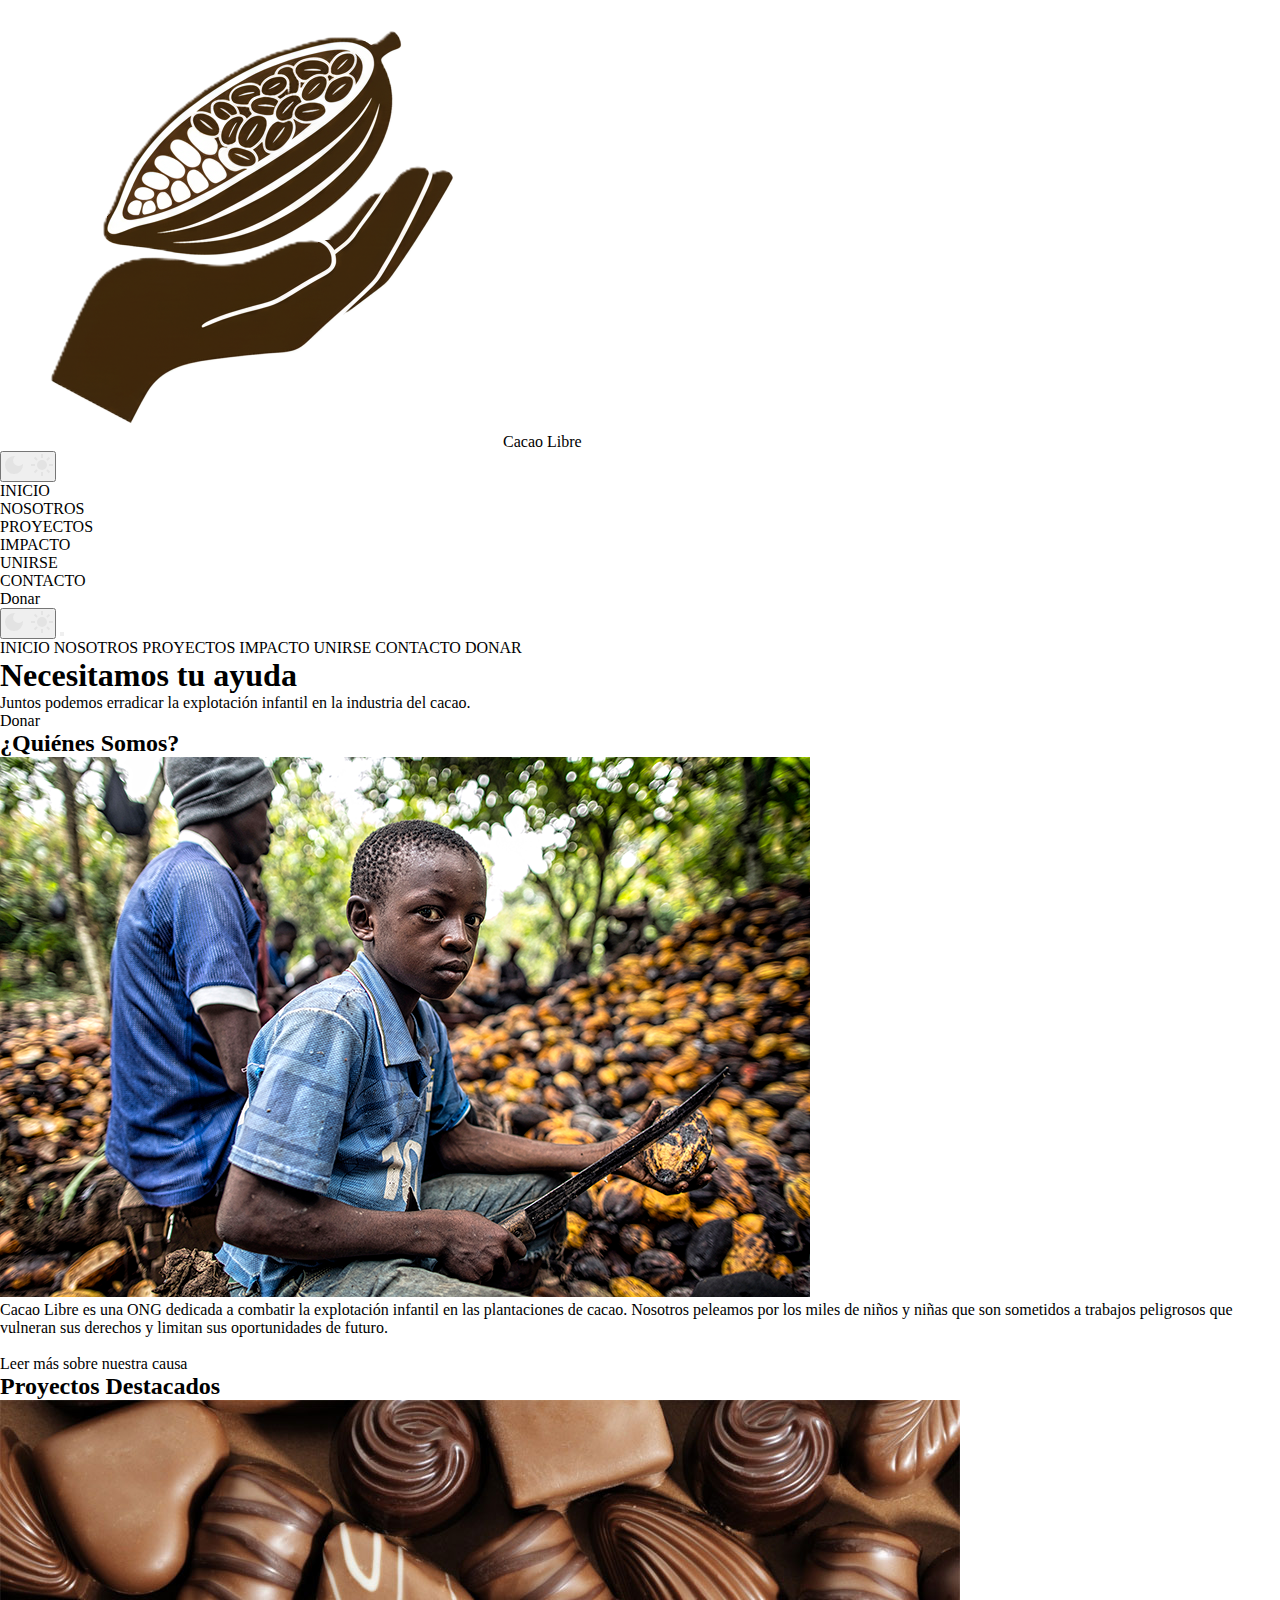
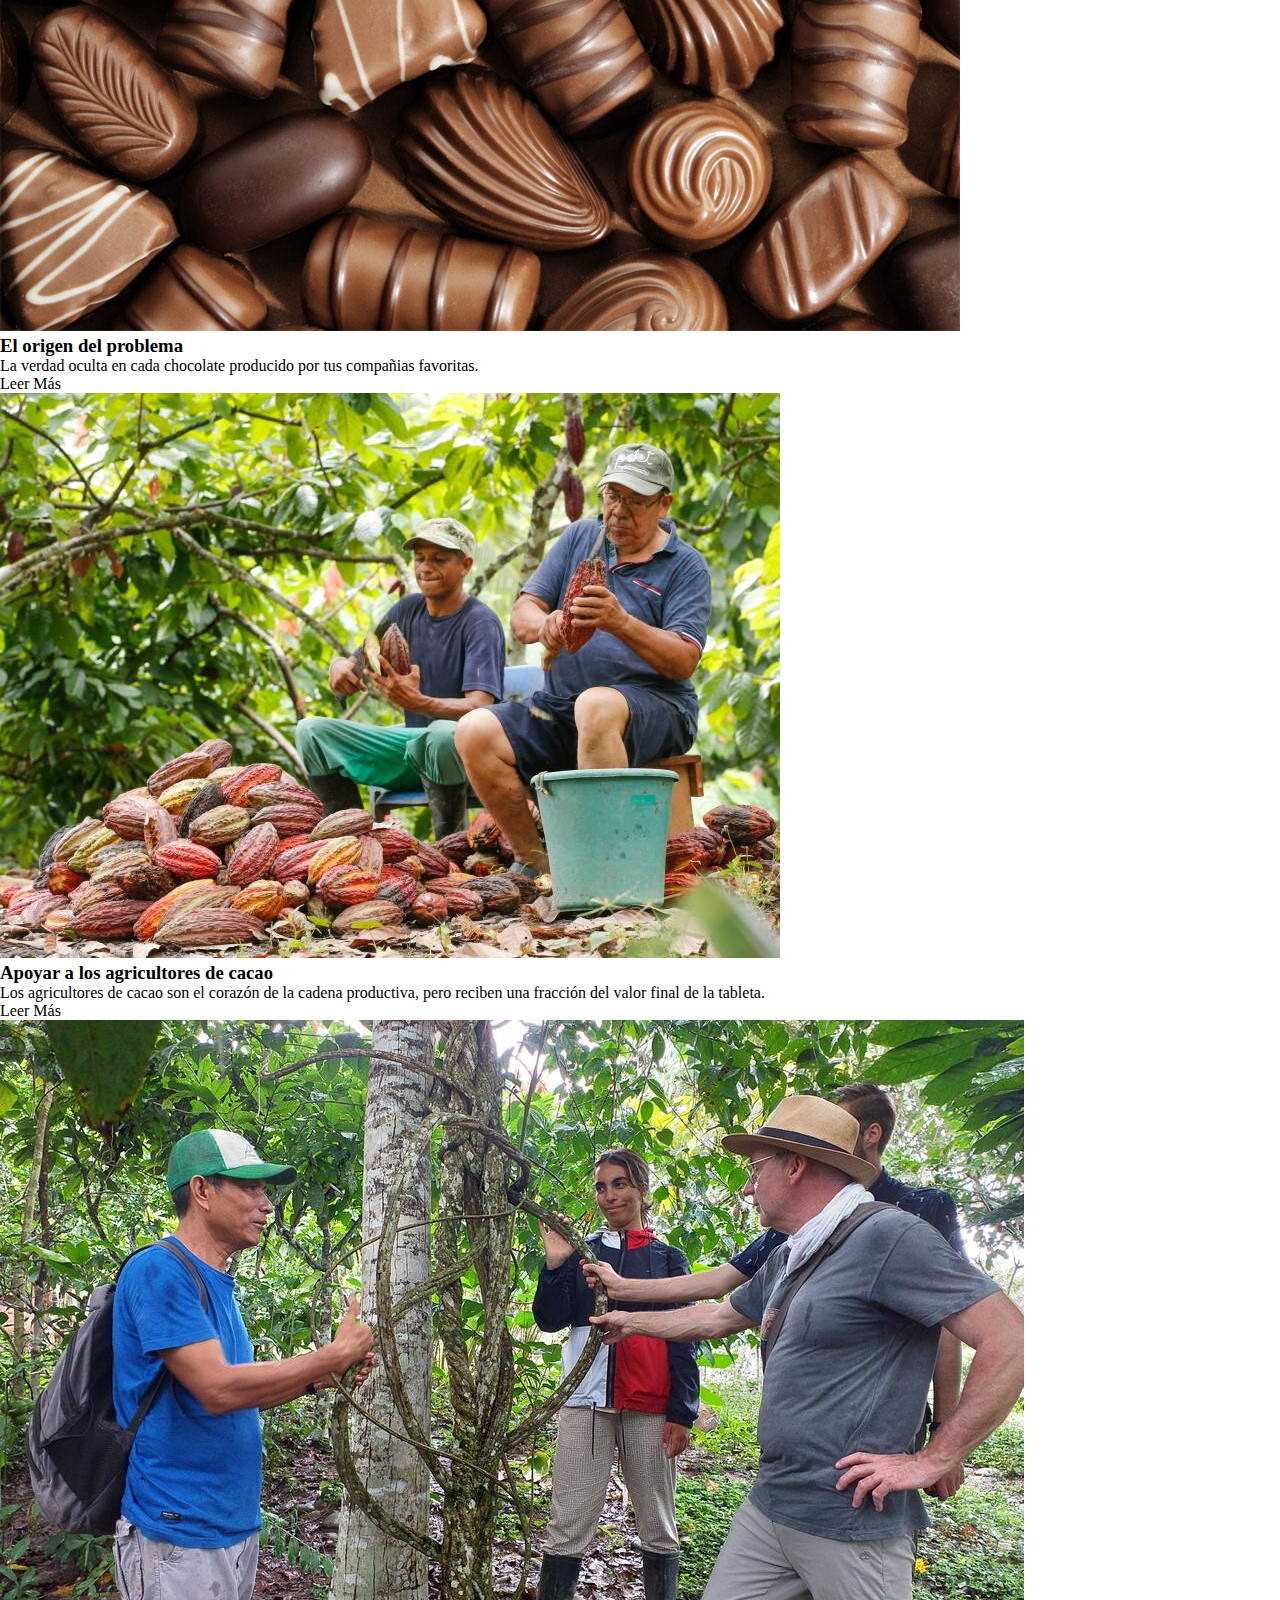
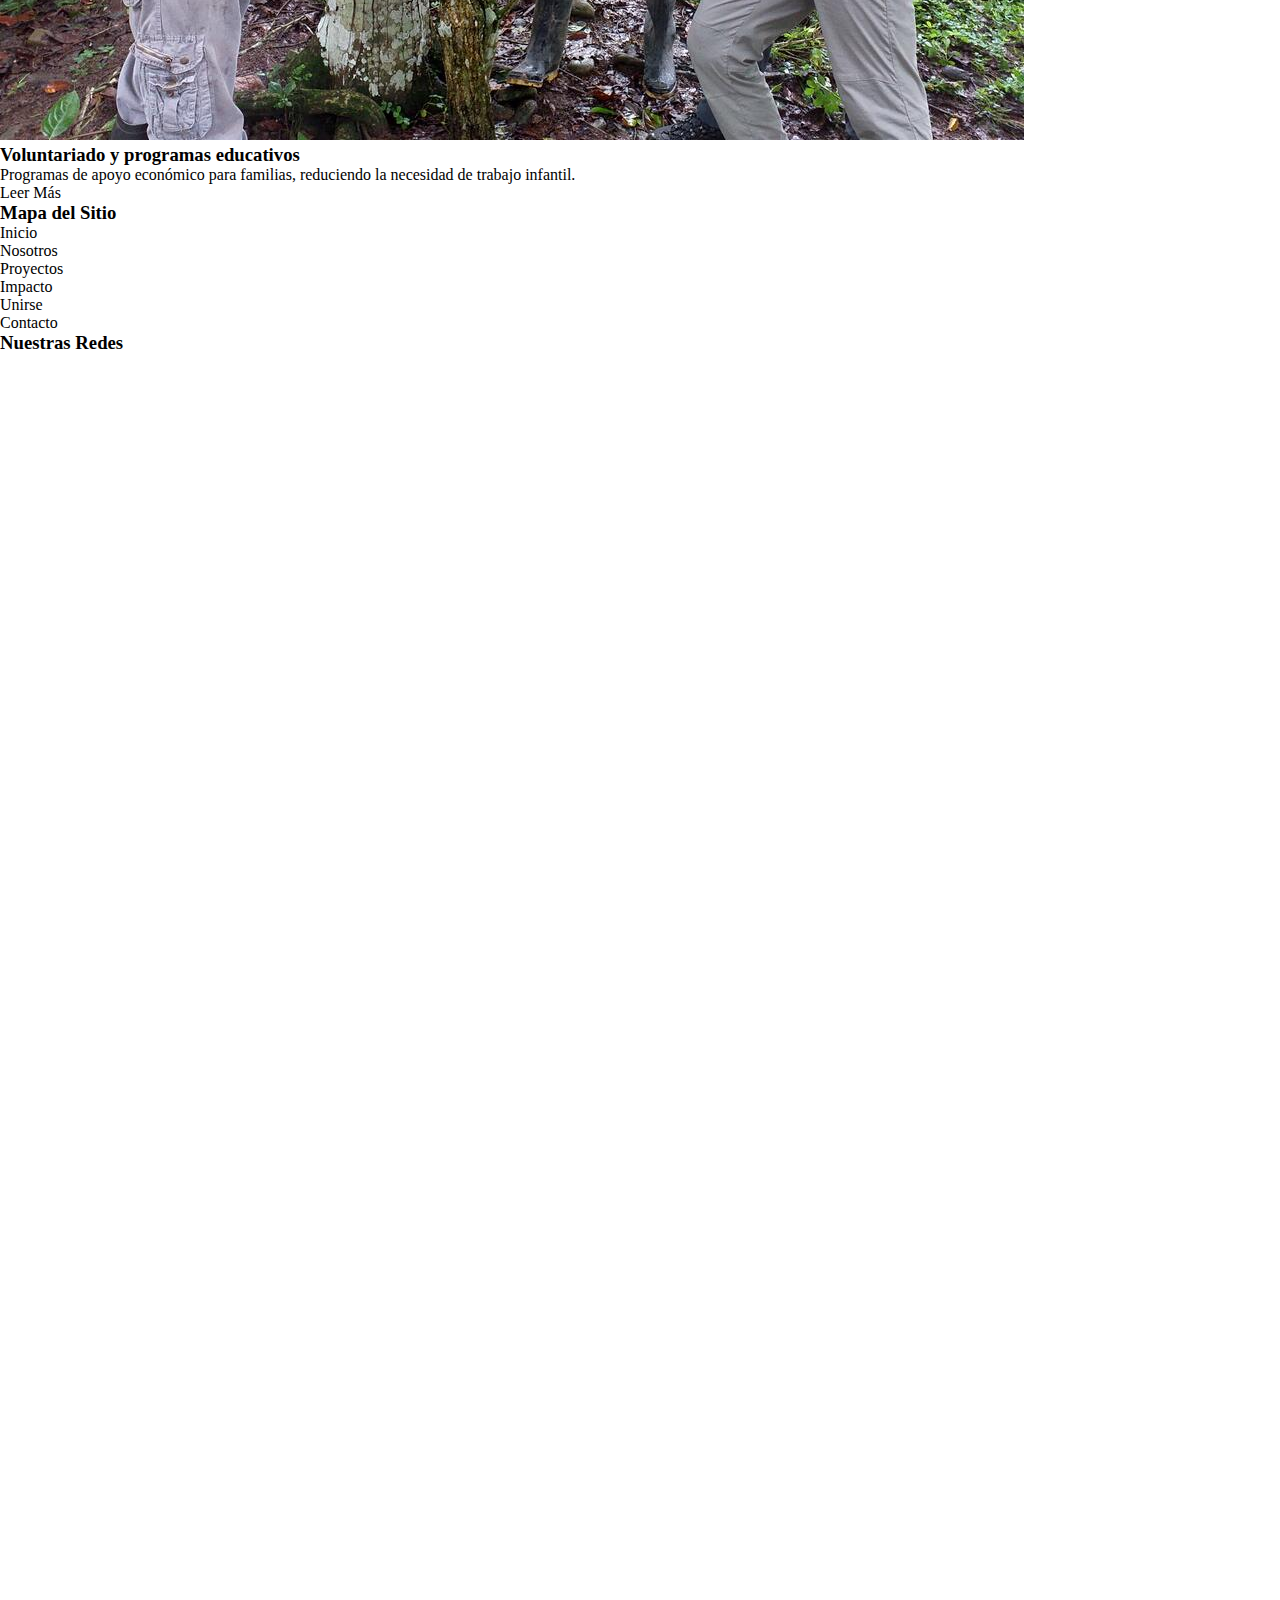
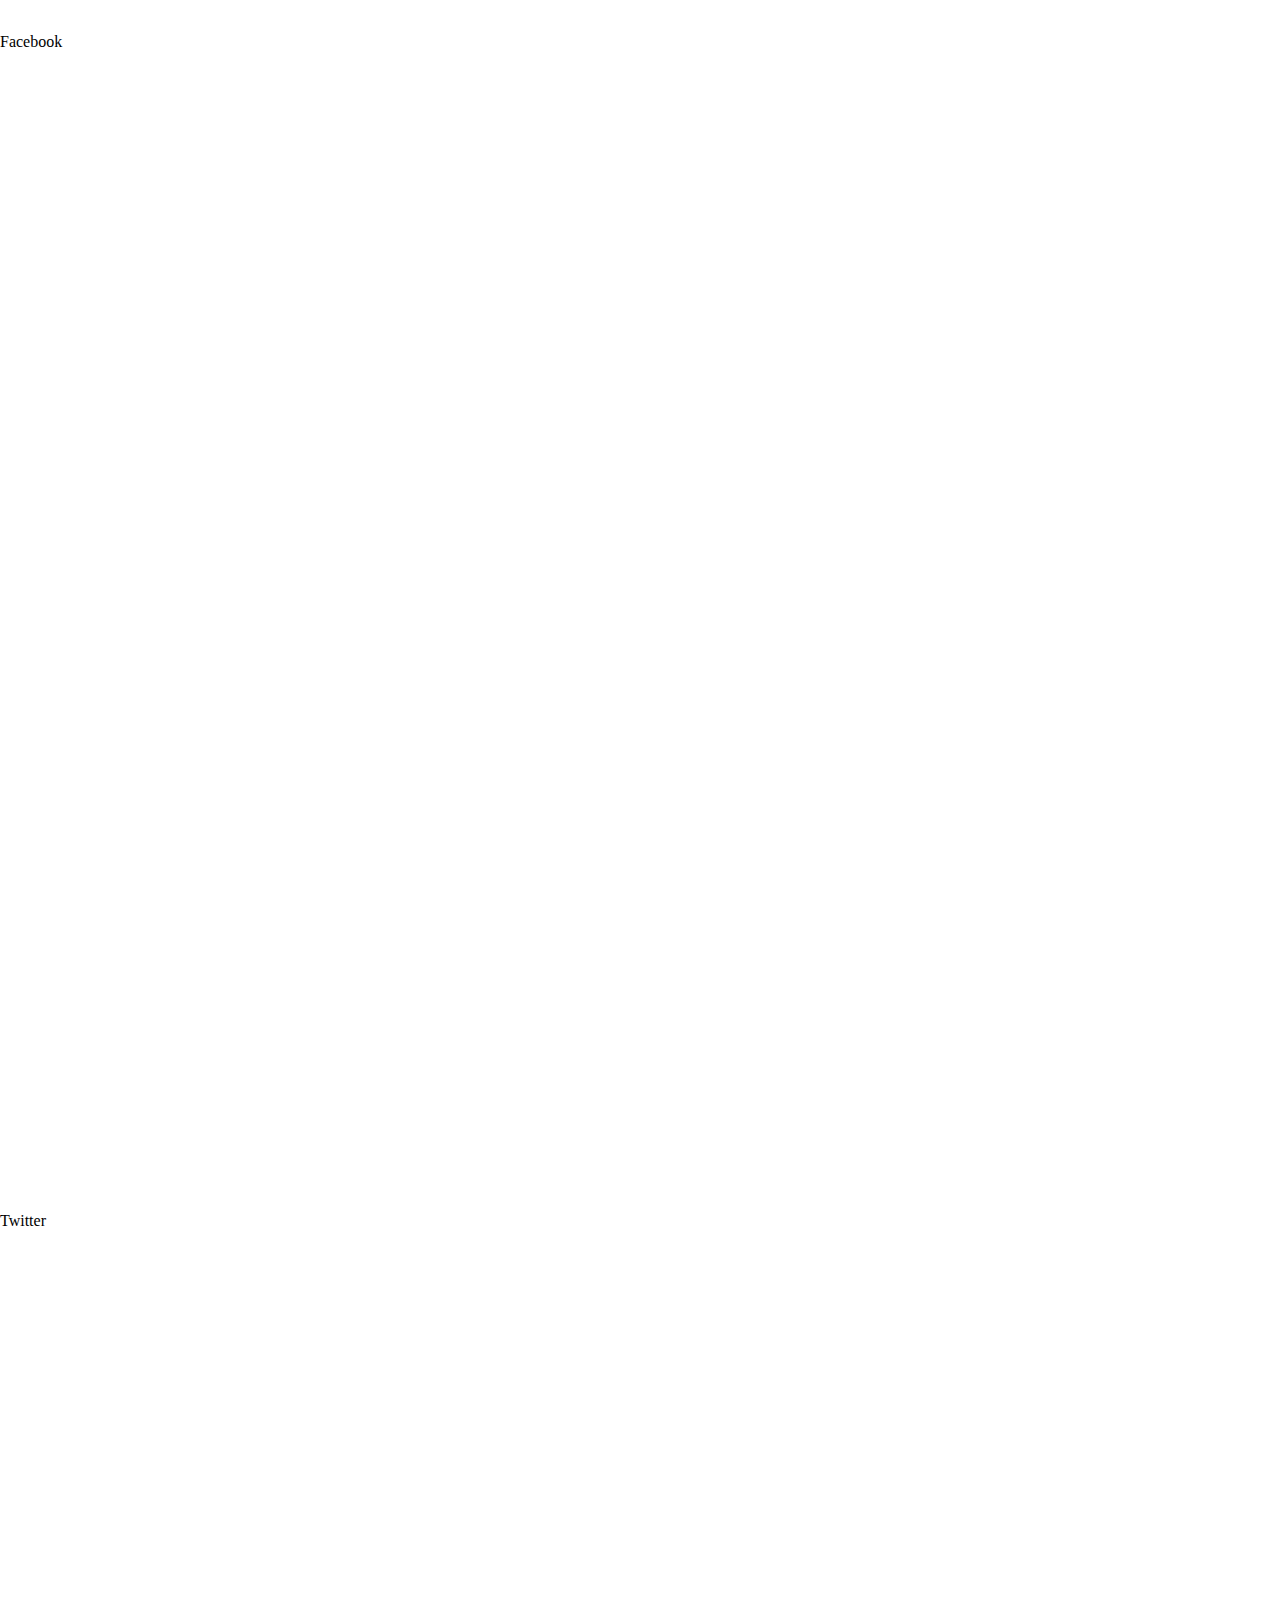
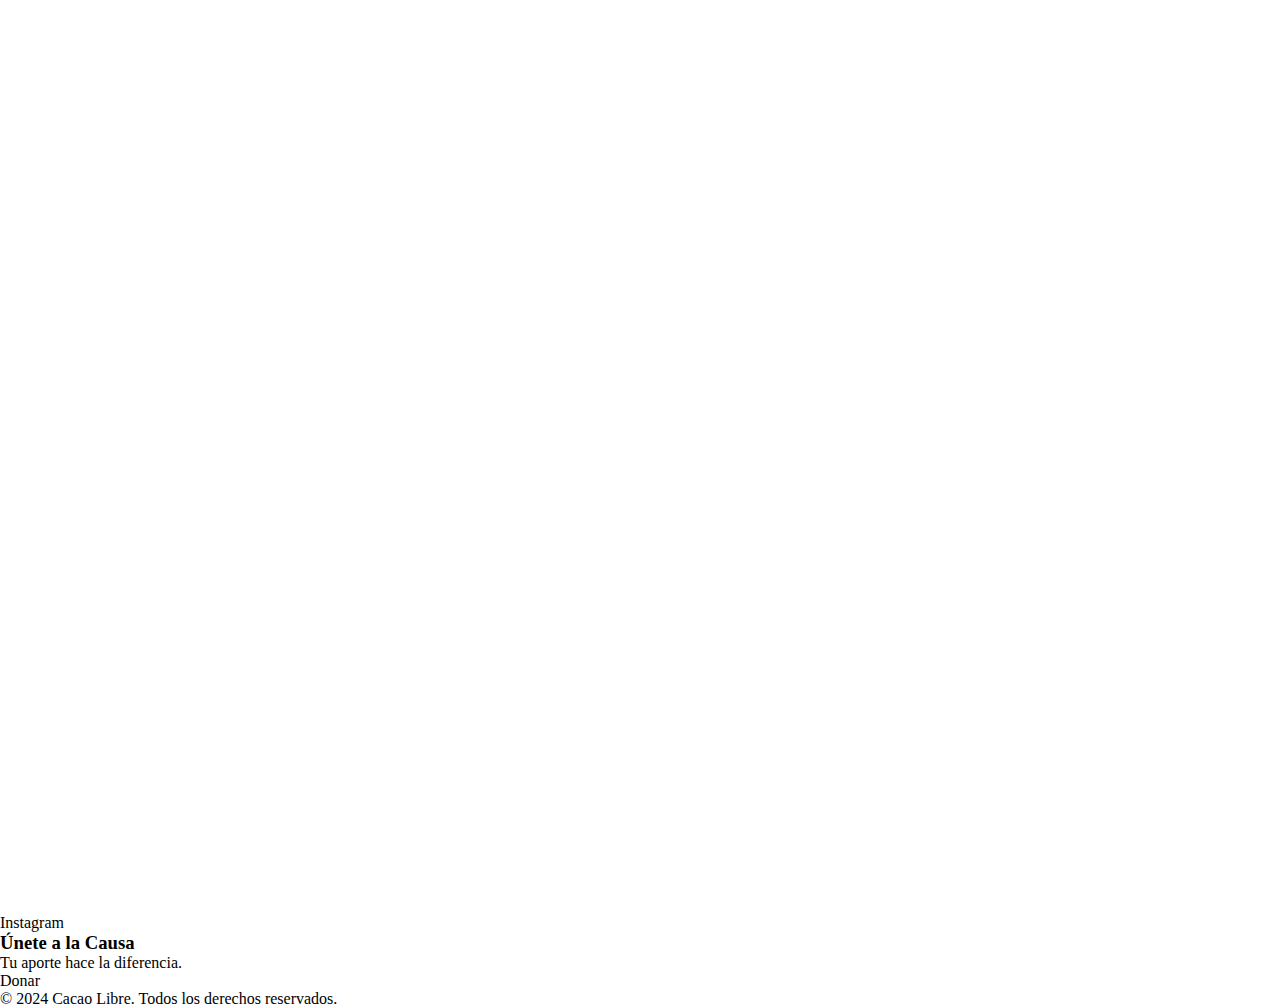
<file: index.html>
<!DOCTYPE html>
<html lang="es">
<head>
    <meta charset="UTF-8">
    <meta name="viewport" content="width=device-width, initial-scale=1.0">
    <title>Cacao Libre</title>

    <link rel="stylesheet" href="style.css">
    <link rel="shortcut icon" href="images/Favico.ico" type="image/x-icon">

    <script src="main.js" defer></script>
</head>
<body>
    
    <header></header>

    <main>
        <section class="slideshow-container">

            <div class="mySlides fade" id="one">
            </div>
          
            <div class="mySlides fade" id="two">
            </div>
          
            <div class="mySlides fade" id="three">
            </div>

            <div class="slideshow-overlay"></div>
            
            <div class="slideshow-text">
                <h1>Necesitamos tu ayuda</h1>
                <p>Juntos podemos erradicar la explotación infantil en la industria del cacao.</p>
                <a href="donar.html" class="btn-donar">Donar</a>
            </div>
        </section>

        <section id="quienes-somos">
            <h2>¿Quiénes Somos?</h2>
            <div class="img-text-container">
                <picture>
                    <source media="(max-width: 768px)" srcset="images/nene-2-mobile.png">
                    <img src="images/nene-2.png" alt="Chico trabajando en plantación de cacao">
                </picture>
                <div class="text-container">
                    <p>Cacao Libre es una ONG dedicada a combatir la explotación infantil en las plantaciones de cacao. Nosotros peleamos por los miles de niños y niñas que son sometidos a trabajos peligrosos que vulneran sus derechos y limitan sus oportunidades de futuro.</p>
                    <br>
                    <p><a href="nosotros.html" class="link">Leer más sobre nuestra causa</a></p>
                </div>
            </div>
        </section>

        <section id="proyectos">
            <h2>Proyectos Destacados</h2>
            <div class="proyectos-container">
                
                <div class="proyecto-card">
                    <picture>
                        <source media="(max-width: 768px)" srcset="images/chocolate-mobile.jpg">
                        <img src="images/chocolate.jpg">
                    </picture>
                    <div class="card-content">
                        <h3>El origen del problema</h3>
                        <p>La verdad oculta en cada chocolate producido por tus compañias favoritas.</p>
                        <a href="publicacion1.html" class="link">Leer Más</a>
                    </div>
                </div>

                <div class="proyecto-card">
                    <picture>
                        <source media="(max-width: 768px)" srcset="images/cosechadores-mobile.jpg">
                        <img src="images/cosechadores.jpg">
                    </picture>
                    <div class="card-content">
                        <h3>Apoyar a los agricultores de cacao</h3>
                        <p>Los agricultores de cacao son el corazón de la cadena productiva, pero reciben una fracción del valor final de la tableta.</p>
                        <a href="publicacion2.html" class="link">Leer Más</a>
                    </div>
                </div>

                <div class="proyecto-card">
                    <picture>
                        <source media="(max-width: 768px)" srcset="images/voluntariado-mobile.jpg">
                        <img src="images/voluntariado.jpg">
                    </picture>
                    <div class="card-content">
                        <h3>Voluntariado y programas educativos</h3>
                        <p>Programas de apoyo económico para familias, reduciendo la necesidad de trabajo infantil.</p>
                        <a href="publicacion3.html" class="link">Leer Más</a>
                    </div>
                </div>
                

            </div> 
        </section>
    </main>

    <footer></footer>
</body>
</html>
</file>
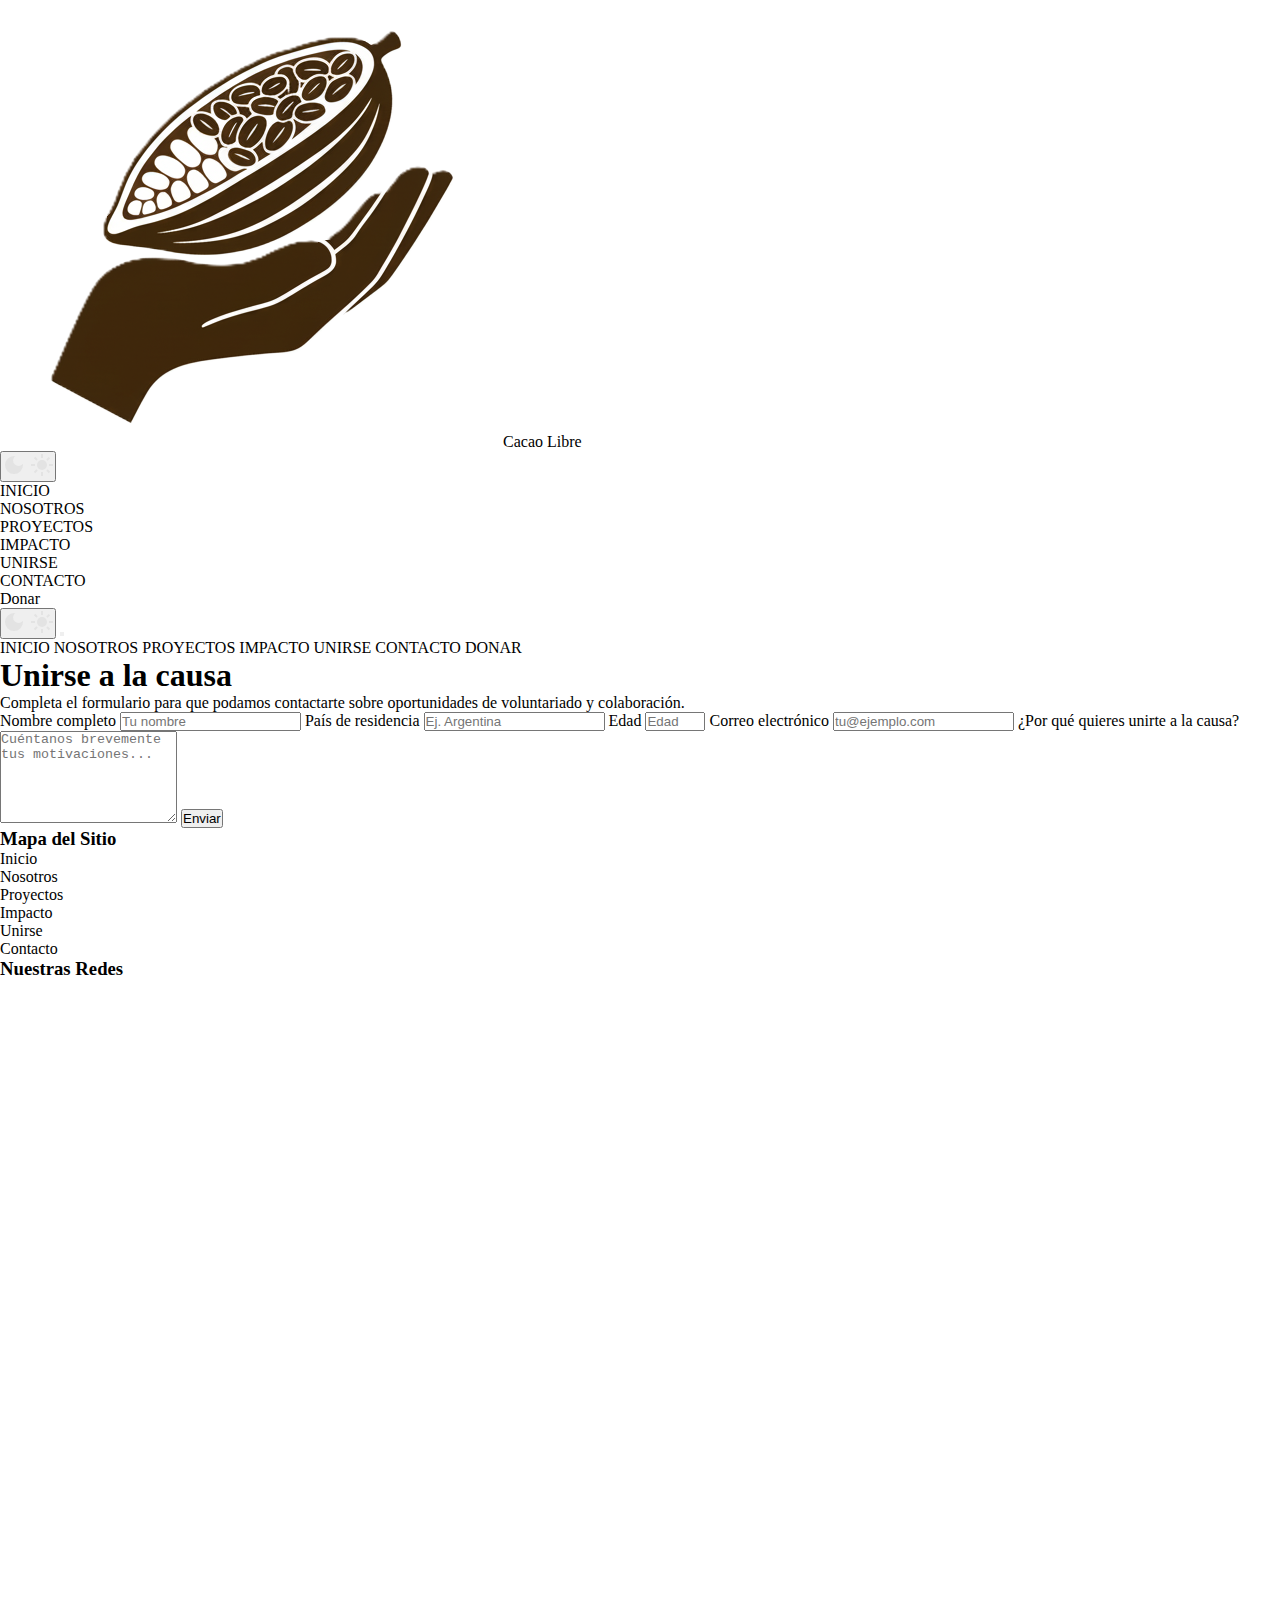
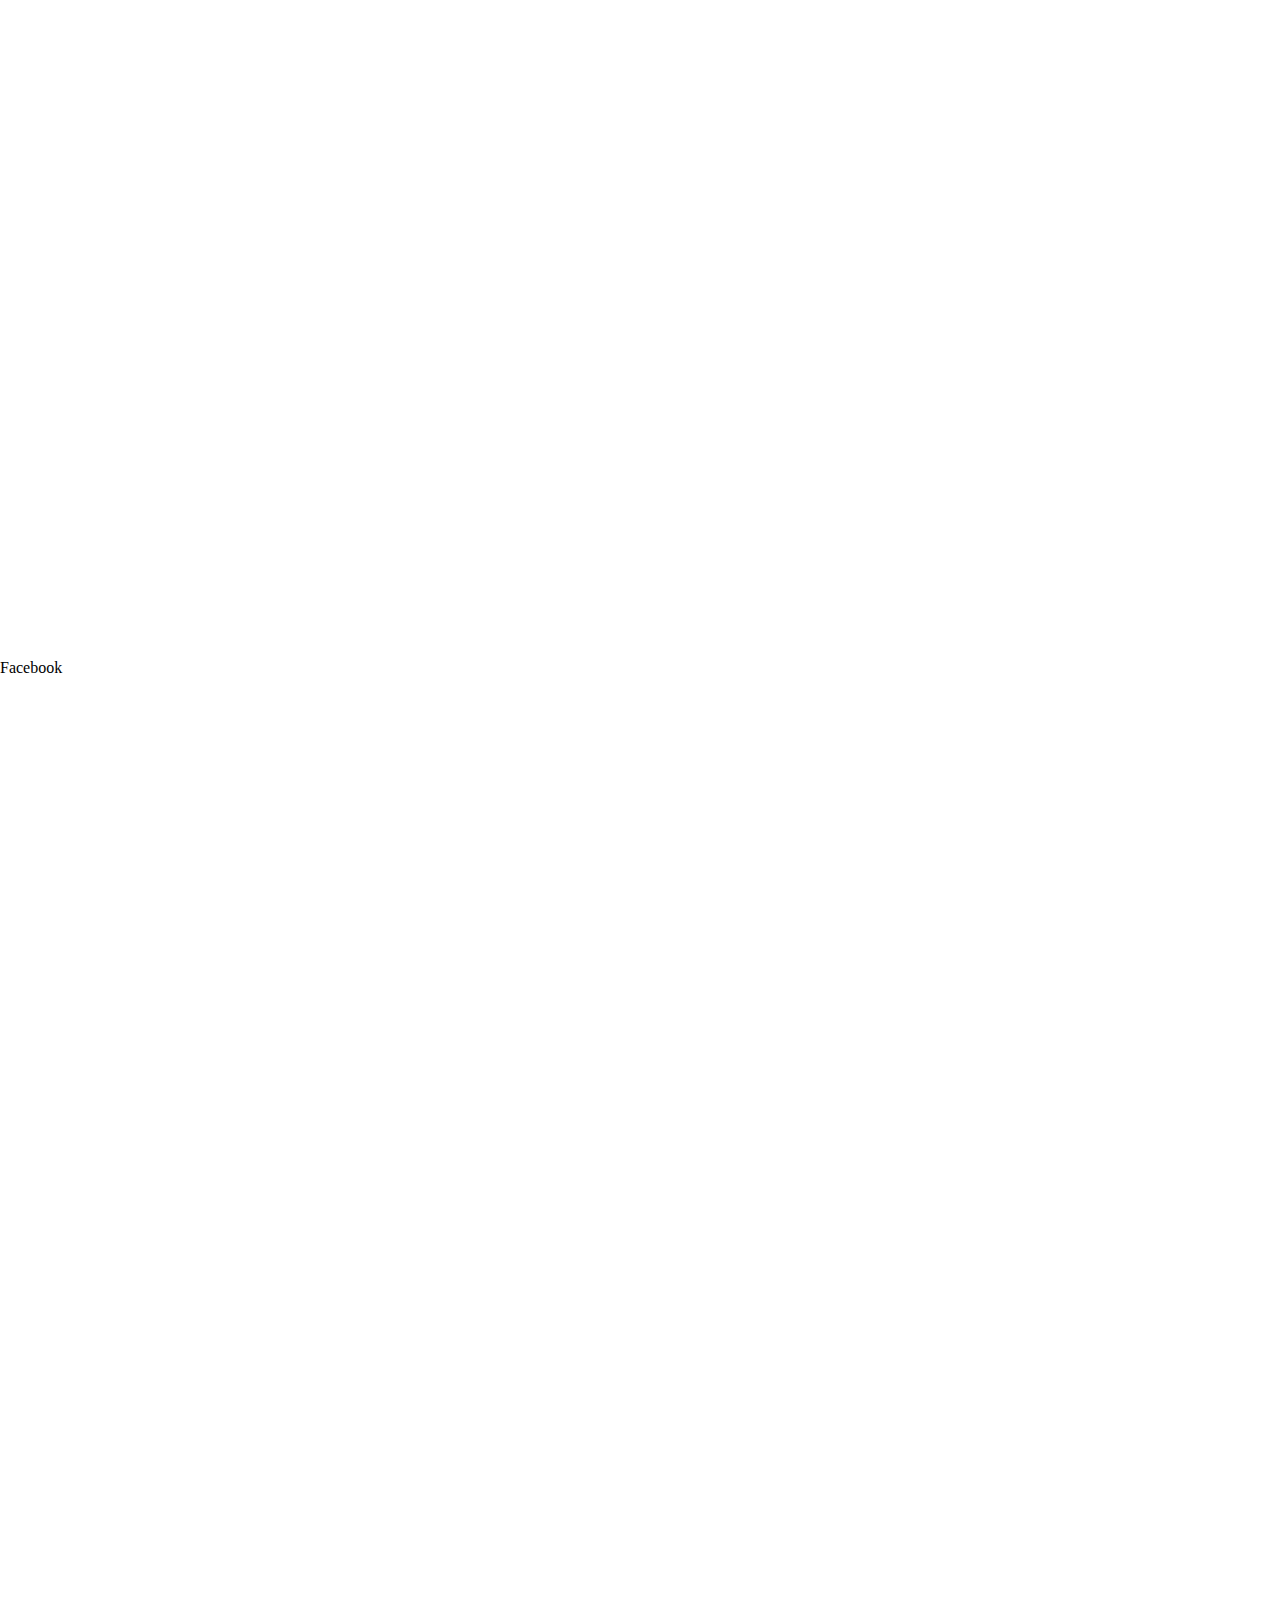
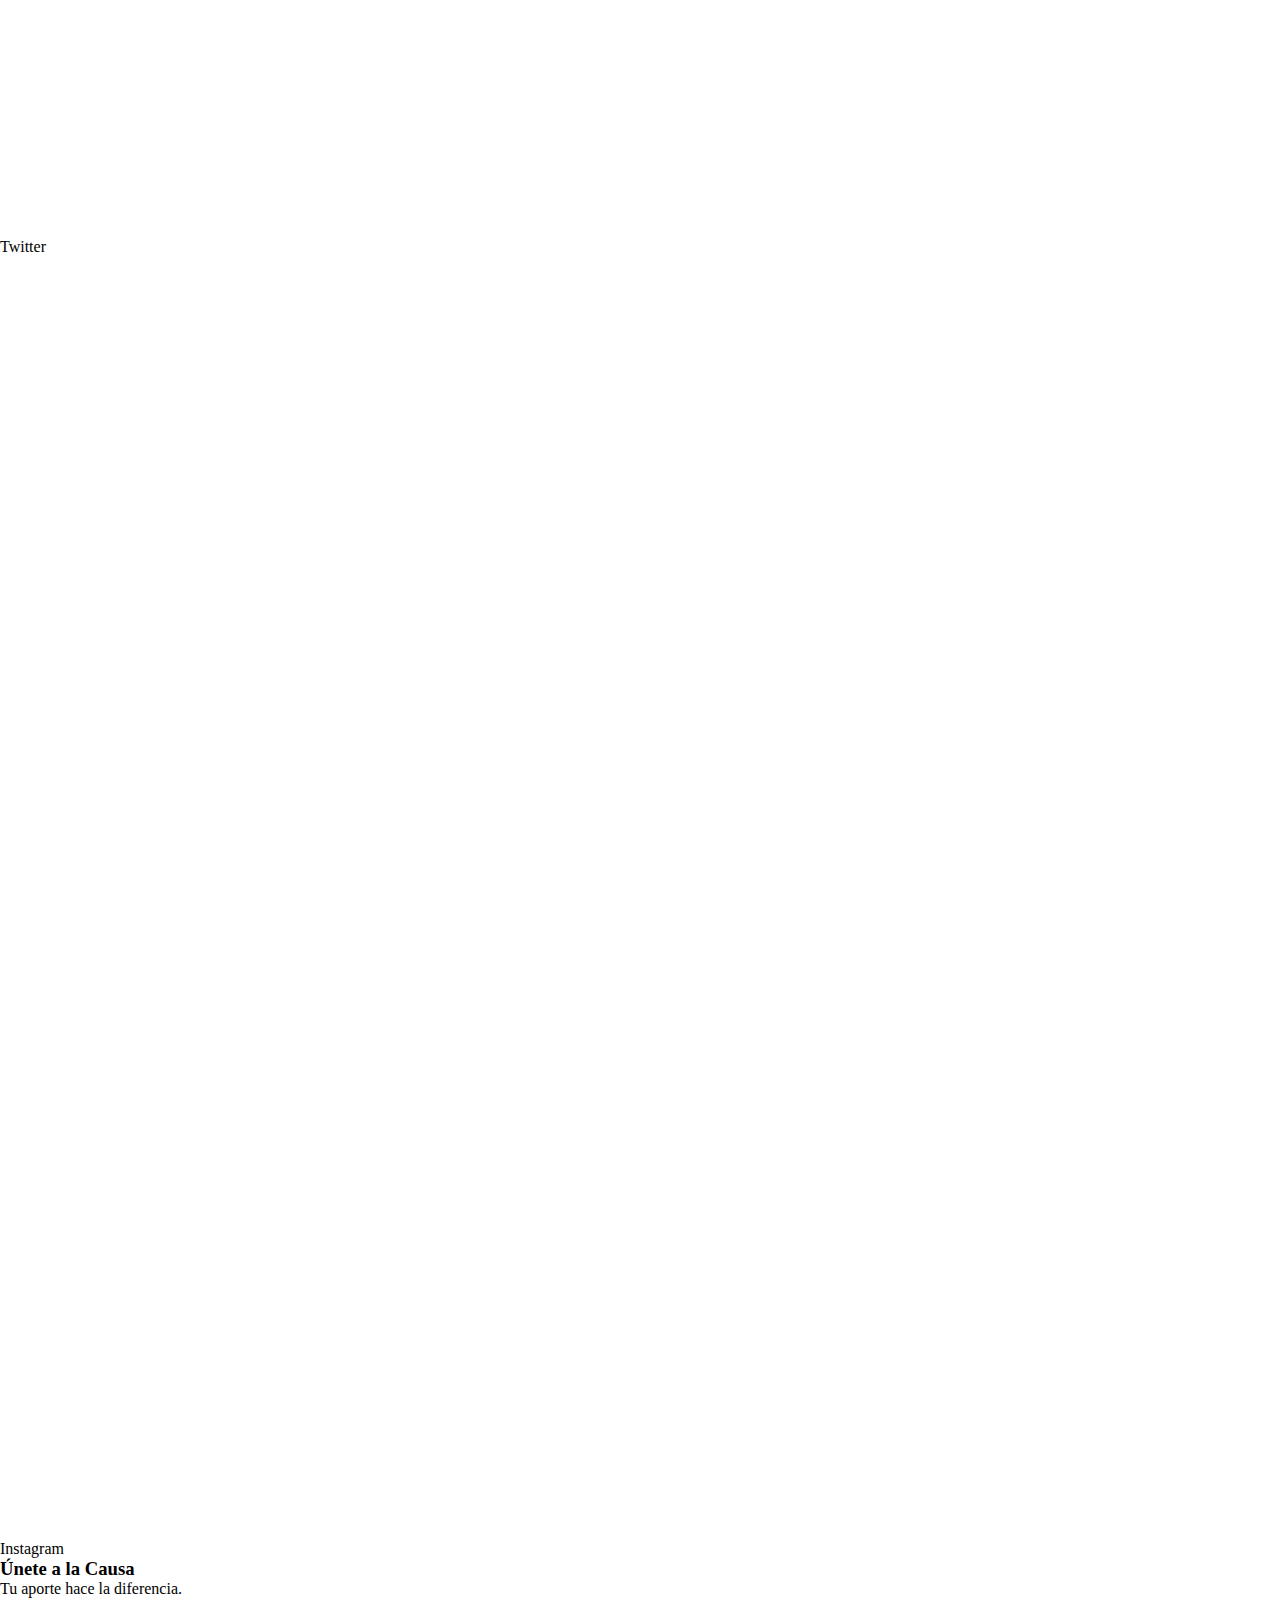
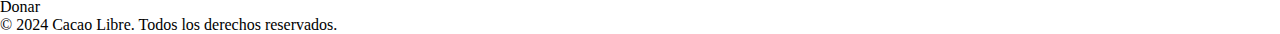
<file: contacto.html>
<!DOCTYPE html>
<html lang="es">
<head>
    <meta charset="UTF-8">
    <meta name="viewport" content="width=device-width, initial-scale=1.0">
    <title>Contacto - Cacao Libre</title>
    <link rel="stylesheet" href="style.css">
    <link rel="shortcut icon" href="images/Favico.ico" type="image/x-icon">
    <script src="main.js" defer></script>
</head>
<body>
    <header></header>

    <main>
        <article>
            <h1>Unirse a la causa</h1>
            <p>Completa el formulario para que podamos contactarte sobre oportunidades de voluntariado y colaboración.</p>

            <form id="contact-form">
                <label for="name">Nombre completo</label>
                <input type="text" id="name" name="name" required placeholder="Tu nombre">

                <label for="country">País de residencia</label>
                <input type="text" id="country" name="country" required placeholder="Ej. Argentina">

                <label for="age">Edad</label>
                <input type="number" id="age" name="age" required min="18" max="100" placeholder="Edad">

                <label for="email">Correo electrónico</label>
                <input type="email" id="email" name="email" required placeholder="tu@ejemplo.com">
                

                <label for="reason">¿Por qué quieres unirte a la causa?</label>
                <textarea id="reason" name="reason" rows="6" required placeholder="Cuéntanos brevemente tus motivaciones..."></textarea>

                <button type="submit" class="btn-donar">Enviar</button>
            </form>

            <div id="contact-success" style="display:none; margin-top:16px;">
                <p>Gracias por tu interés. Hemos recibido tu mensaje y nos pondremos en contacto pronto.</p>
            </div>
        </article>
    </main>

    <footer></footer>
</body>
</html>
</file>
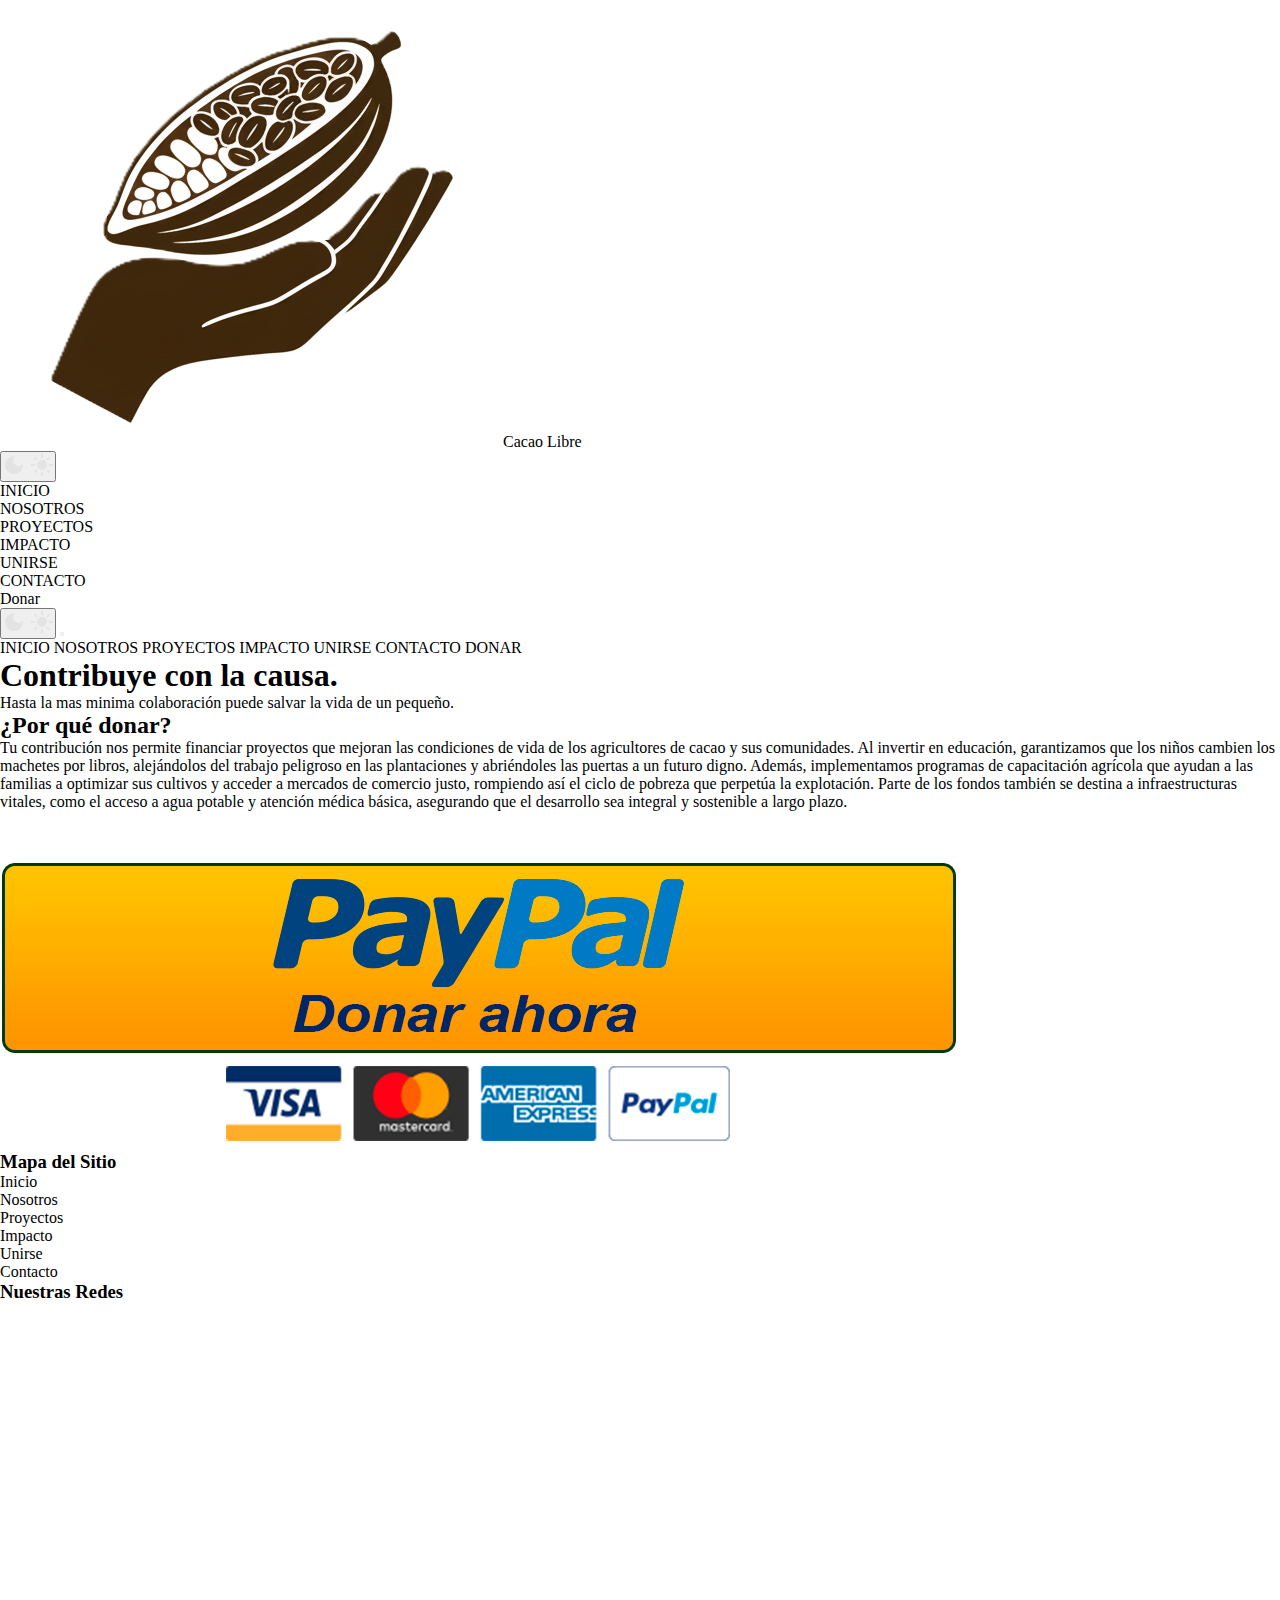
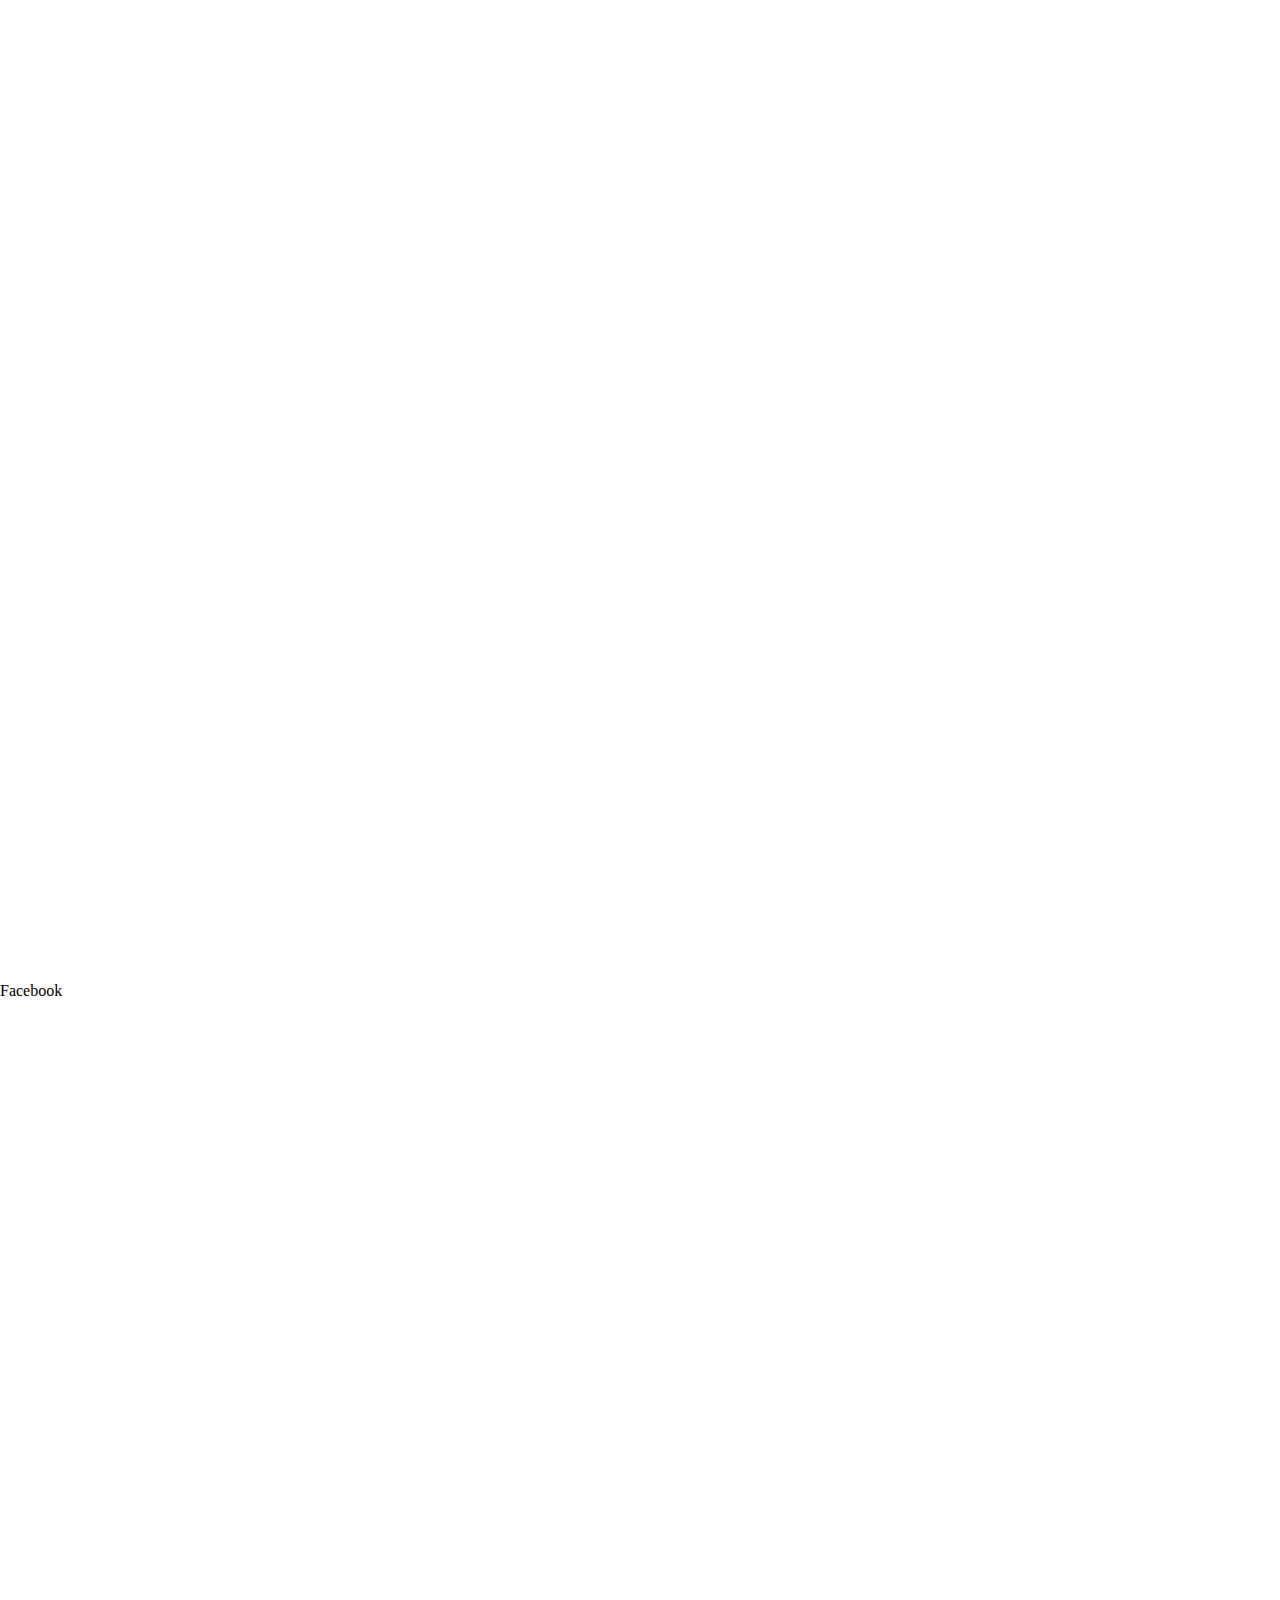
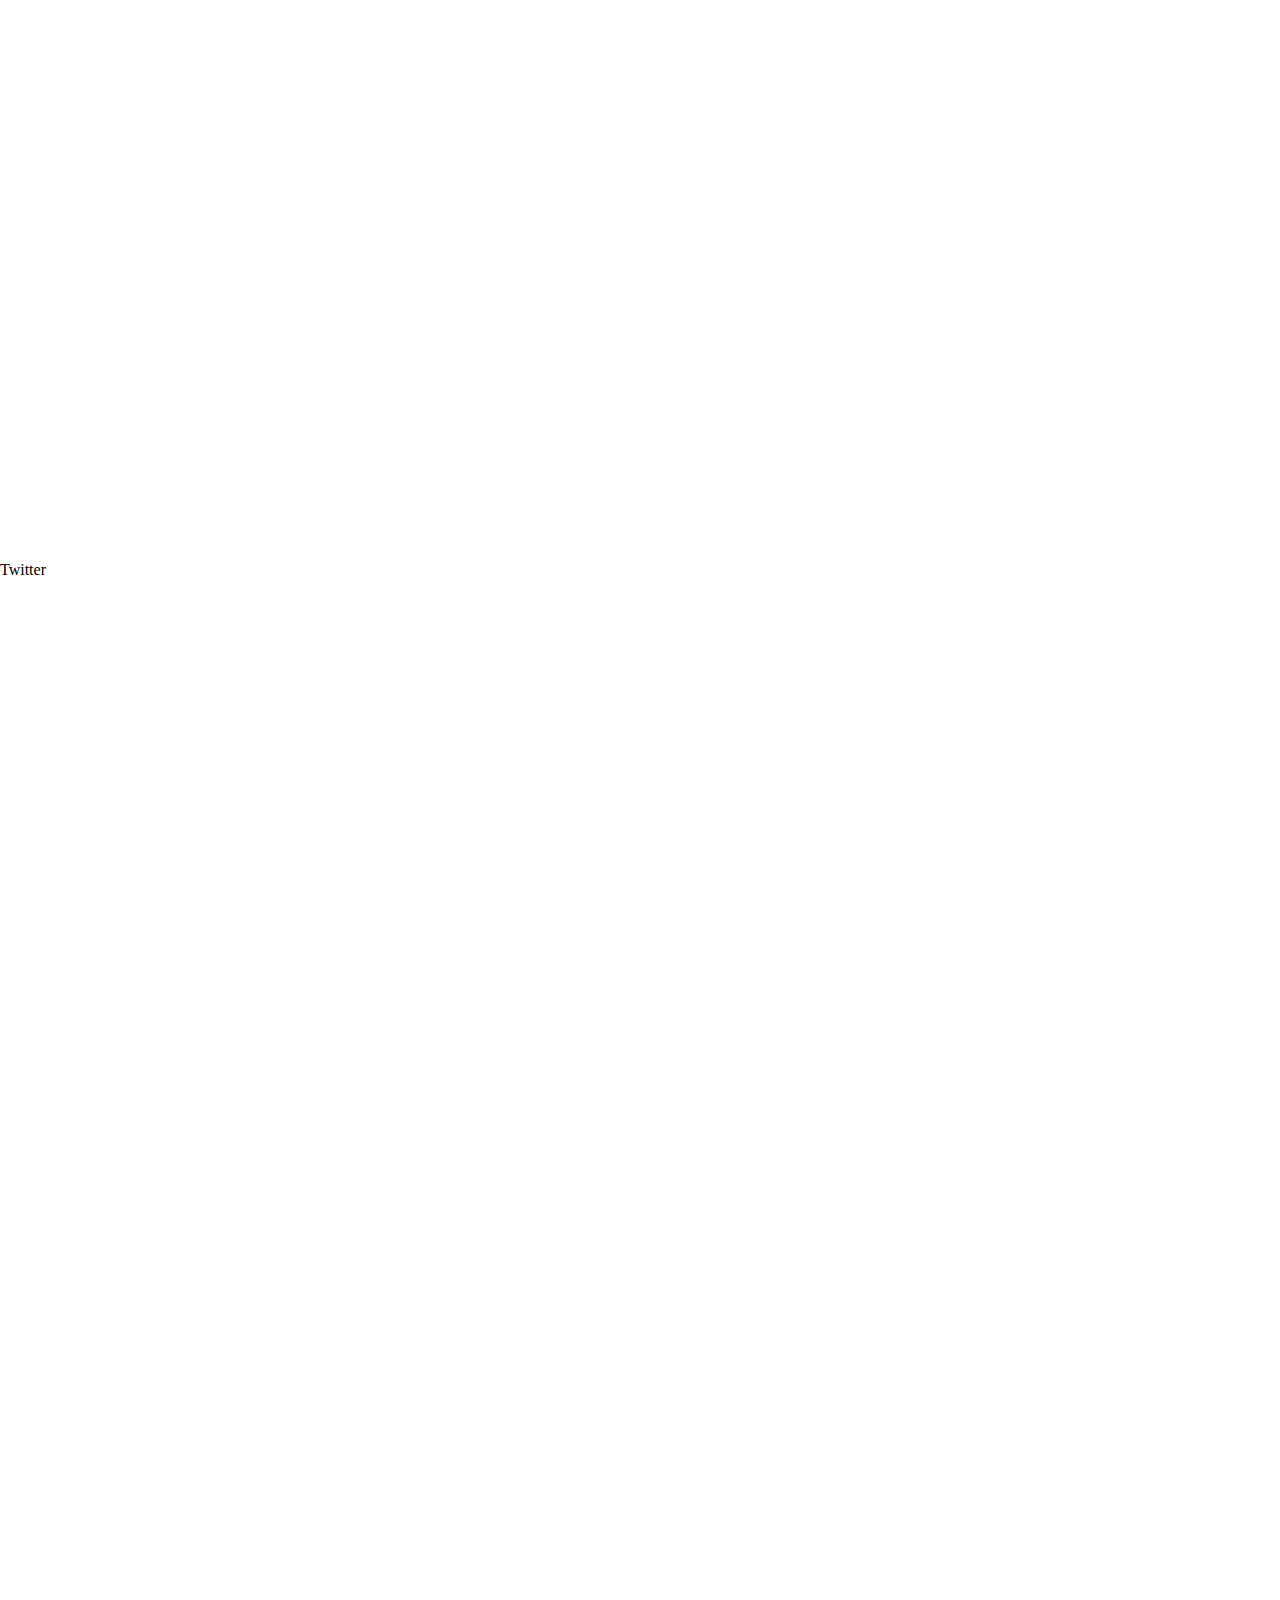
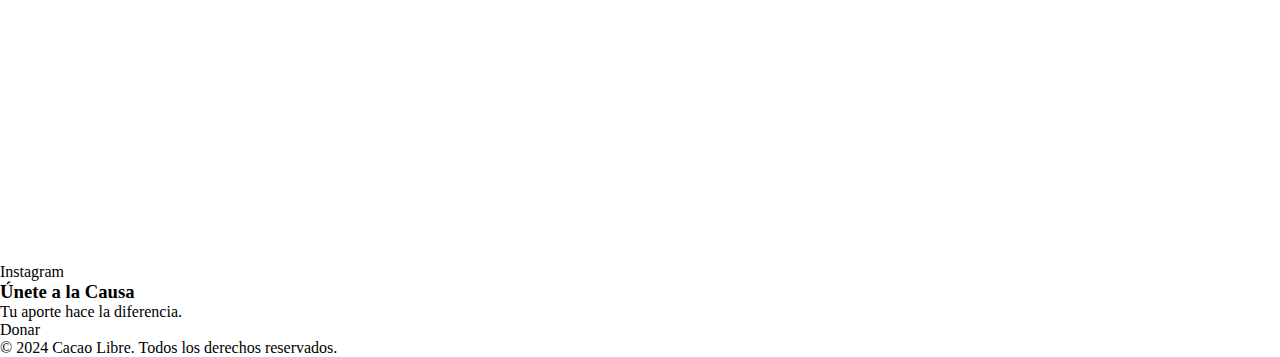
<file: donar.html>
<!DOCTYPE html>
<html lang="es">
<head>
    <meta charset="UTF-8">
    <meta name="viewport" content="width=device-width, initial-scale=1.0">
    <title>Donar - Cacao Libre</title>
    
    <link rel="stylesheet" href="style.css">
    <link rel="shortcut icon" href="images/Favico.ico" type="image/x-icon">
    
    <link rel="preconnect" href="https://fonts.googleapis.com">
    <link rel="preconnect" href="https://fonts.gstatic.com" crossorigin>
    <link href="https://fonts.googleapis.com/css2?family=Quicksand:wght@400;500;700&family=Suez+One&display=swap" rel="stylesheet">

    <script src="main.js" defer></script>
</head>
<body>
    
    <header></header>

    <main>
        <section id="donate-hero" class="hero">
            <h1>Contribuye con la causa.</h1>
            <p>Hasta la mas minima colaboración puede salvar la vida de un pequeño.</p>
        </section>

        <section>
            <div>
                <h2>¿Por qué donar?</h2>
                <p>Tu contribución nos permite financiar proyectos que mejoran las condiciones de vida de los agricultores de cacao y sus comunidades. Al invertir en educación, garantizamos que los niños cambien los machetes por libros, alejándolos del trabajo peligroso en las plantaciones y abriéndoles las puertas a un futuro digno. Además, implementamos programas de capacitación agrícola que ayudan a las familias a optimizar sus cultivos y acceder a mercados de comercio justo, rompiendo así el ciclo de pobreza que perpetúa la explotación. Parte de los fondos también se destina a infraestructuras vitales, como el acceso a agua potable y atención médica básica, asegurando que el desarrollo sea integral y sostenible a largo plazo.</p>
            </div>
            <br>
            <br>
        <a href="https://paypal.com" target="_blank"><img src="images/donate-ahora.png" id="donate-btn" alt="btn-donar"></a>
  
        </section>
    </main>

    <footer></footer>

</body>
</html>
</file>
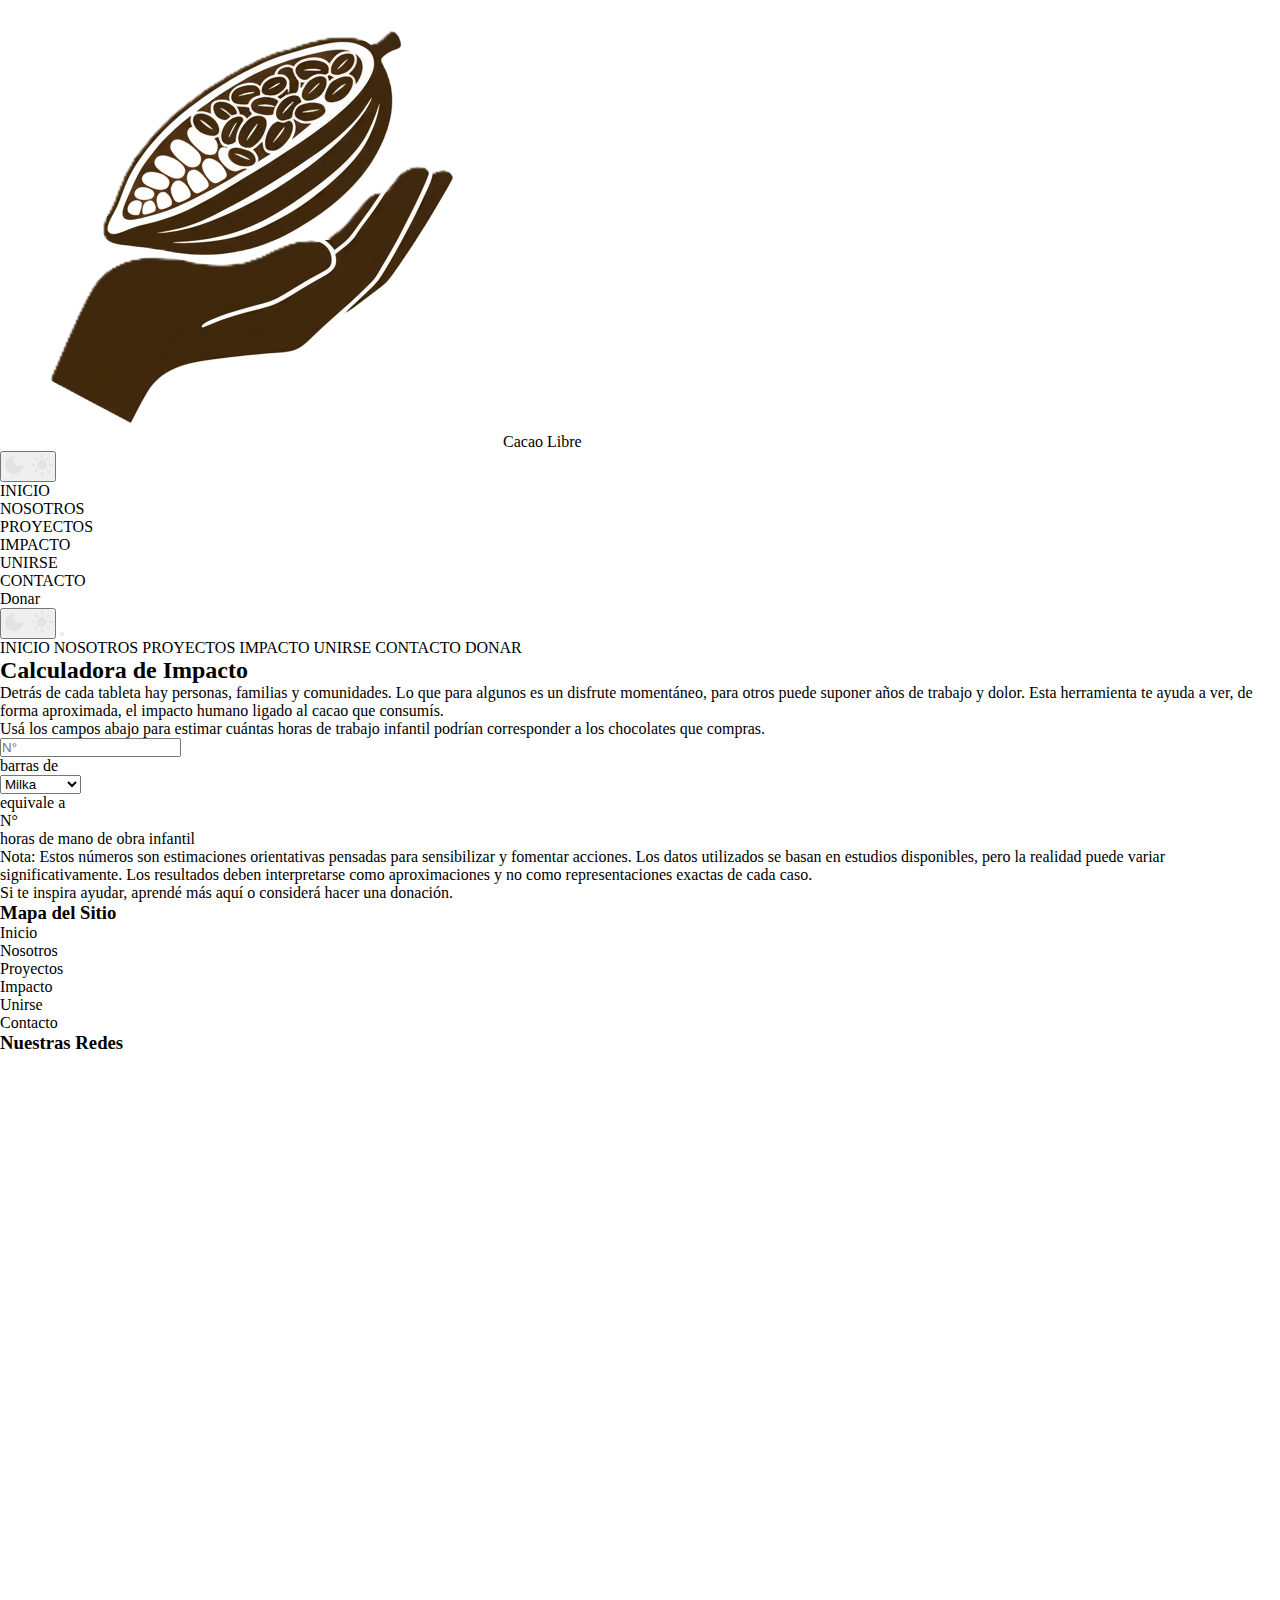
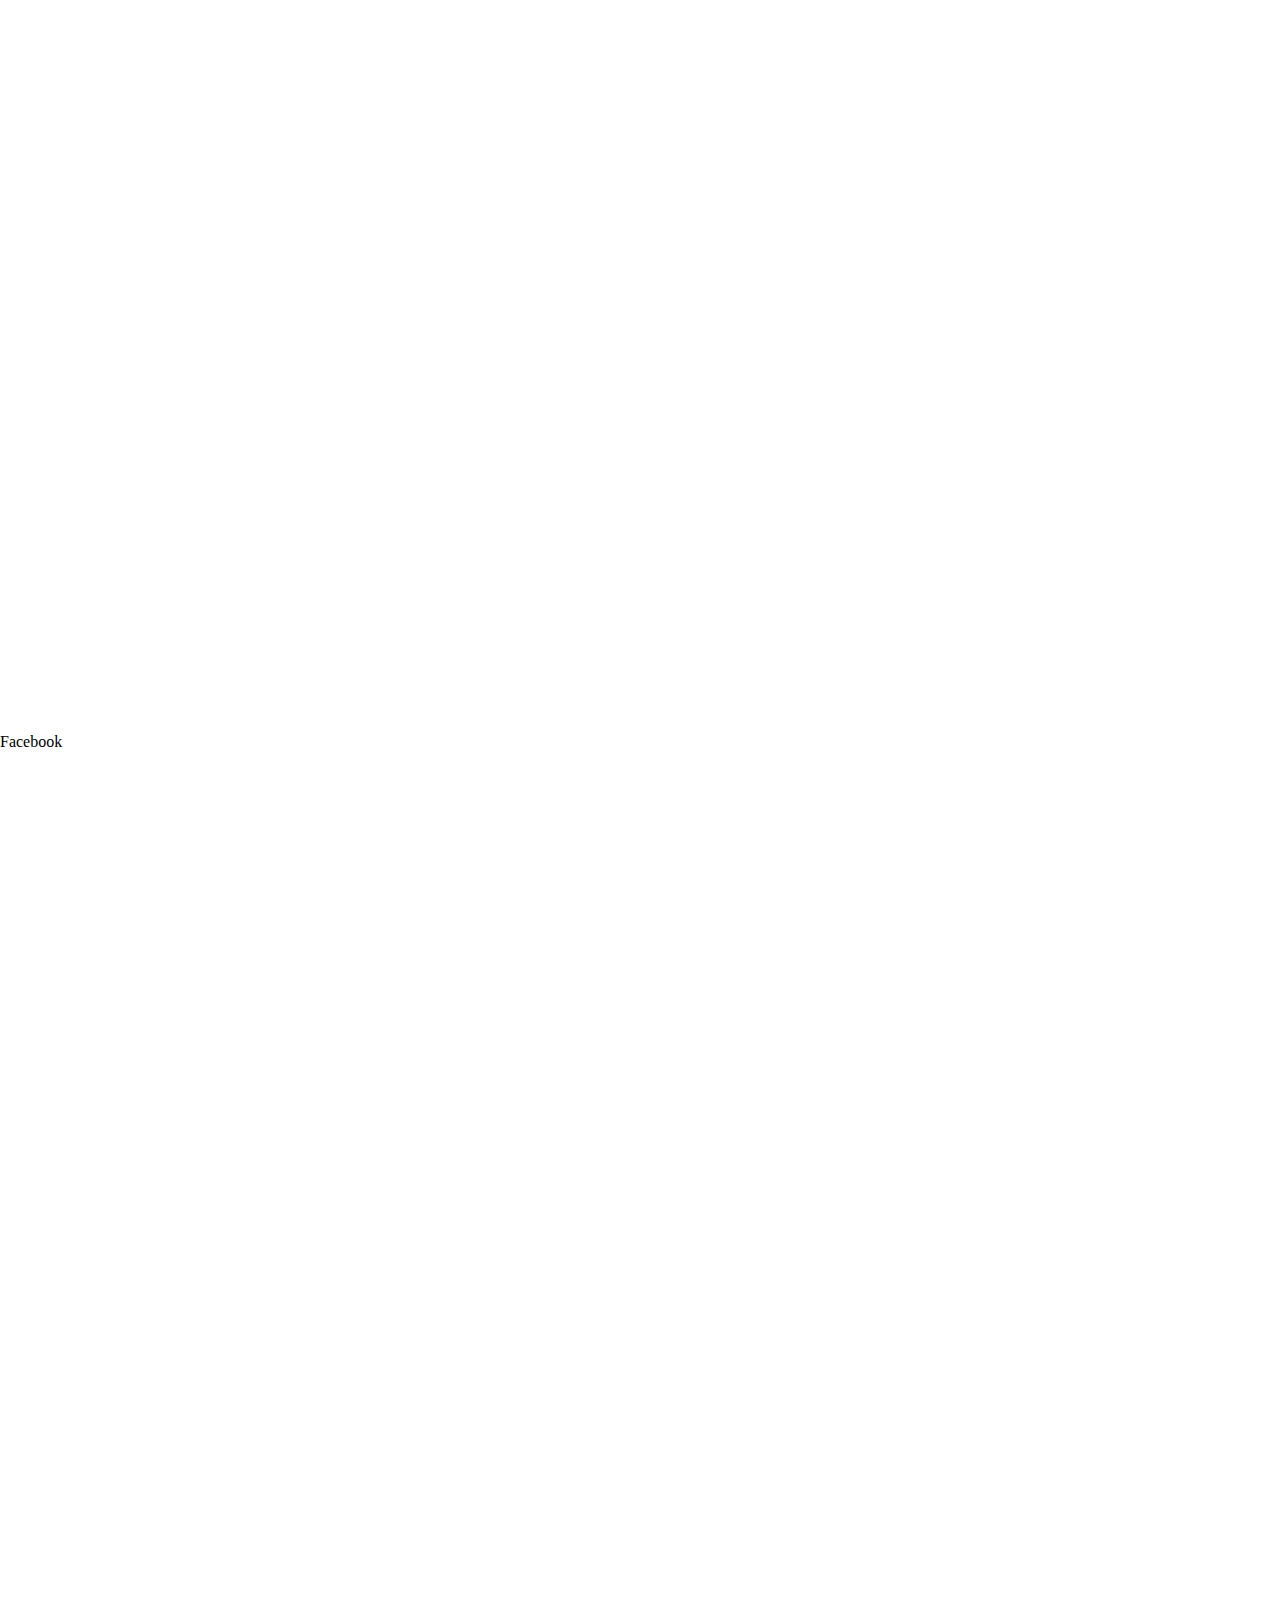
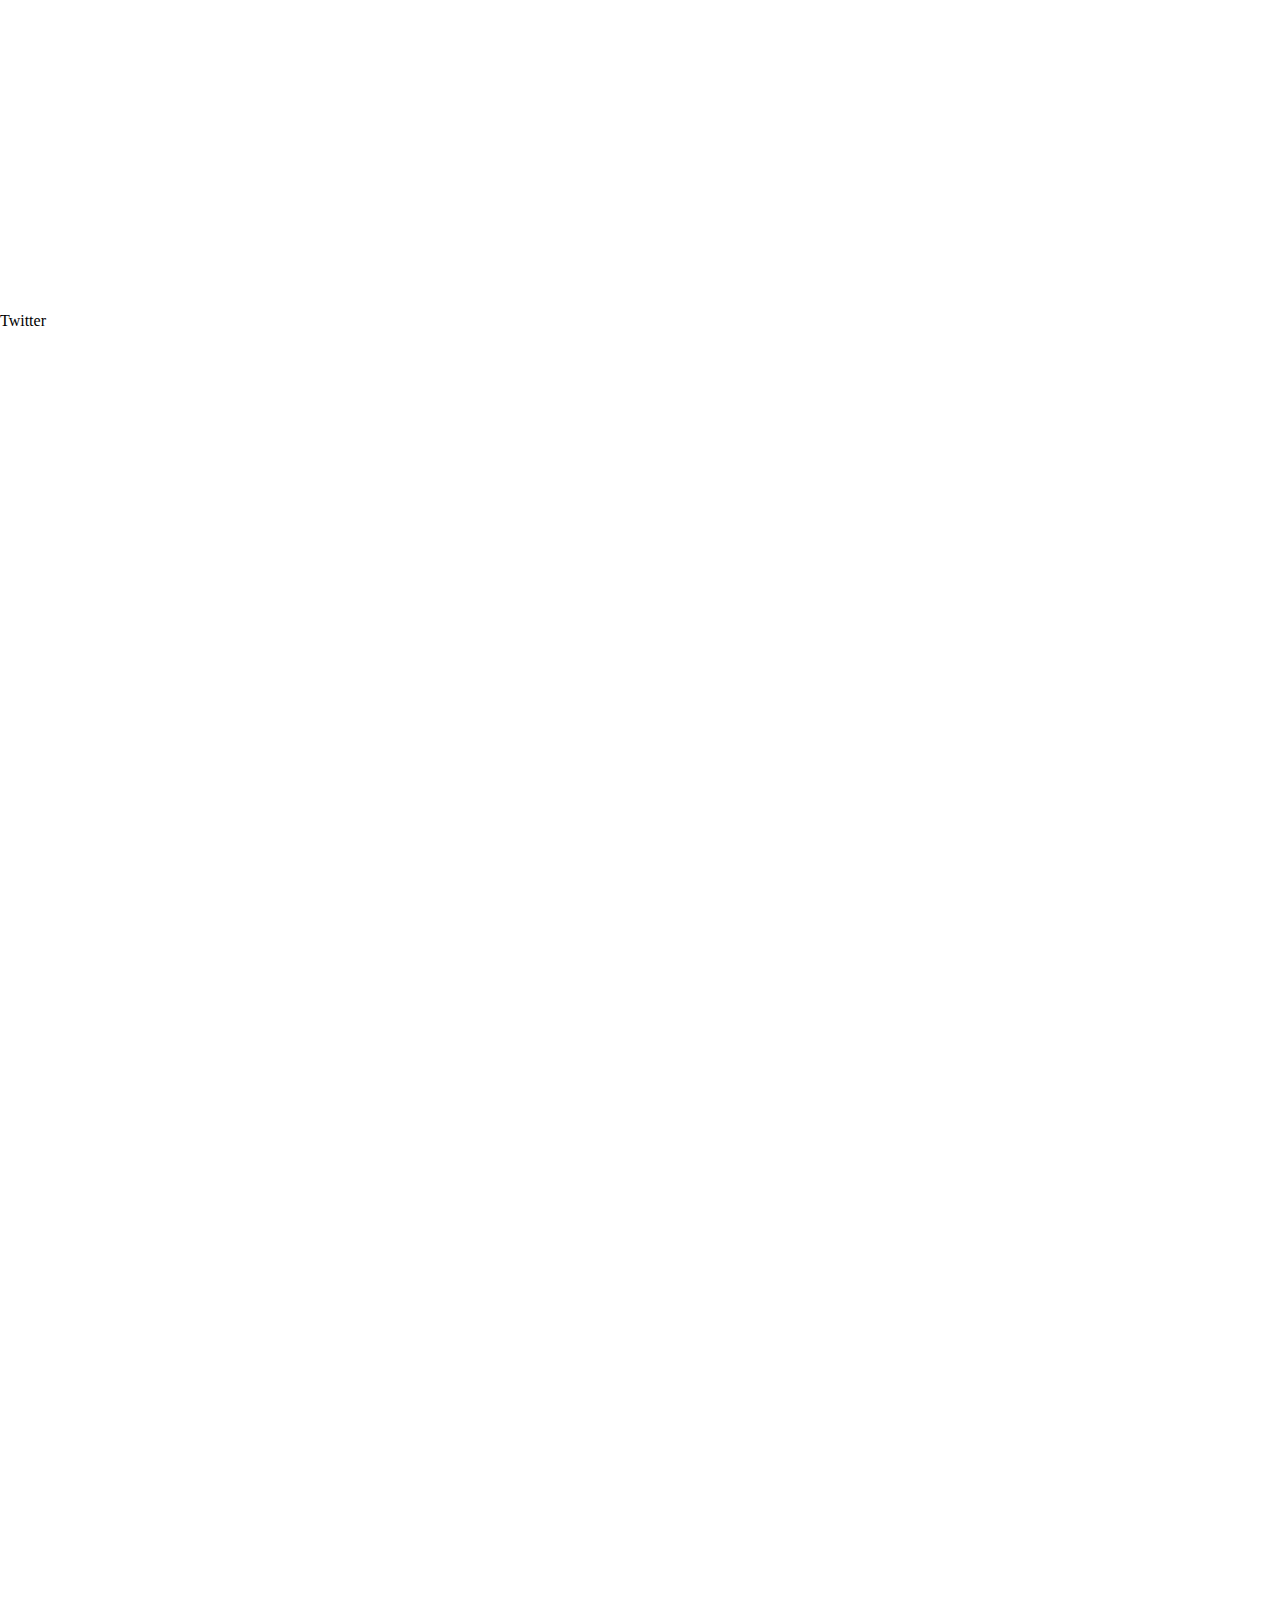
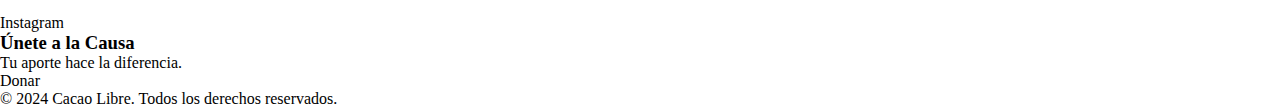
<file: impacto.html>
<!DOCTYPE html>
<html lang="es">

<head>
    <meta charset="UTF-8">
    <meta name="viewport" content="width=device-width, initial-scale=1.0">
    <title>Publicaciones - Cacao Libre</title>
    <link rel="stylesheet" href="style.css">
    <link rel="shortcut icon" href="images/Favico.ico" type="image/x-icon">
    <script src="main.js" defer></script>
</head>

<body>
    <header></header>

    <main class="wide-sections">
        <section class="impacto">
            <h2>Calculadora de Impacto</h2>

            <p>Detrás de cada tableta hay personas, familias y comunidades. Lo que para algunos es un disfrute momentáneo, para otros puede suponer años de trabajo y dolor. Esta herramienta te ayuda a ver, de forma aproximada, el impacto humano ligado al cacao que consumís.</p>
            <p>Usá los campos abajo para estimar cuántas horas de trabajo infantil podrían corresponder a los chocolates que compras.</p>

            <div class="calculator">
                <input type="text" maxlength="3" inputmode="numeric" oninput="this.value = this.value.replace(/[^0-9]/g, '')" placeholder="N°"/>
                <p>barras de</p>

                <select name="marcas" id="marcas">
                    <option value="milka">Milka</option>
                    <option value="kitkat">Kit-Kat</option>
                    <option value="snickers">Snickers</option>
                    <option value="hershey">Hershey's</option>
                    <option value="tony" id="tony">Tony's</option>
                </select>

                <p>equivale a</p>
                <p class="impact-number">N°</p>
                <p>horas de mano de obra infantil</p>
            </div>

            <p class="note">Nota: Estos números son estimaciones orientativas pensadas para sensibilizar y fomentar acciones. Los datos utilizados se basan en estudios disponibles, pero la realidad puede variar significativamente. Los resultados deben interpretarse como aproximaciones y no como representaciones exactas de cada caso.</p>

            <p id="redirect">Si te inspira ayudar, aprendé más <a class="link" href="unirse.html">aquí</a> o considerá <a class="link" href="index.html">hacer una donación</a>.</p>
        </section>
    </main>

    <footer></footer>
</body>

</html>
</file>
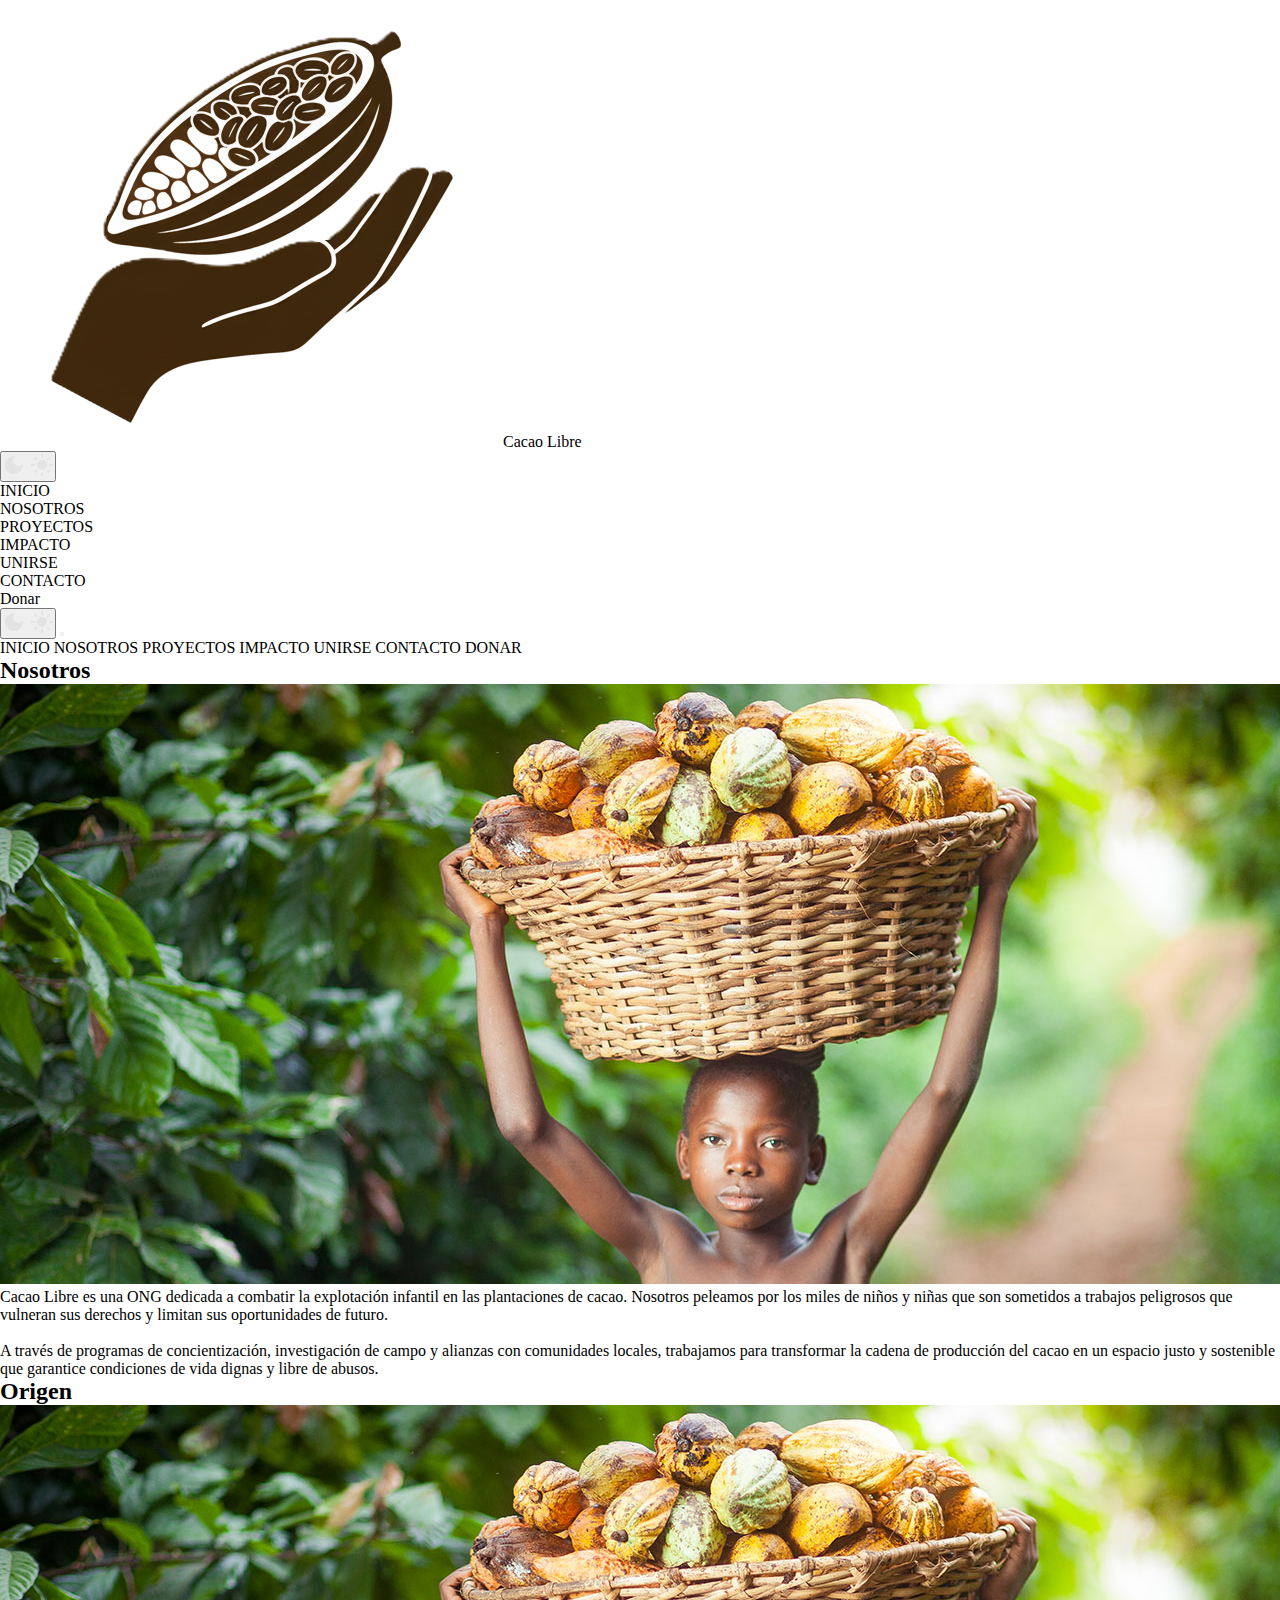
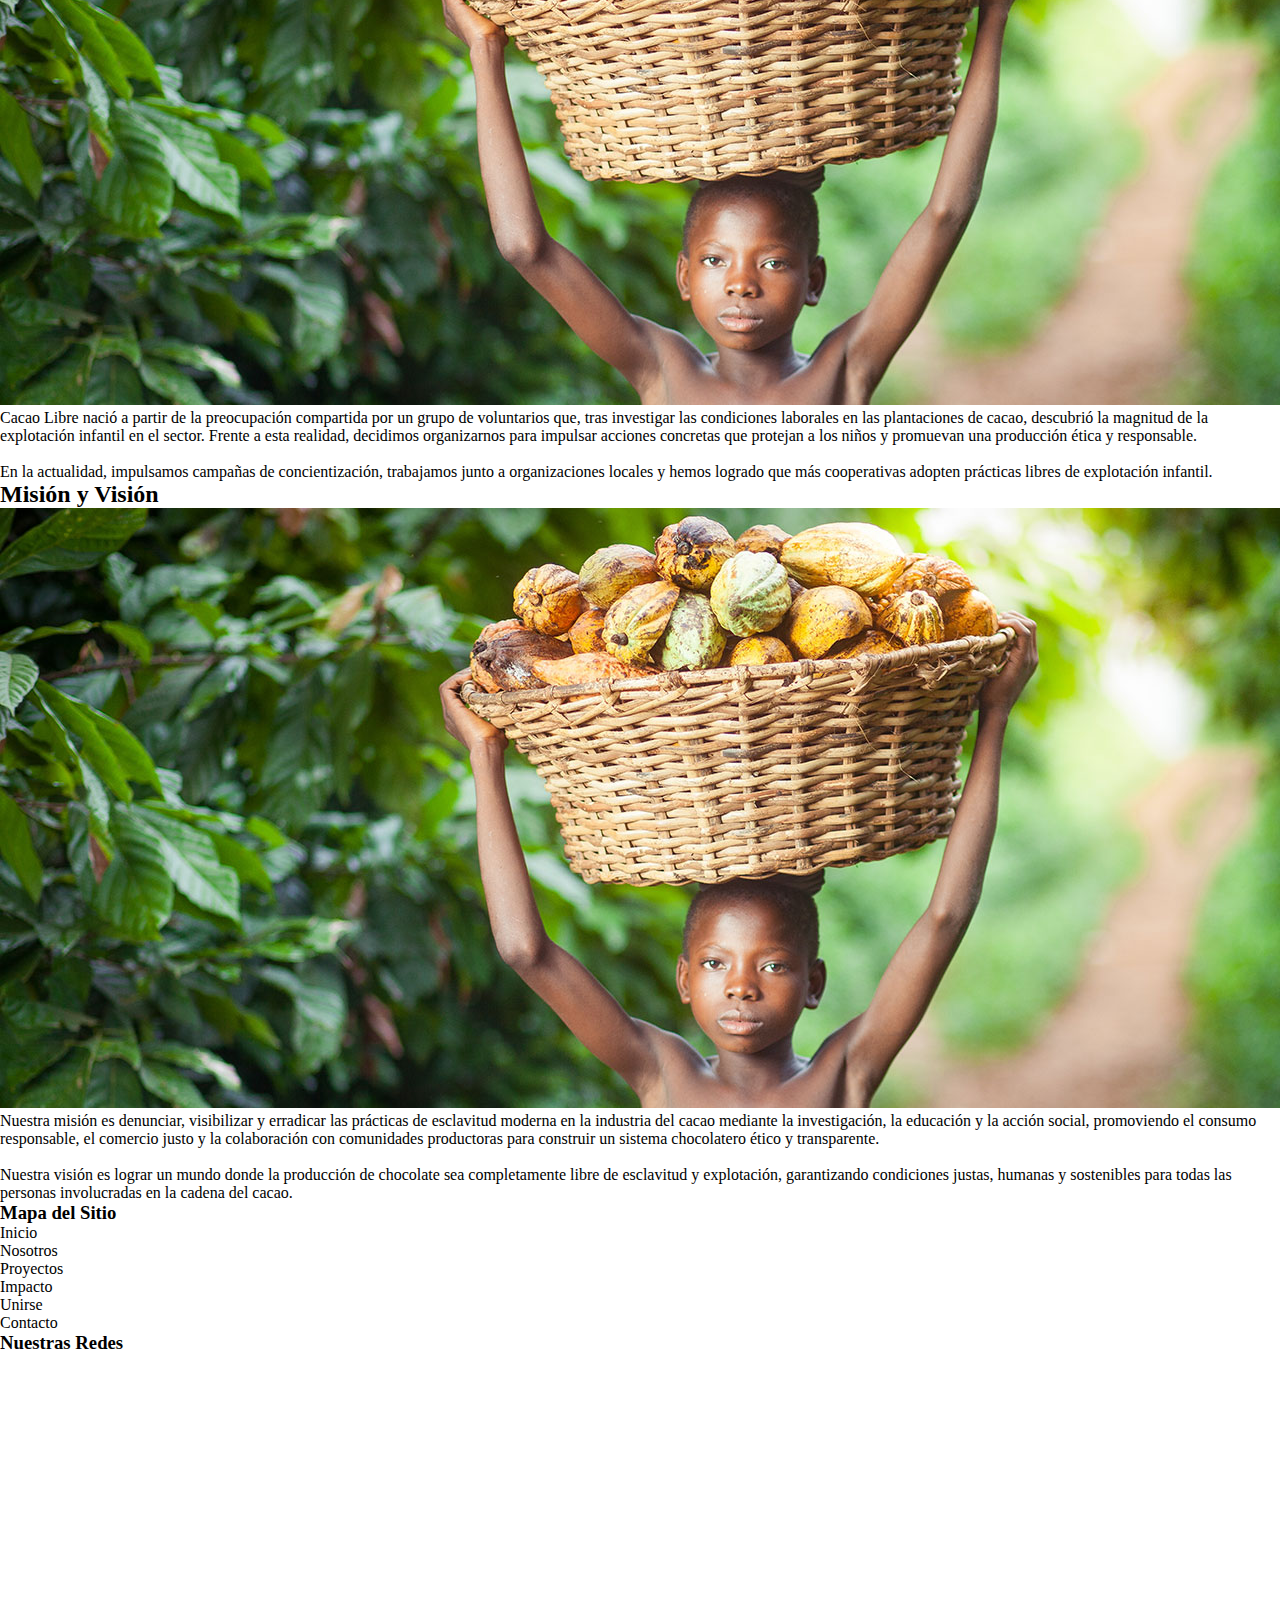
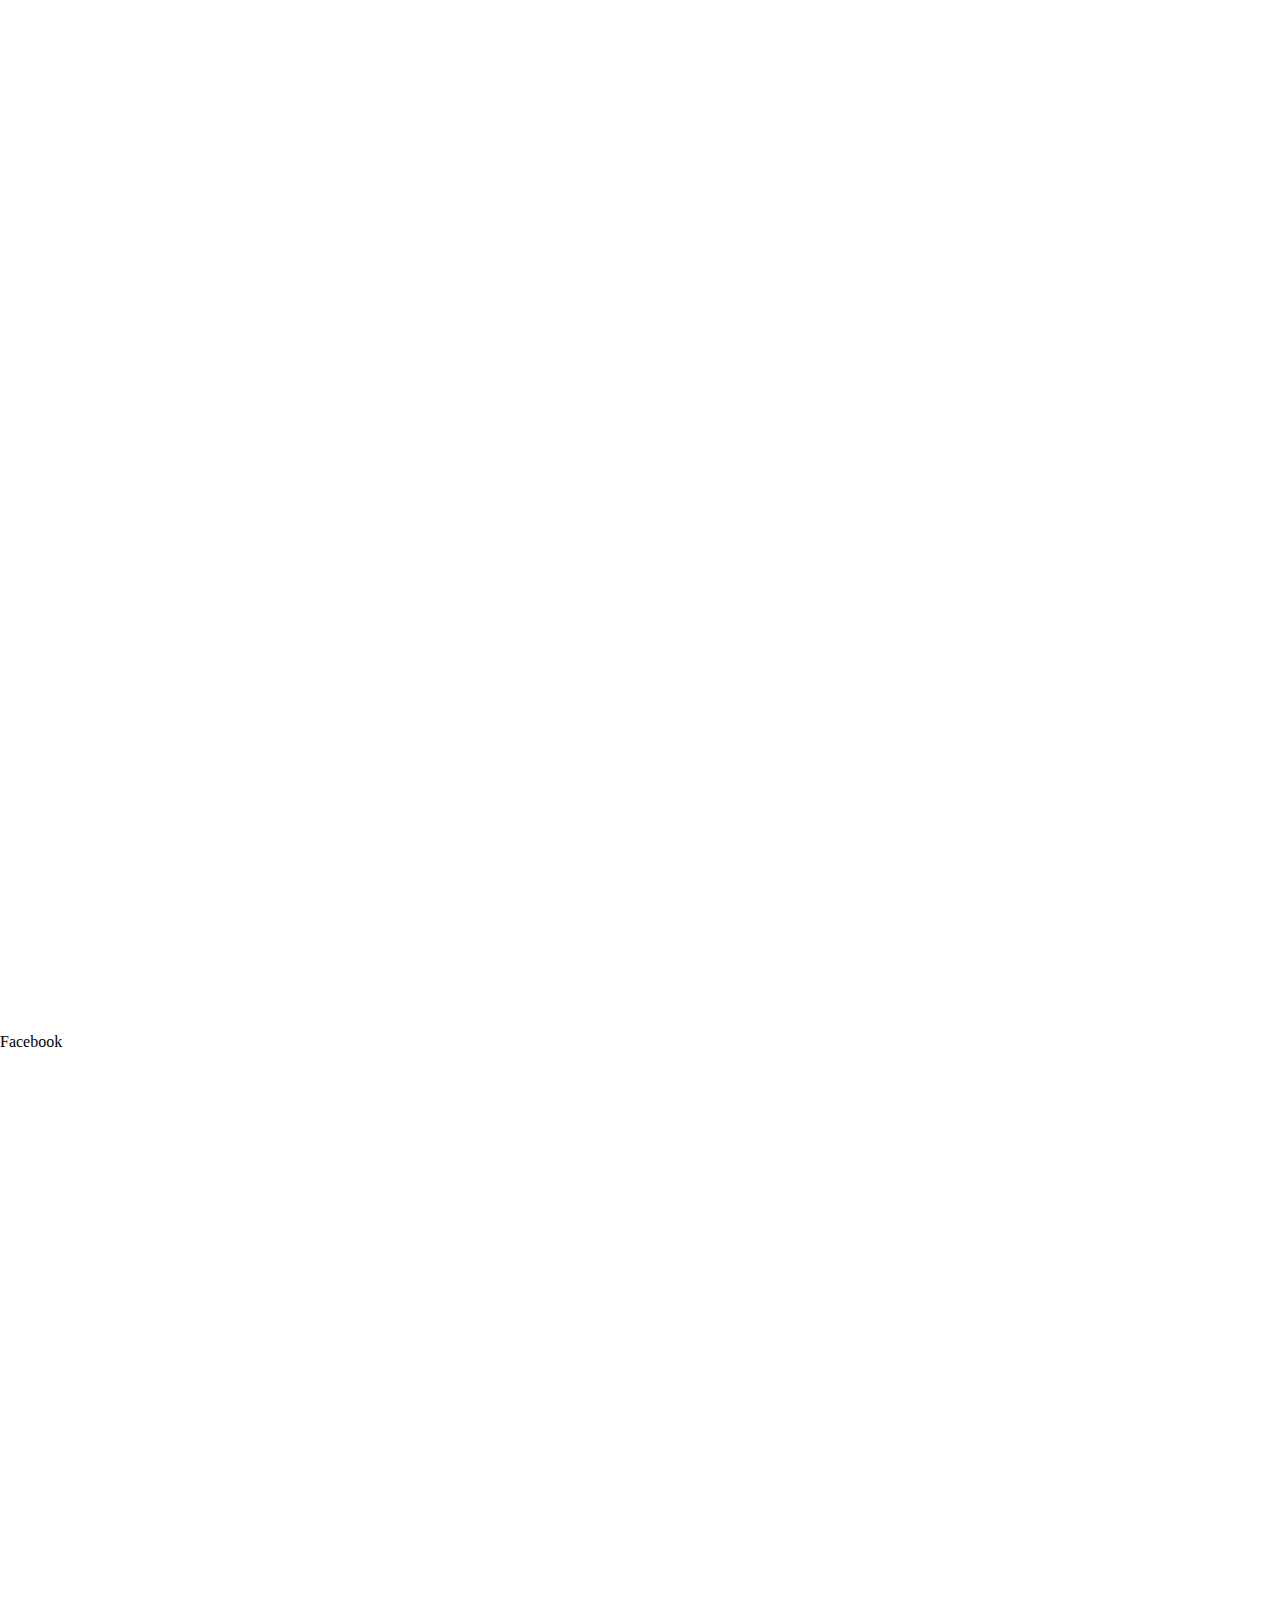
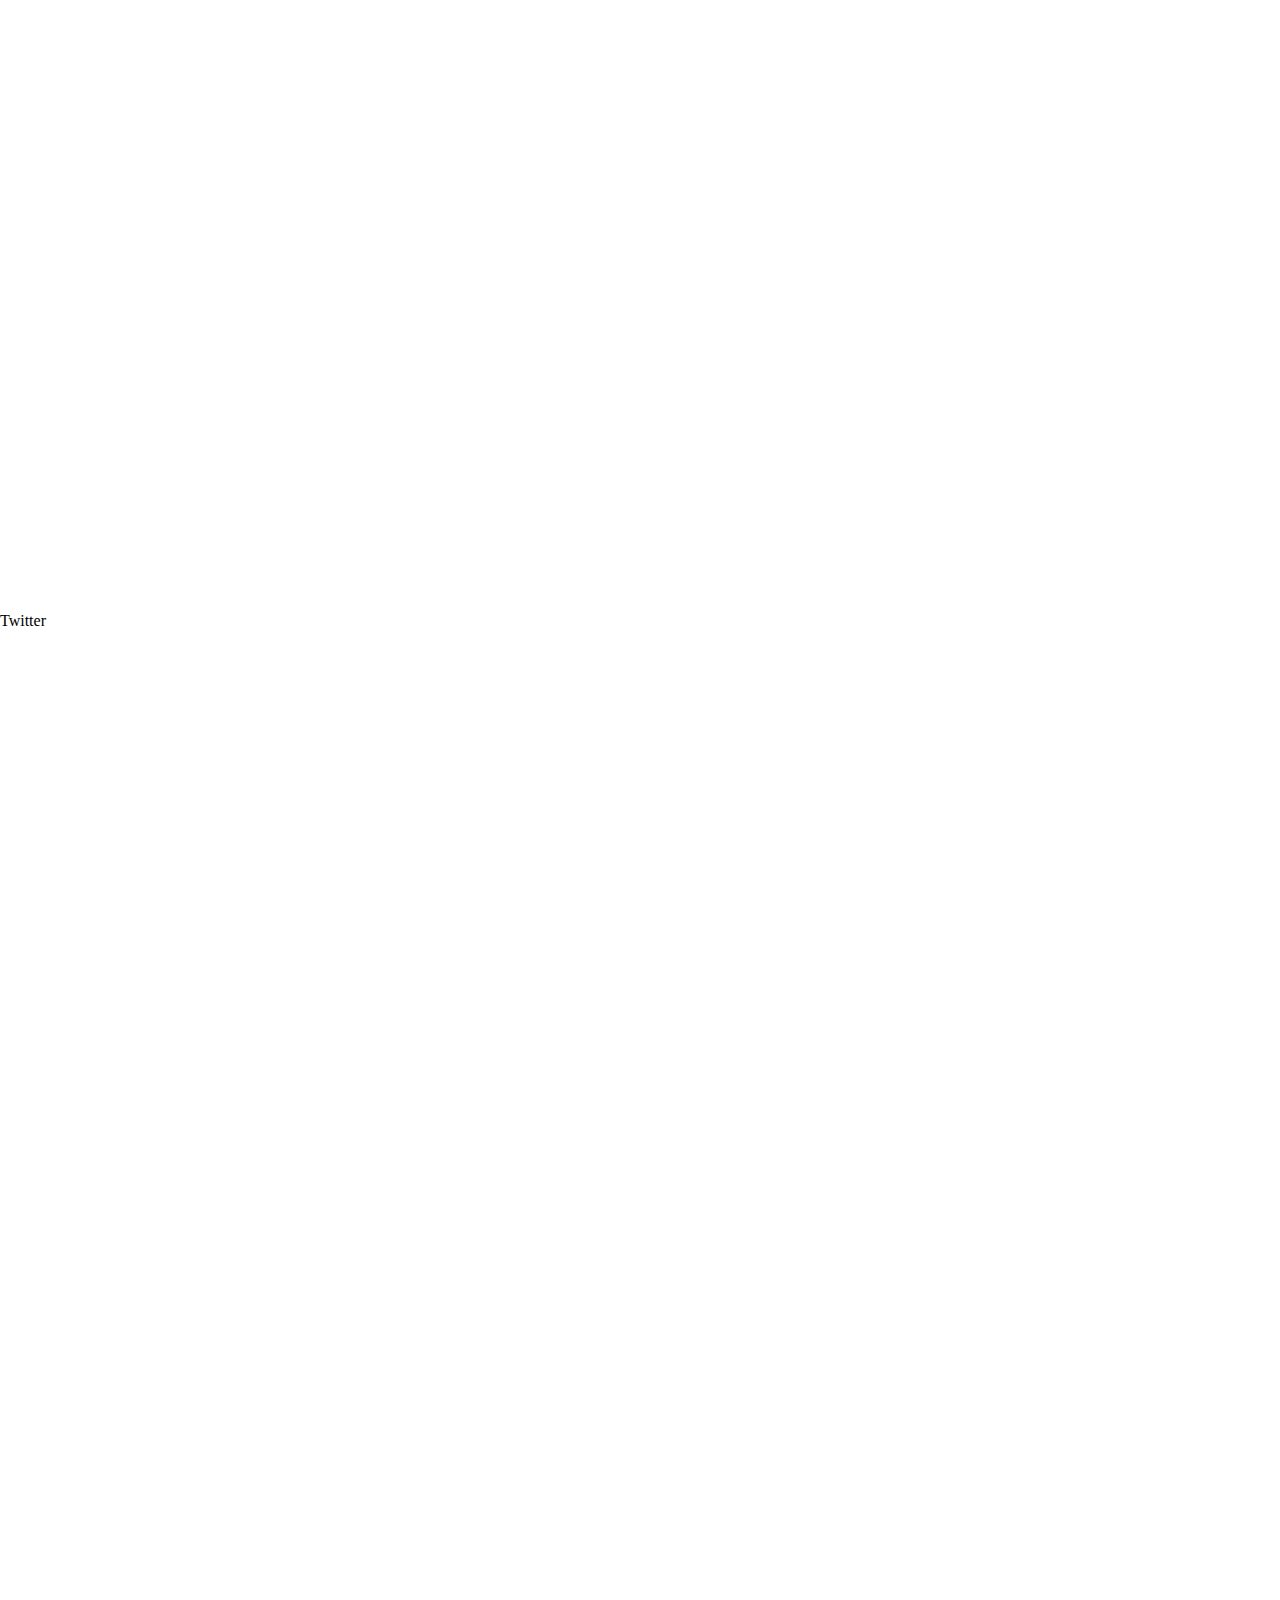
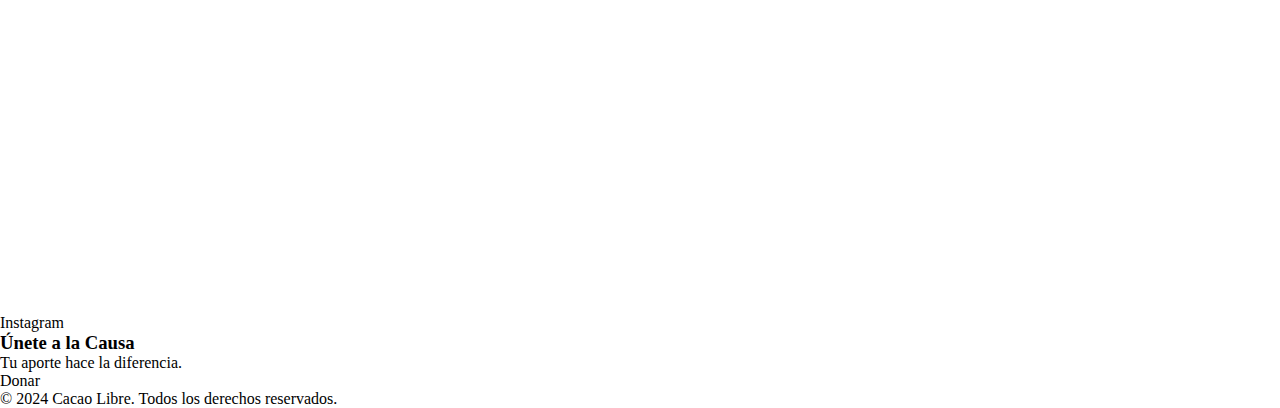
<file: nosotros.html>
<!DOCTYPE html>
<html lang="es">
<head>
    <meta charset="UTF-8">
    <meta name="viewport" content="width=device-width, initial-scale=1.0">
    <title>Cacao Libre</title>

    <link rel="stylesheet" href="style.css">
    <link rel="shortcut icon" href="images/Favico.ico" type="image/x-icon">

    <script src="main.js" defer></script>
</head>
<body>
    
    <header></header>

    <main class="wide-sections">
        <section id="nosotros">
            <h2>Nosotros</h2>
            <div class="img-text-container">
                <img src="images/nene.jpg" alt="Niños en plantación de cacao">
                <div class="text-container">
                    <p>Cacao Libre es una ONG dedicada a combatir la explotación infantil en las plantaciones de cacao. Nosotros peleamos por los miles de niños y niñas que son sometidos a trabajos peligrosos que vulneran sus derechos y limitan sus oportunidades de futuro.</p>
                    <br>
                    <p>A través de programas de concientización, investigación de campo y alianzas con comunidades locales, trabajamos para transformar la cadena de producción del cacao en un espacio justo y sostenible que garantice condiciones de vida dignas y libre de abusos.</p>
                </div>
            </div>
        </section>

        <section id="origen">
            <h2>Origen</h2>
            <div class="img-text-container">
                <img src="images/nene.jpg" alt="Niños en plantación de cacao">
                <div class="text-container">
                    <p>Cacao Libre nació a partir de la preocupación compartida por un grupo de voluntarios que, tras investigar las condiciones laborales en las plantaciones de cacao, descubrió la magnitud de la explotación infantil en el sector. Frente a esta realidad, decidimos organizarnos para impulsar acciones concretas que protejan a los niños y promuevan una producción ética y responsable.</p>
                    <br>
                    <p>En la actualidad, impulsamos campañas de concientización, trabajamos junto a organizaciones locales y hemos logrado que más cooperativas adopten prácticas libres de explotación infantil.</p>
                </div>
            </div>
        </section>

        <section id="mision-vision">
            <h2>Misión y Visión</h2>
            <div class="img-text-container">
                <img src="images/nene.jpg" alt="Niños en plantación de cacao">
                <div class="text-container">
                    <p>Nuestra misión es denunciar, visibilizar y erradicar las prácticas de esclavitud moderna en la industria del cacao mediante la investigación, la educación y la acción social, promoviendo el consumo responsable, el comercio justo y la colaboración con comunidades productoras para construir un sistema chocolatero ético y transparente.</p>
                    <br>
                    <p>Nuestra visión es lograr un mundo donde la producción de chocolate sea completamente libre de esclavitud y explotación, garantizando condiciones justas, humanas y sostenibles para todas las personas involucradas en la cadena del cacao.</p>
                </div>
            </div>
        </section>
    </main>

    <footer></footer>
</body>
</html>
</file>
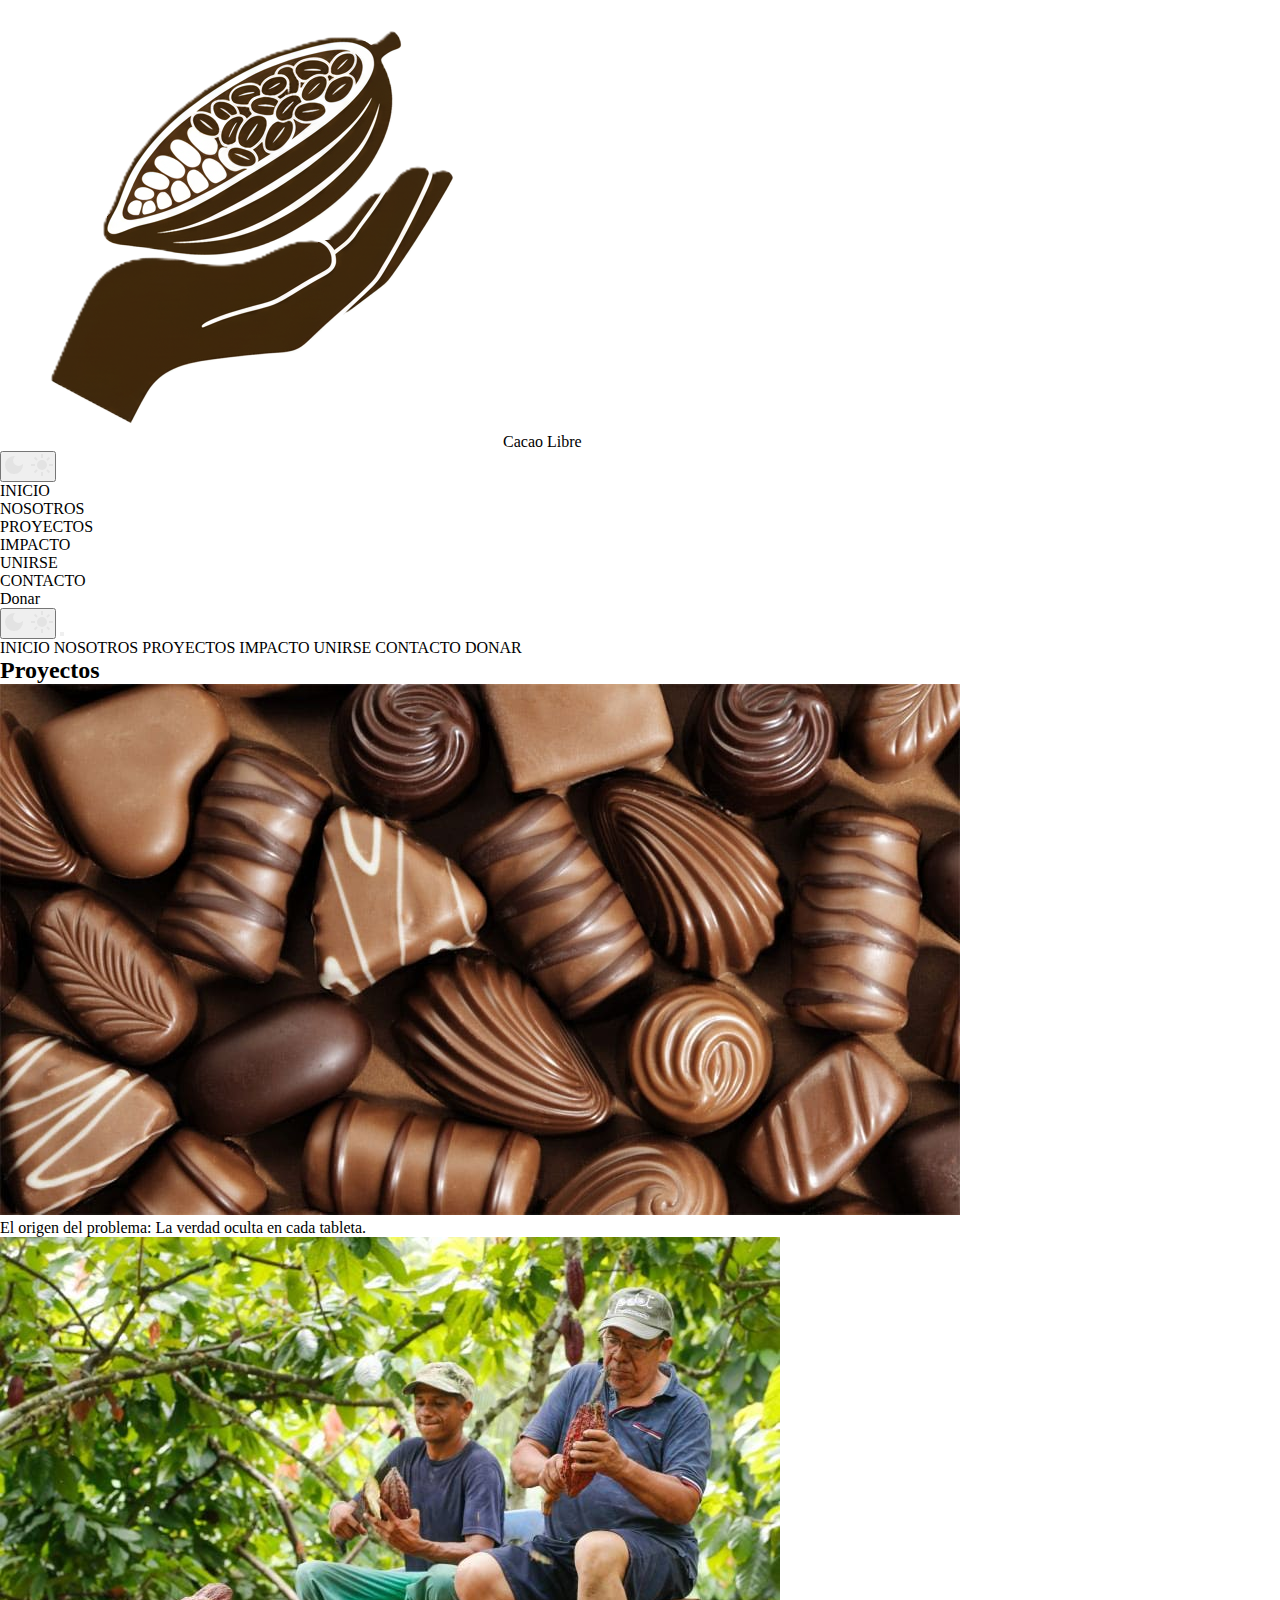
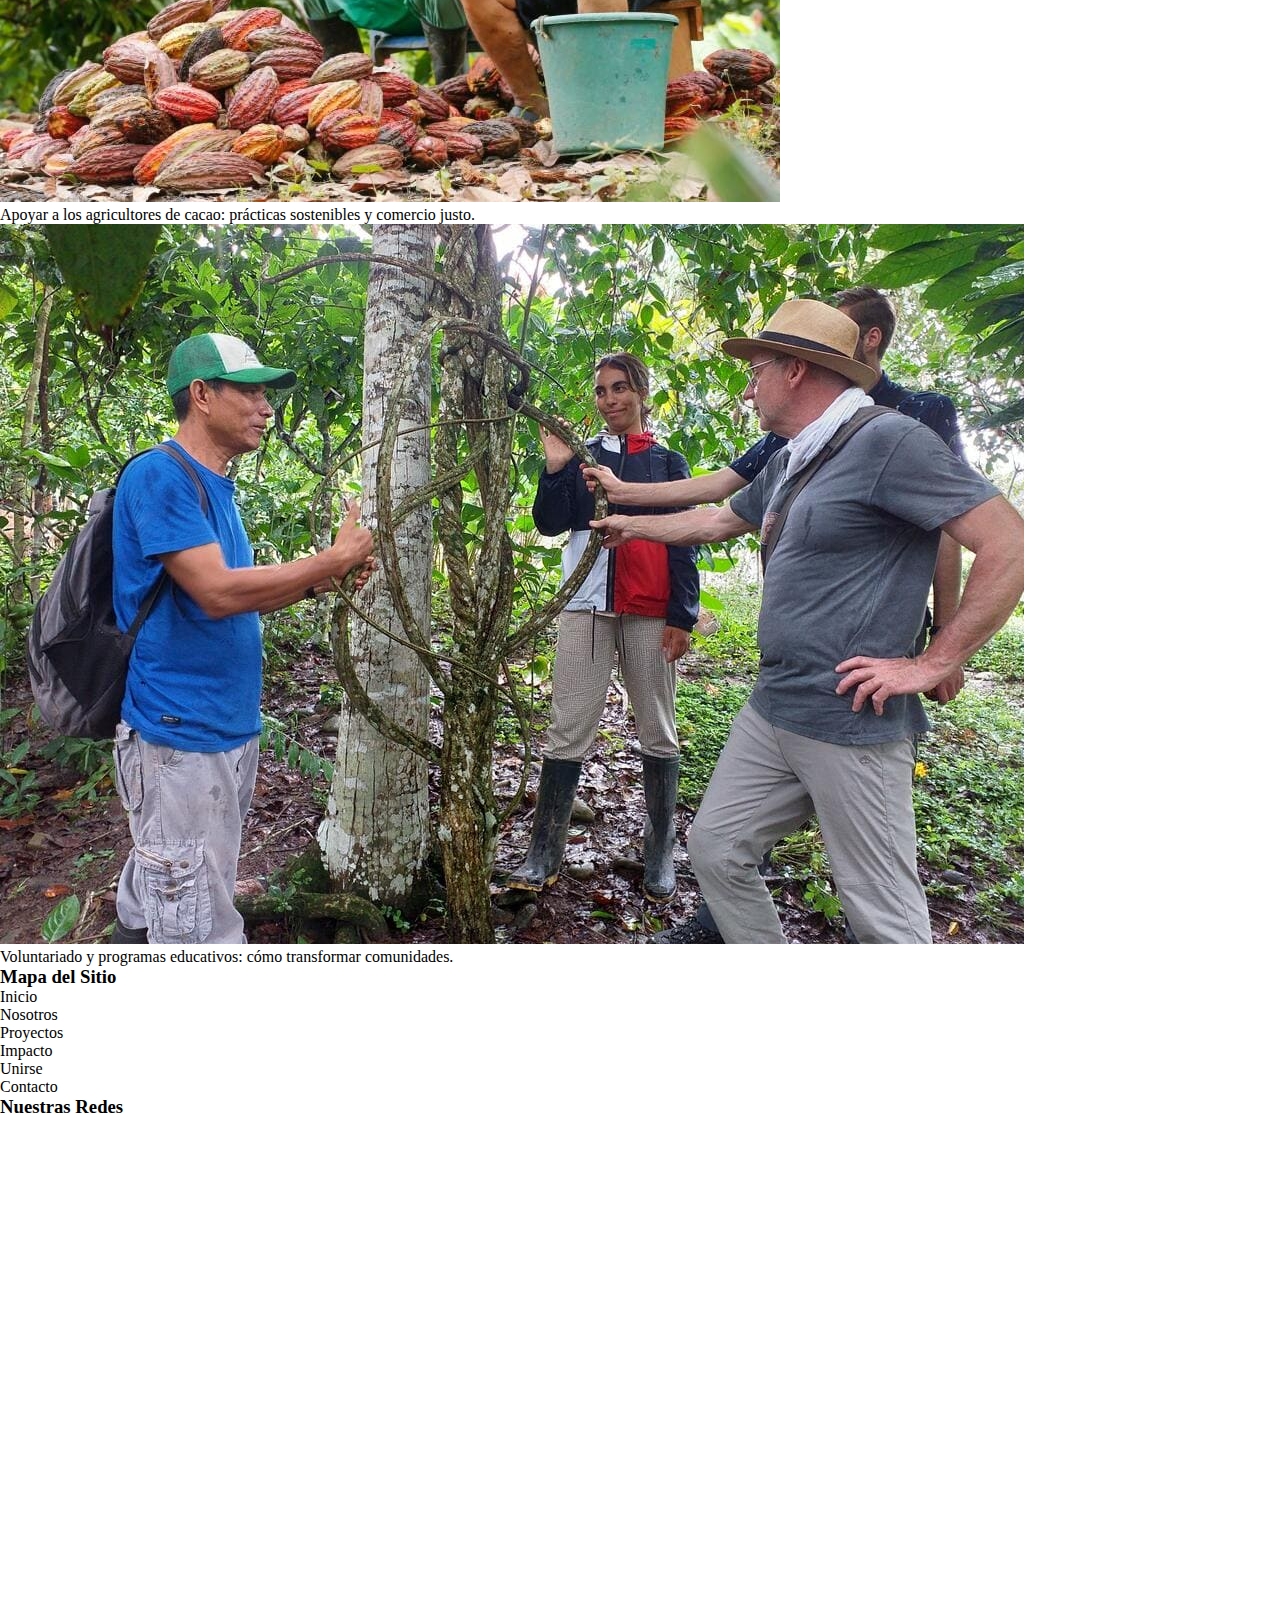
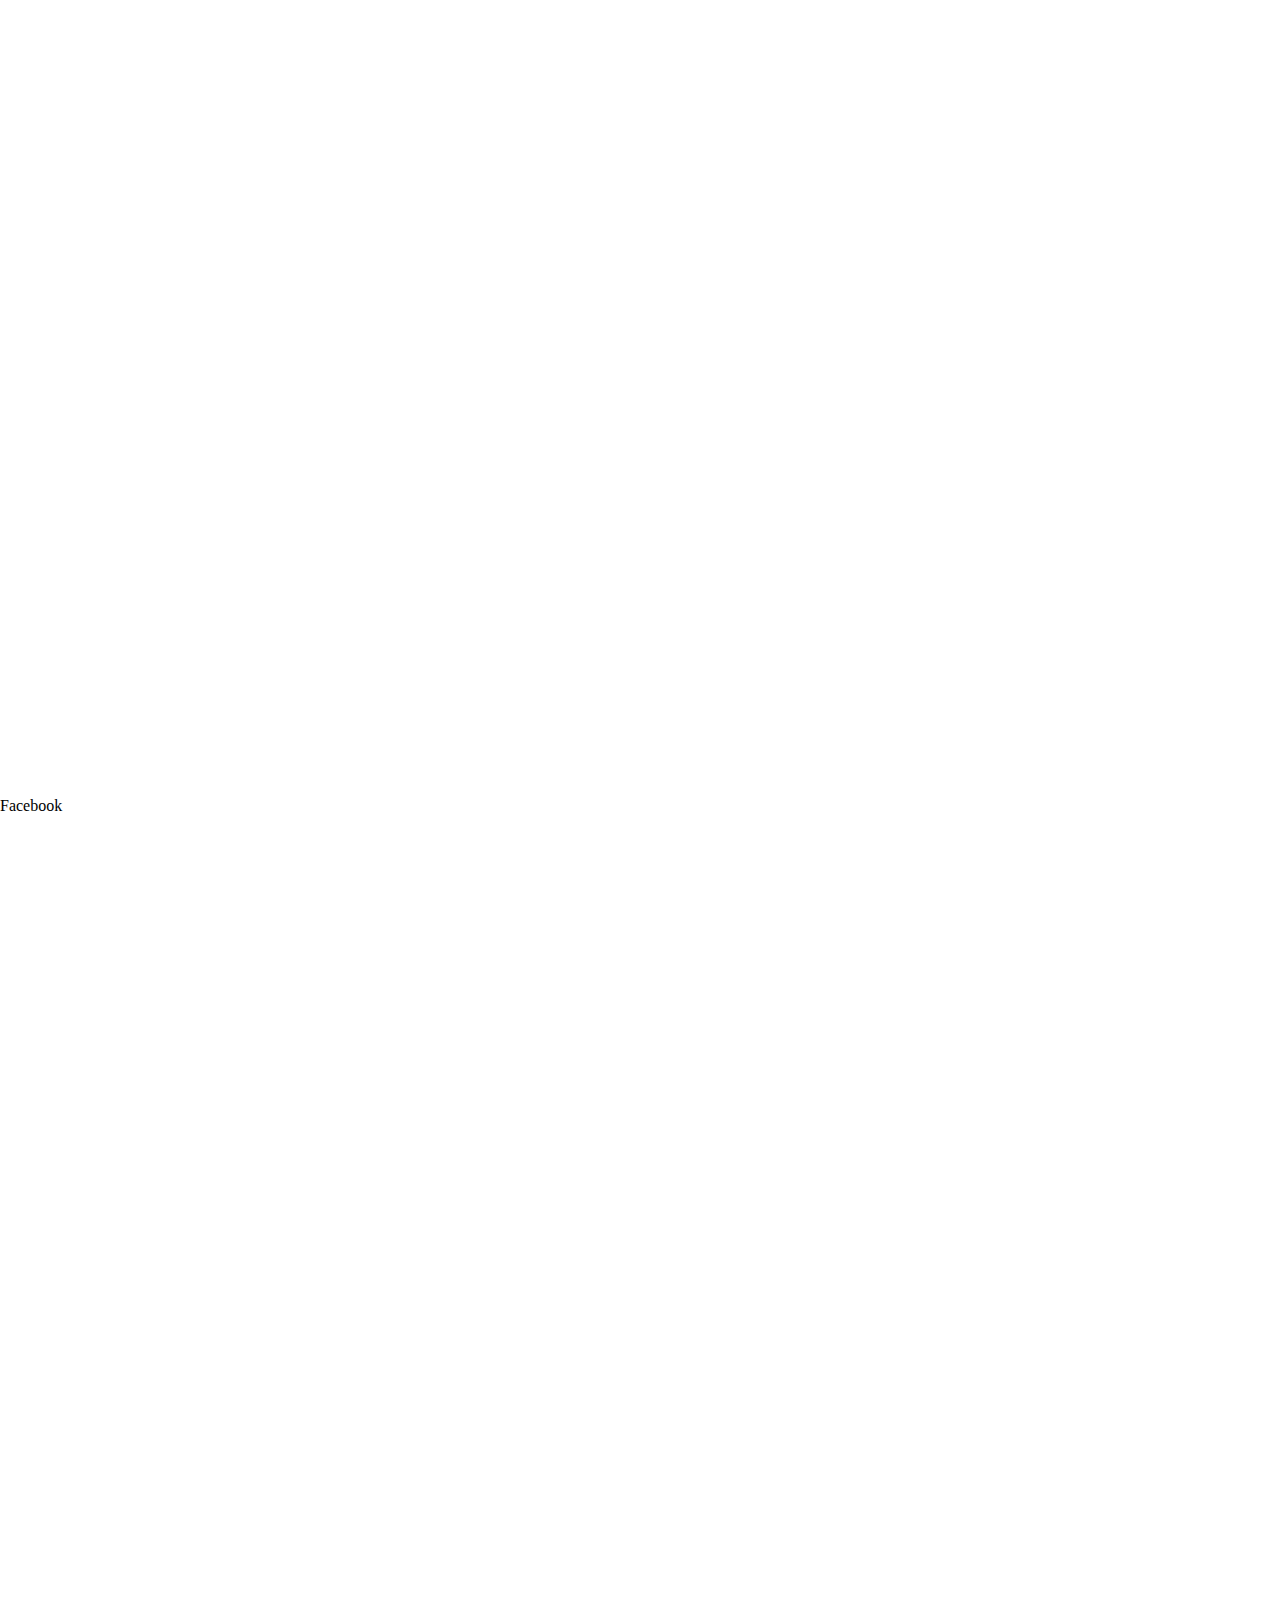
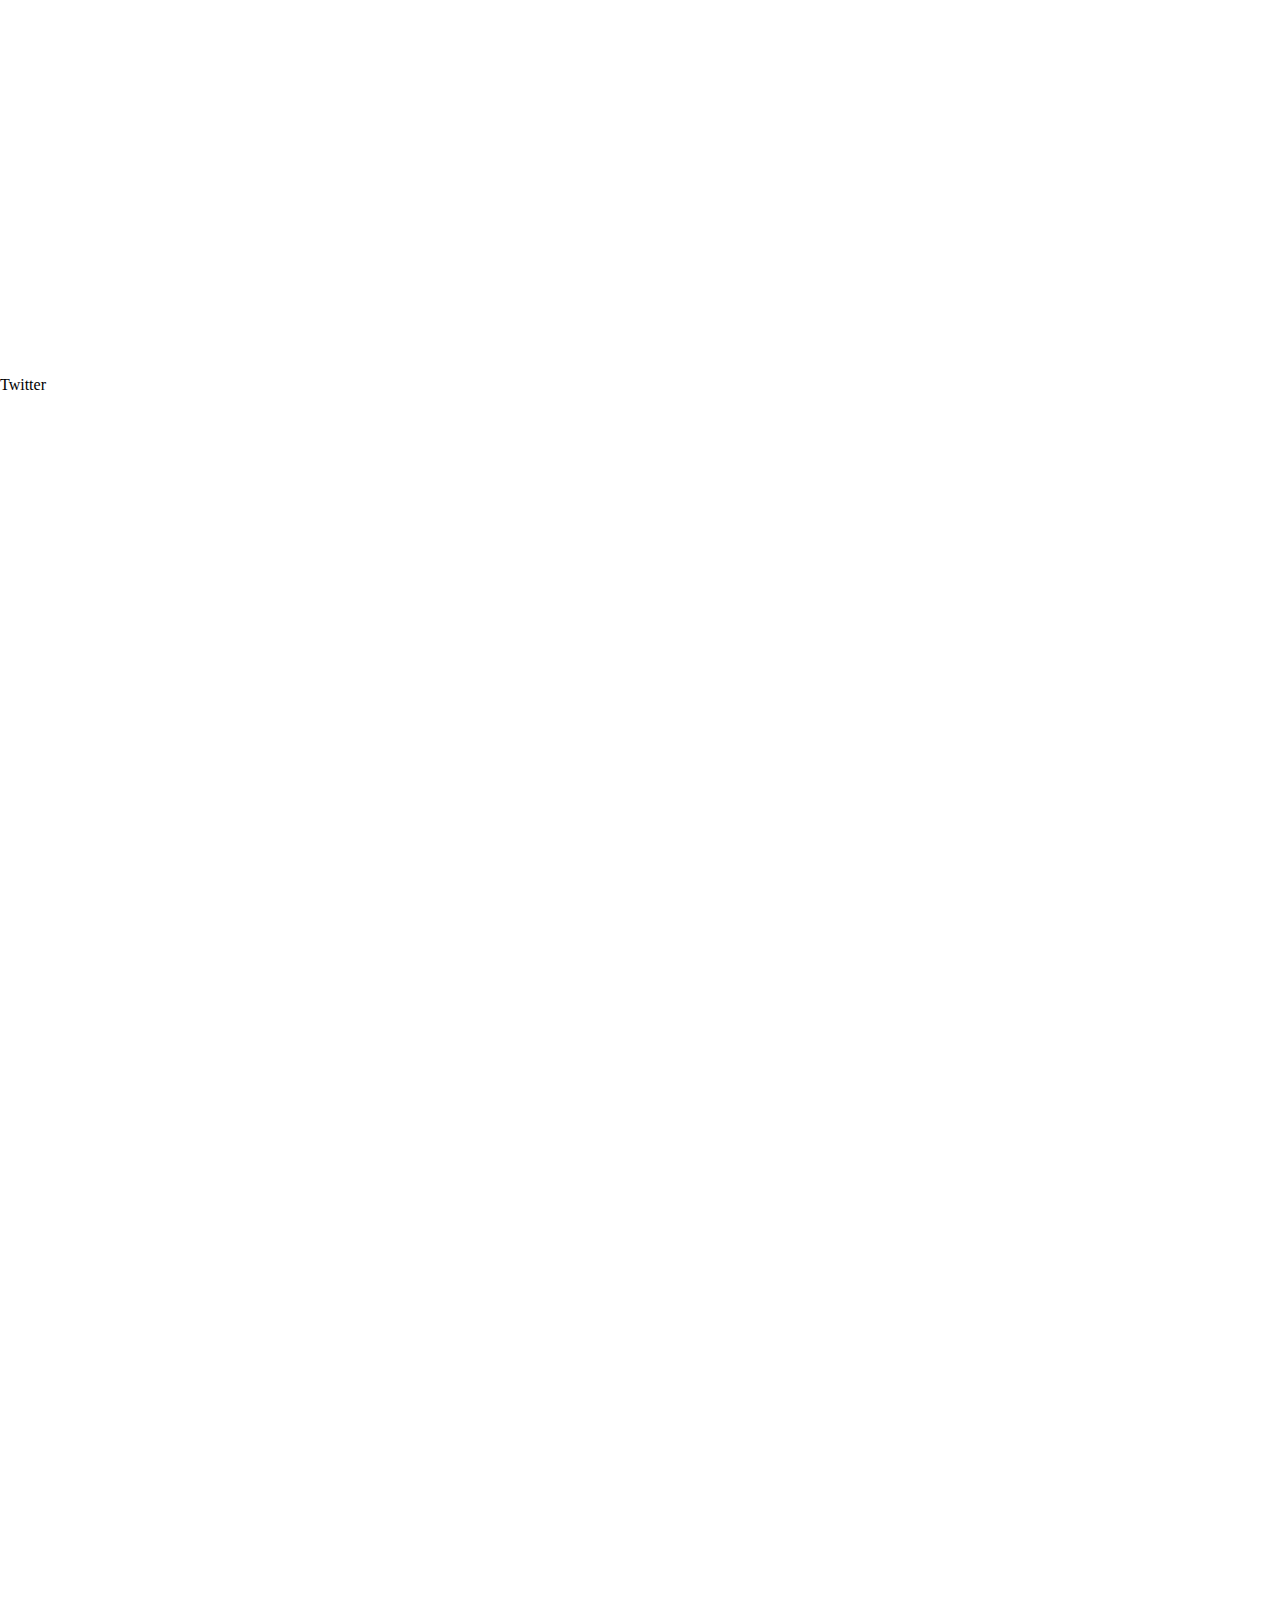
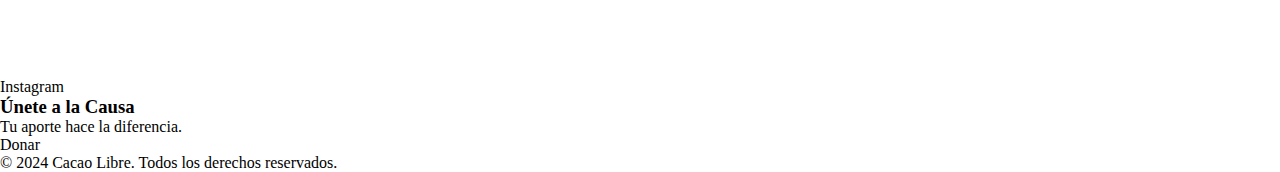
<file: proyectos.html>
<!DOCTYPE html>
<html lang="en">
<head>
    <meta charset="UTF-8">
    <meta name="viewport" content="width=device-width, initial-scale=1.0">
    <title>Publicaciones - Cacao Libre</title>
    <link rel="stylesheet" href="style.css">
    <link rel="shortcut icon" href="images/Favico.ico" type="image/x-icon">
    <script src="main.js" defer></script>
</head>
<body>
    <header></header>

    <main>
        <section>
            <h2>Proyectos</h2>
            <div class="publicaciones-container">
                <a href="publicacion1.html" class="pub-card">
                    <img src="images/chocolate-mobile.jpg">
                    <p>El origen del problema: La verdad oculta en cada tableta.</p>
                </a>

                <a href="publicacion2.html" class="pub-card">
                    <img src="images/cosechadores-mobile.jpg">
                    <p>Apoyar a los agricultores de cacao: prácticas sostenibles y comercio justo.</p>
                </a>

                <a href="publicacion3.html" class="pub-card">
                    <img src="images/voluntariado-mobile.jpg">
                    <p>Voluntariado y programas educativos: cómo transformar comunidades.</p>
                </a>
            </div>
        </section>
    </main>

    <footer></footer>
</body>
</html>
</file>
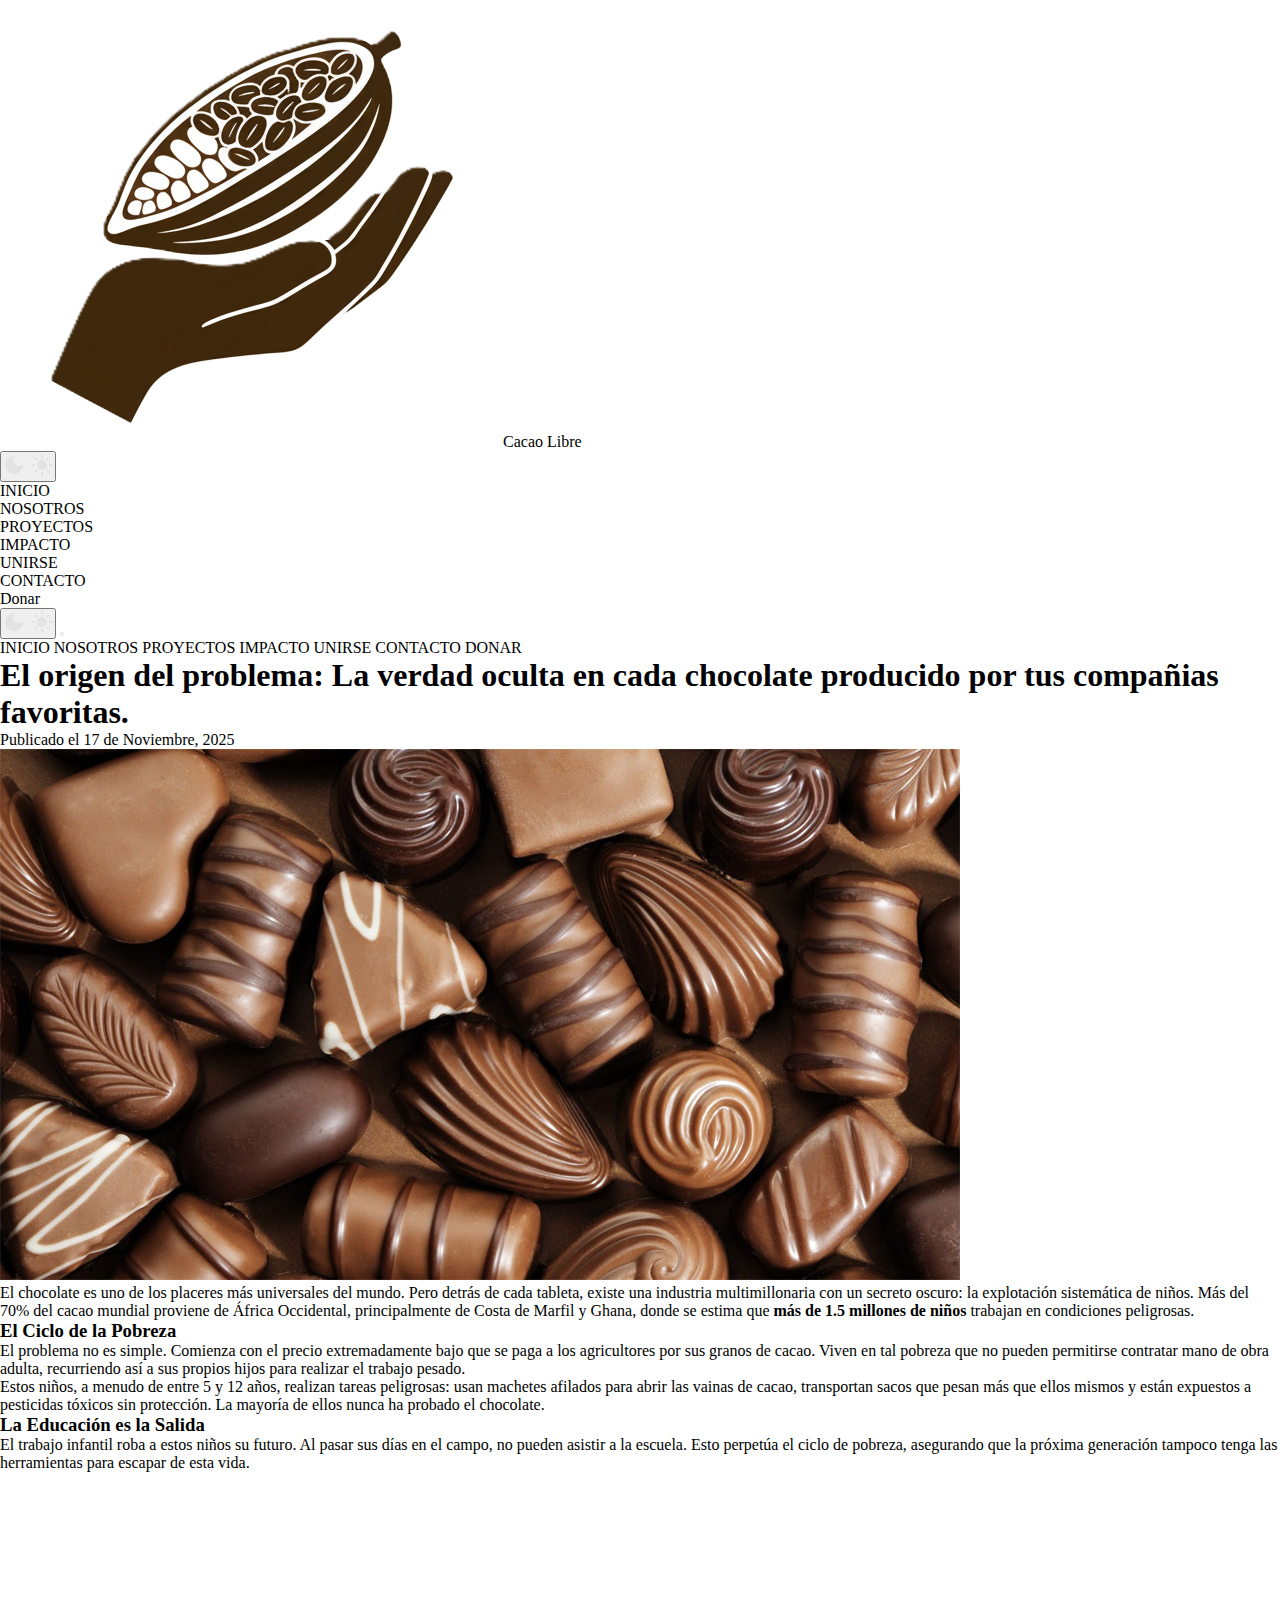
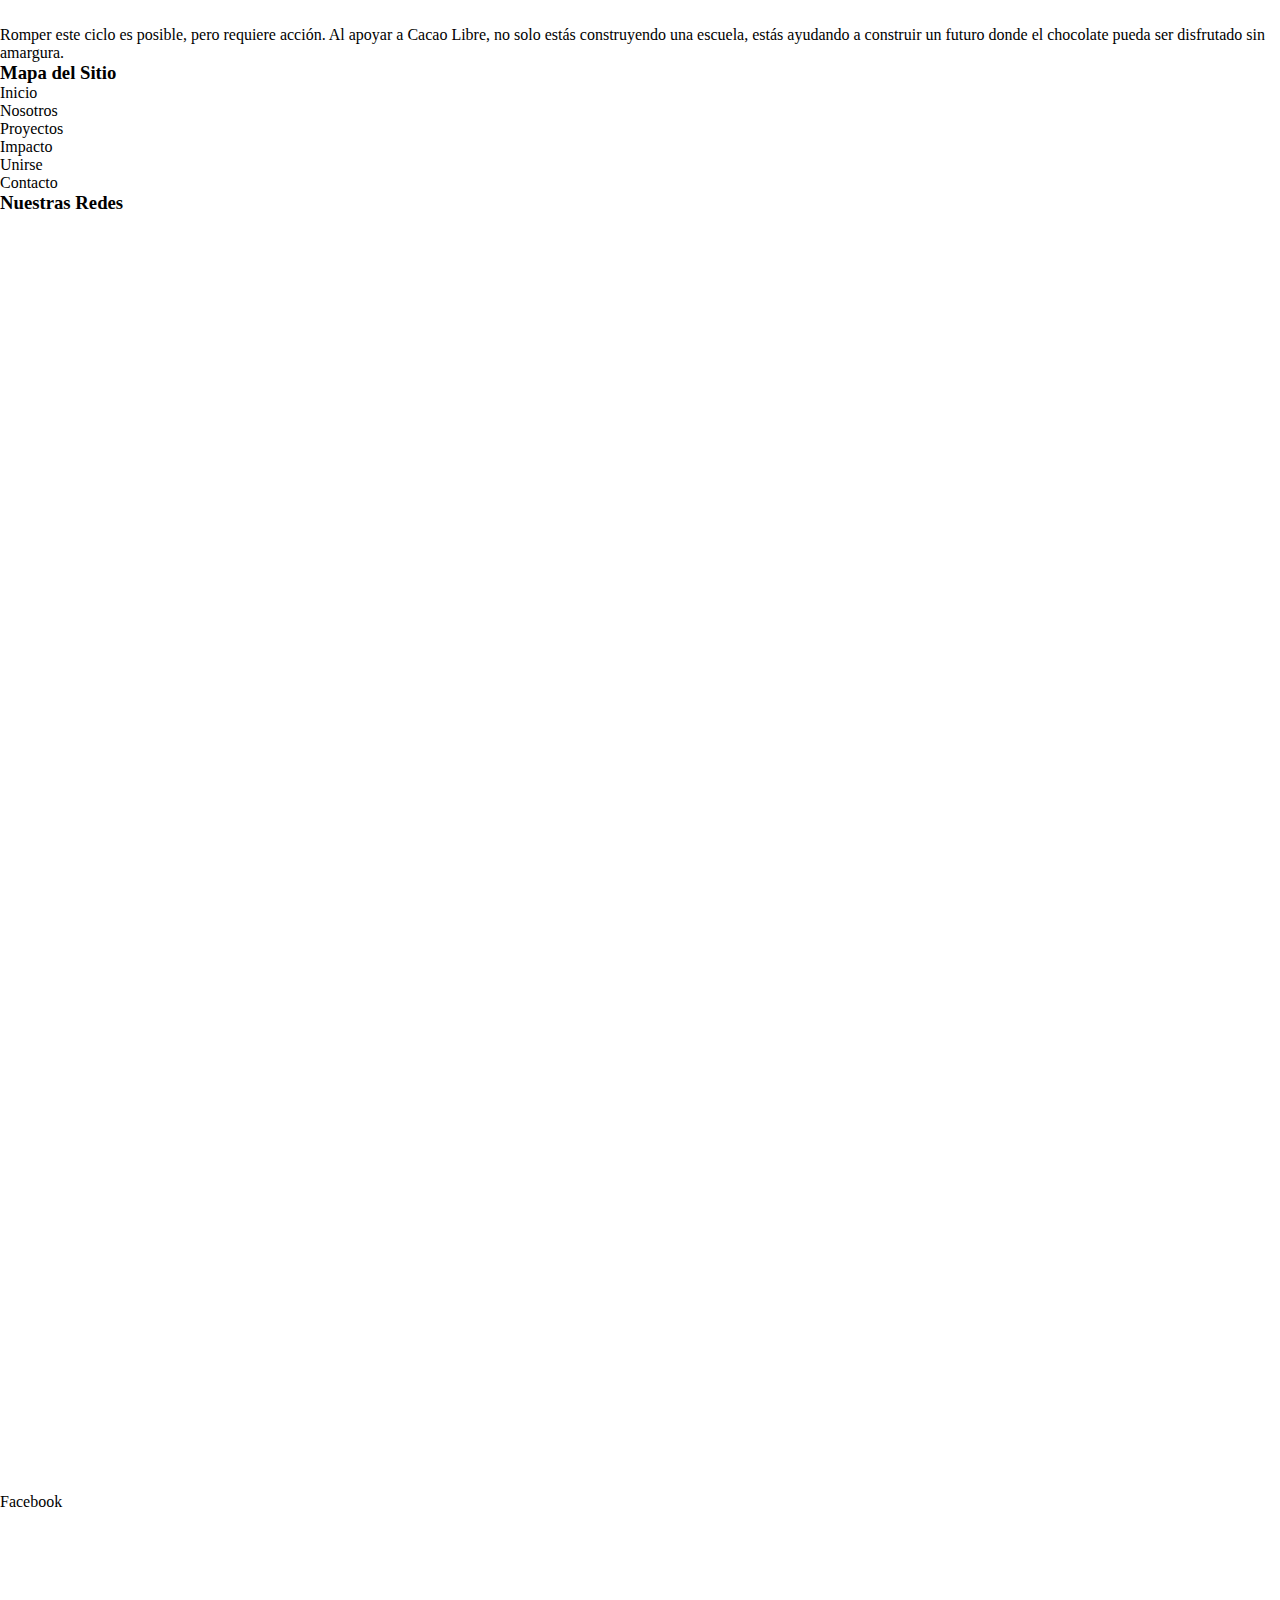
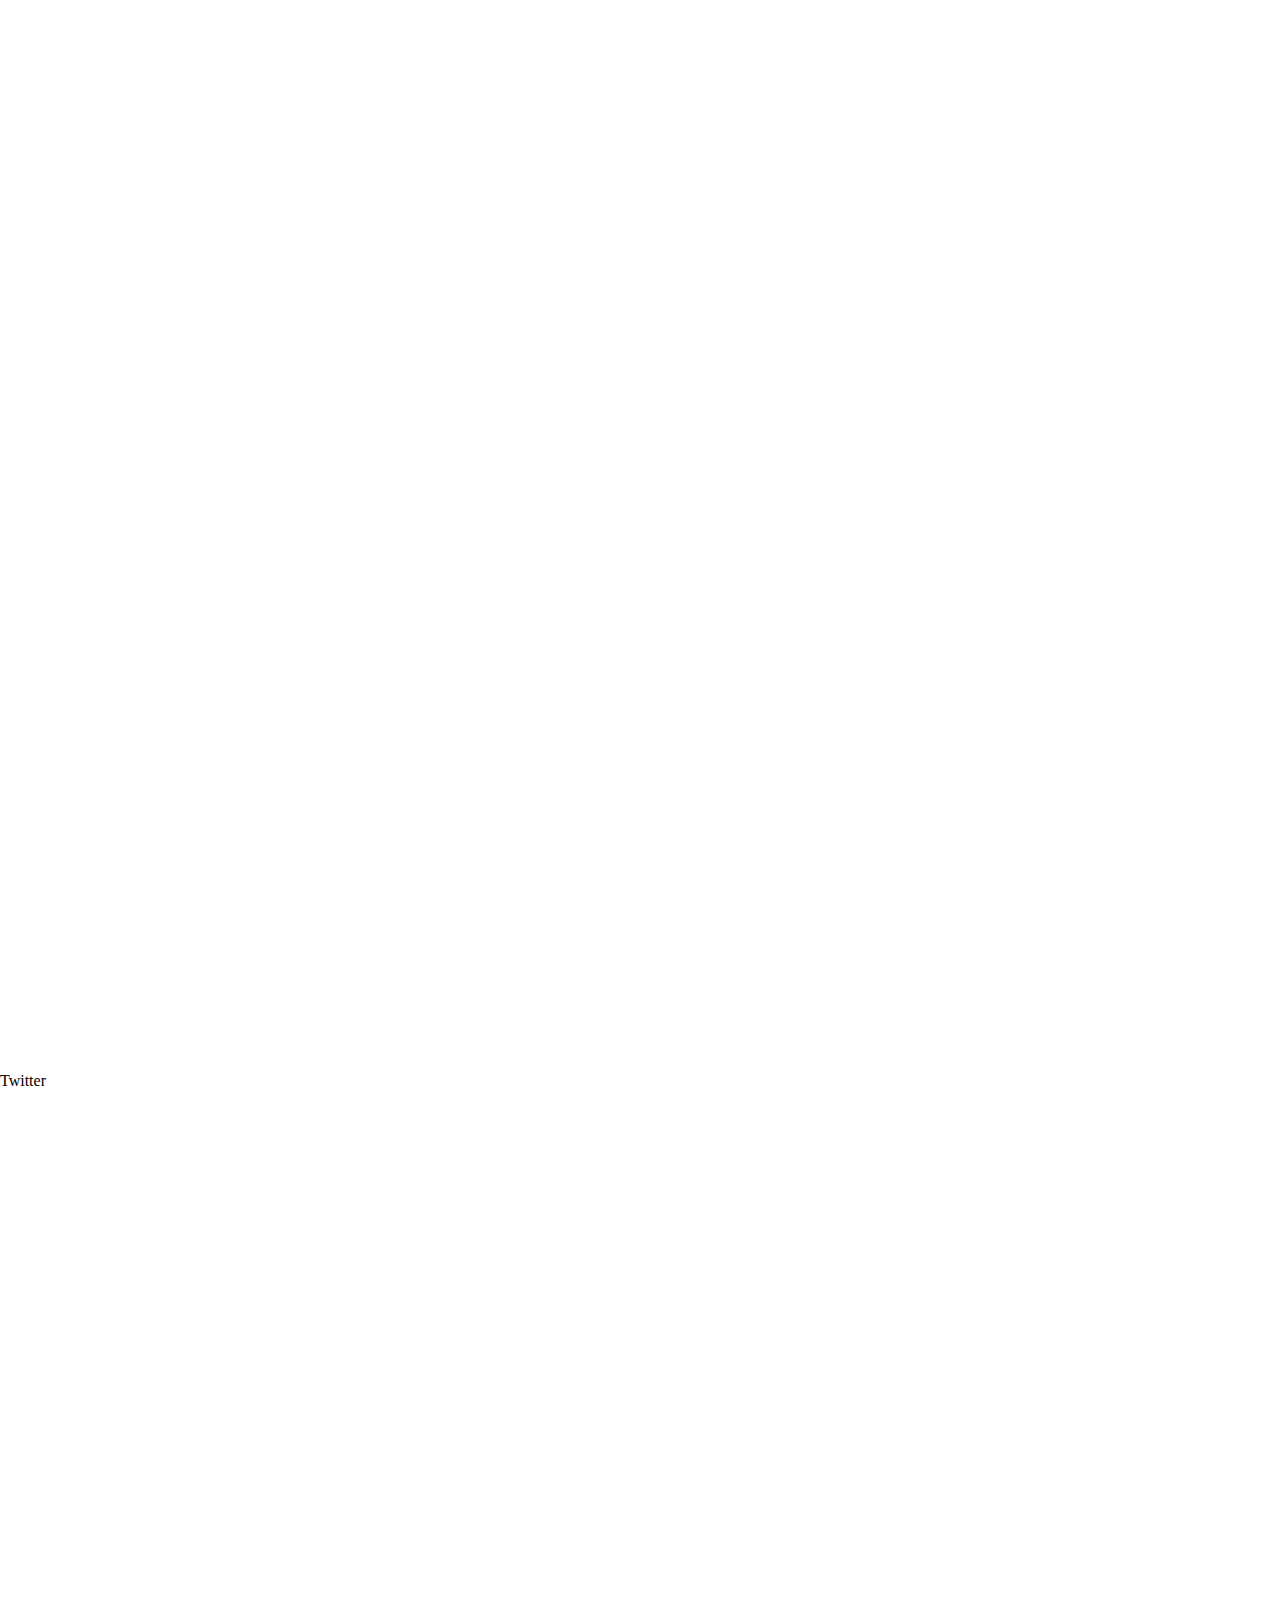
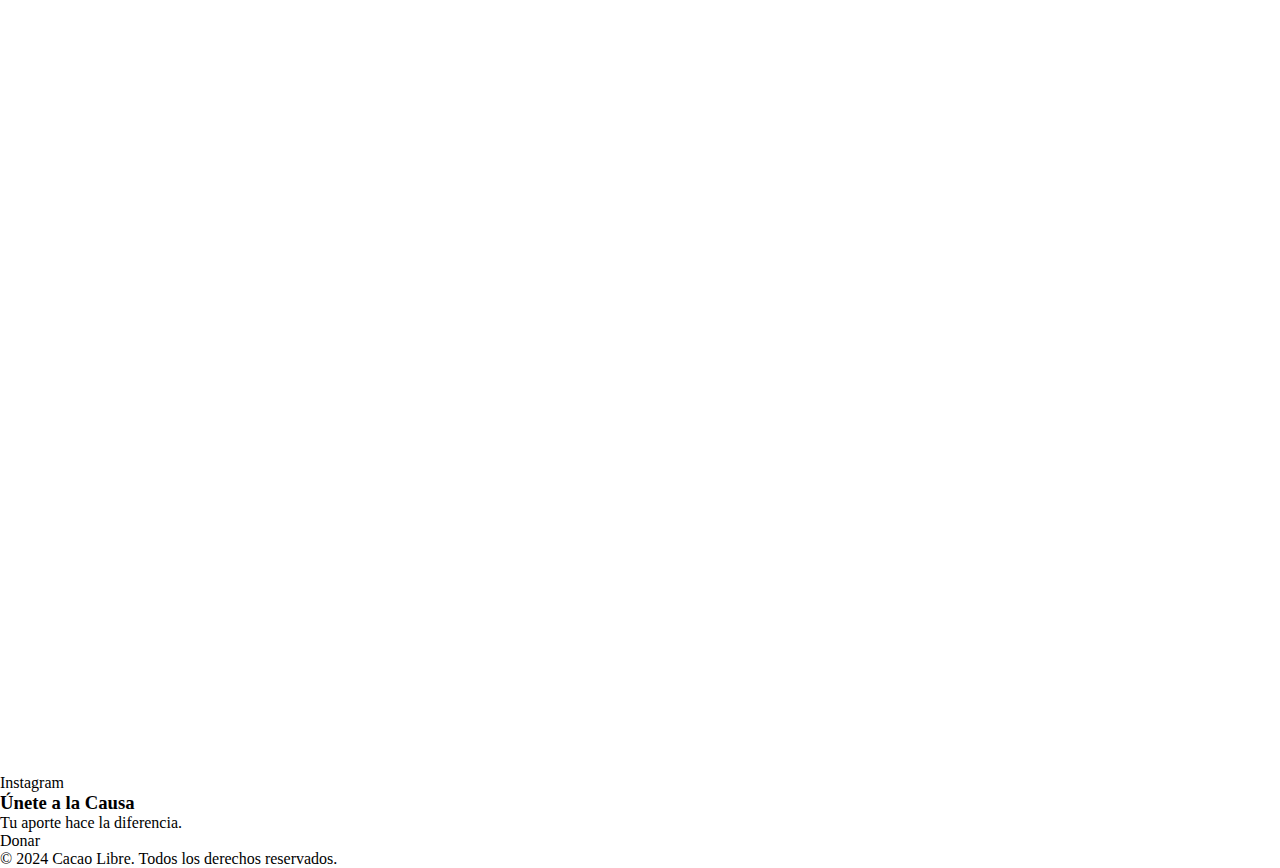
<file: publicacion1.html>
<!DOCTYPE html>
<html lang="es">
<head>
    <meta charset="UTF-8">
    <meta name="viewport" content="width=device-width, initial-scale=1.0">
    <title>El Origen del Problema - Cacao Libre</title>
    
    <link rel="stylesheet" href="style.css">
    <link rel="shortcut icon" href="images/Favico.ico" type="image/x-icon">
    
    <link rel="preconnect" href="https://fonts.googleapis.com">
    <link rel="preconnect" href="https://fonts.gstatic.com" crossorigin>
    <link href="https://fonts.googleapis.com/css2?family=Quicksand:wght@400;500;700&family=Suez+One&display=swap" rel="stylesheet">

    <script src="main.js" defer></script>
</head>
<body>
    
    <header></header>

    <main>
        <article>
            <h1>El origen del problema: La verdad oculta en cada chocolate producido por tus compañias favoritas.</h1>
            <p>Publicado el 17 de Noviembre, 2025</p>

            <img src="images/chocolate.jpg" alt="Granos de cacao" class="article-main-image">

            <p>El chocolate es uno de los placeres más universales del mundo. Pero detrás de cada tableta, existe una industria multimillonaria con un secreto oscuro: la explotación sistemática de niños. Más del 70% del cacao mundial proviene de África Occidental, principalmente de Costa de Marfil y Ghana, donde se estima que <strong>más de 1.5 millones de niños</strong> trabajan en condiciones peligrosas.</p>
            
            <h3>El Ciclo de la Pobreza</h3>
            <p>El problema no es simple. Comienza con el precio extremadamente bajo que se paga a los agricultores por sus granos de cacao. Viven en tal pobreza que no pueden permitirse contratar mano de obra adulta, recurriendo así a sus propios hijos para realizar el trabajo pesado.</p>
            <p>Estos niños, a menudo de entre 5 y 12 años, realizan tareas peligrosas: usan machetes afilados para abrir las vainas de cacao, transportan sacos que pesan más que ellos mismos y están expuestos a pesticidas tóxicos sin protección. La mayoría de ellos nunca ha probado el chocolate.</p>
            <h3>La Educación es la Salida</h3>
            <p>El trabajo infantil roba a estos niños su futuro. Al pasar sus días en el campo, no pueden asistir a la escuela. Esto perpetúa el ciclo de pobreza, asegurando que la próxima generación tampoco tenga las herramientas para escapar de esta vida.</p>
            <div class="article-media">
                <iframe src="https://www.youtube.com/embed/BzbyFLcdscw?si=nNvdqbo32lnLmo86" title="YouTube video player" frameborder="0" allow="accelerometer; autoplay; clipboard-write; encrypted-media; gyroscope; picture-in-picture; web-share" referrerpolicy="strict-origin-when-cross-origin" allowfullscreen></iframe>
            </div>
            <p>Romper este ciclo es posible, pero requiere acción. Al apoyar a Cacao Libre, no solo estás construyendo una escuela, estás ayudando a construir un futuro donde el chocolate pueda ser disfrutado sin amargura.</p>
        </article>
    </main>

    <footer></footer>
</body>
</html>
</file>
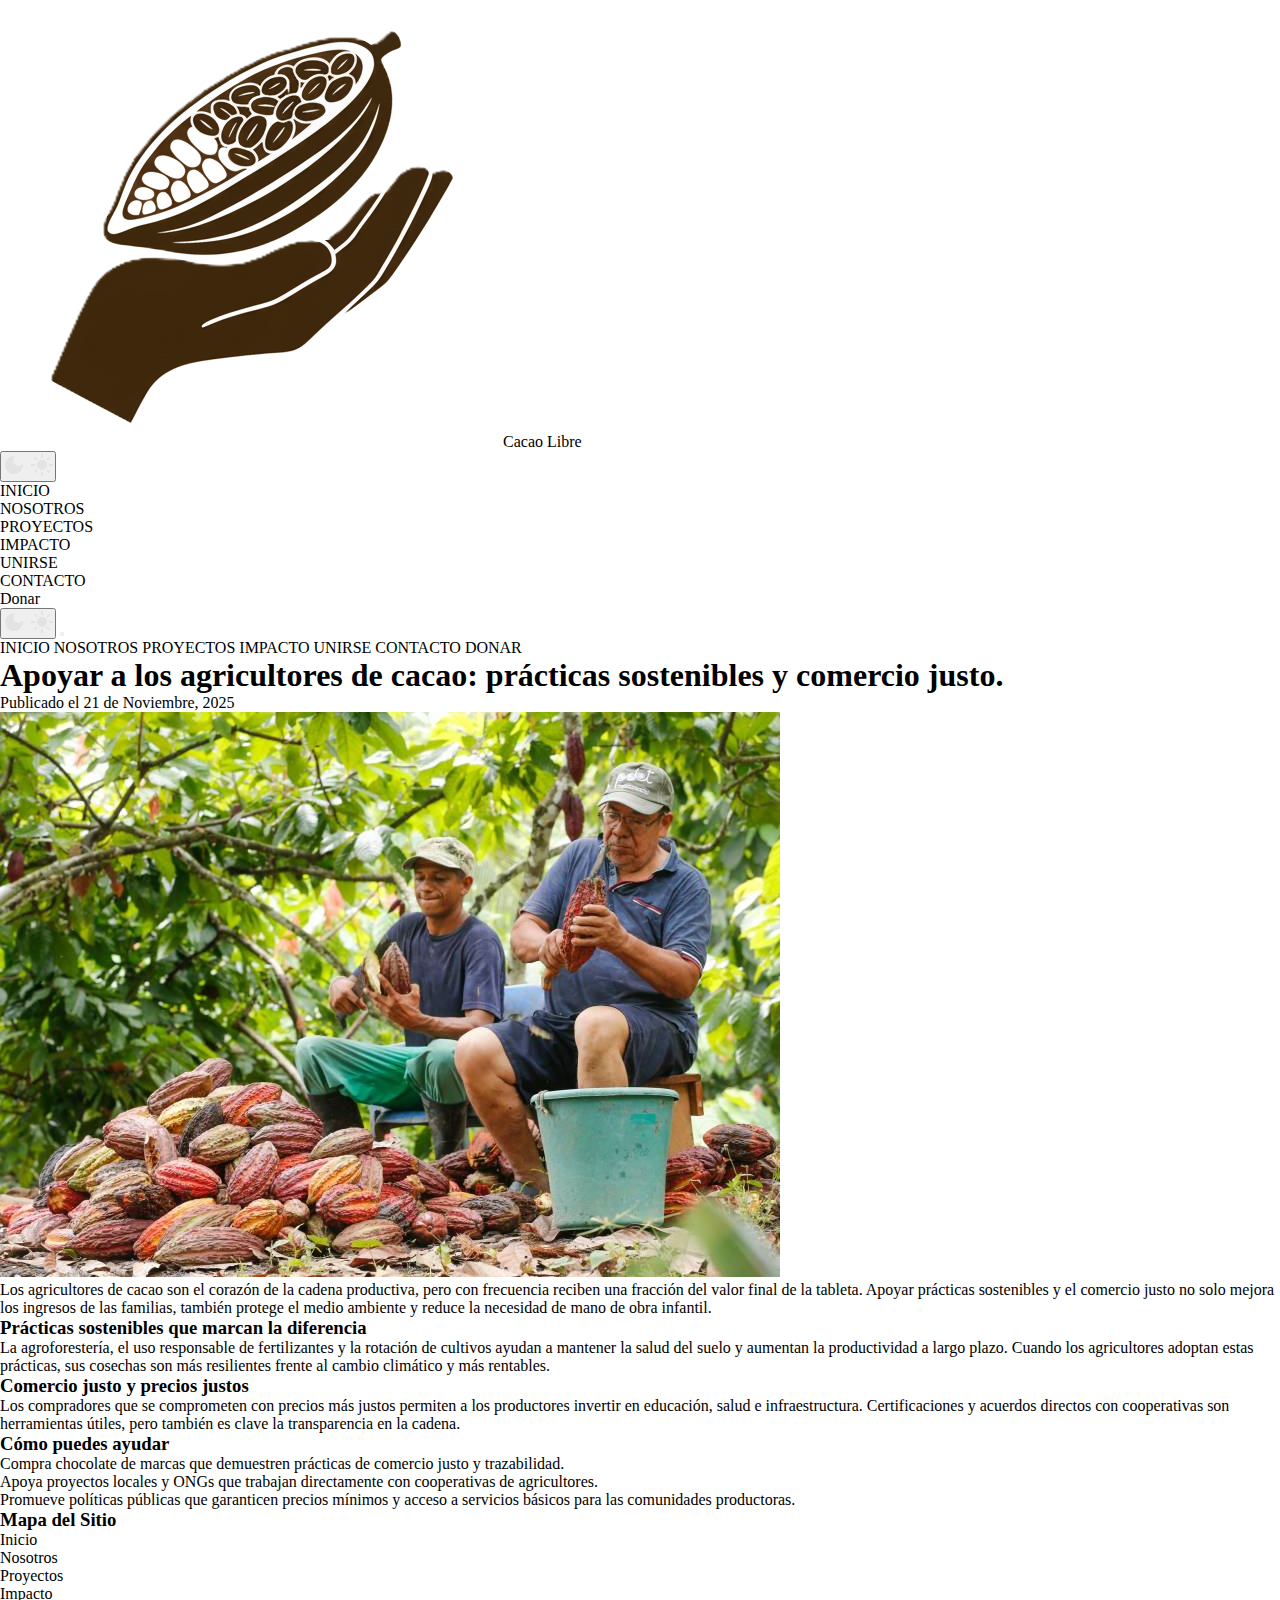
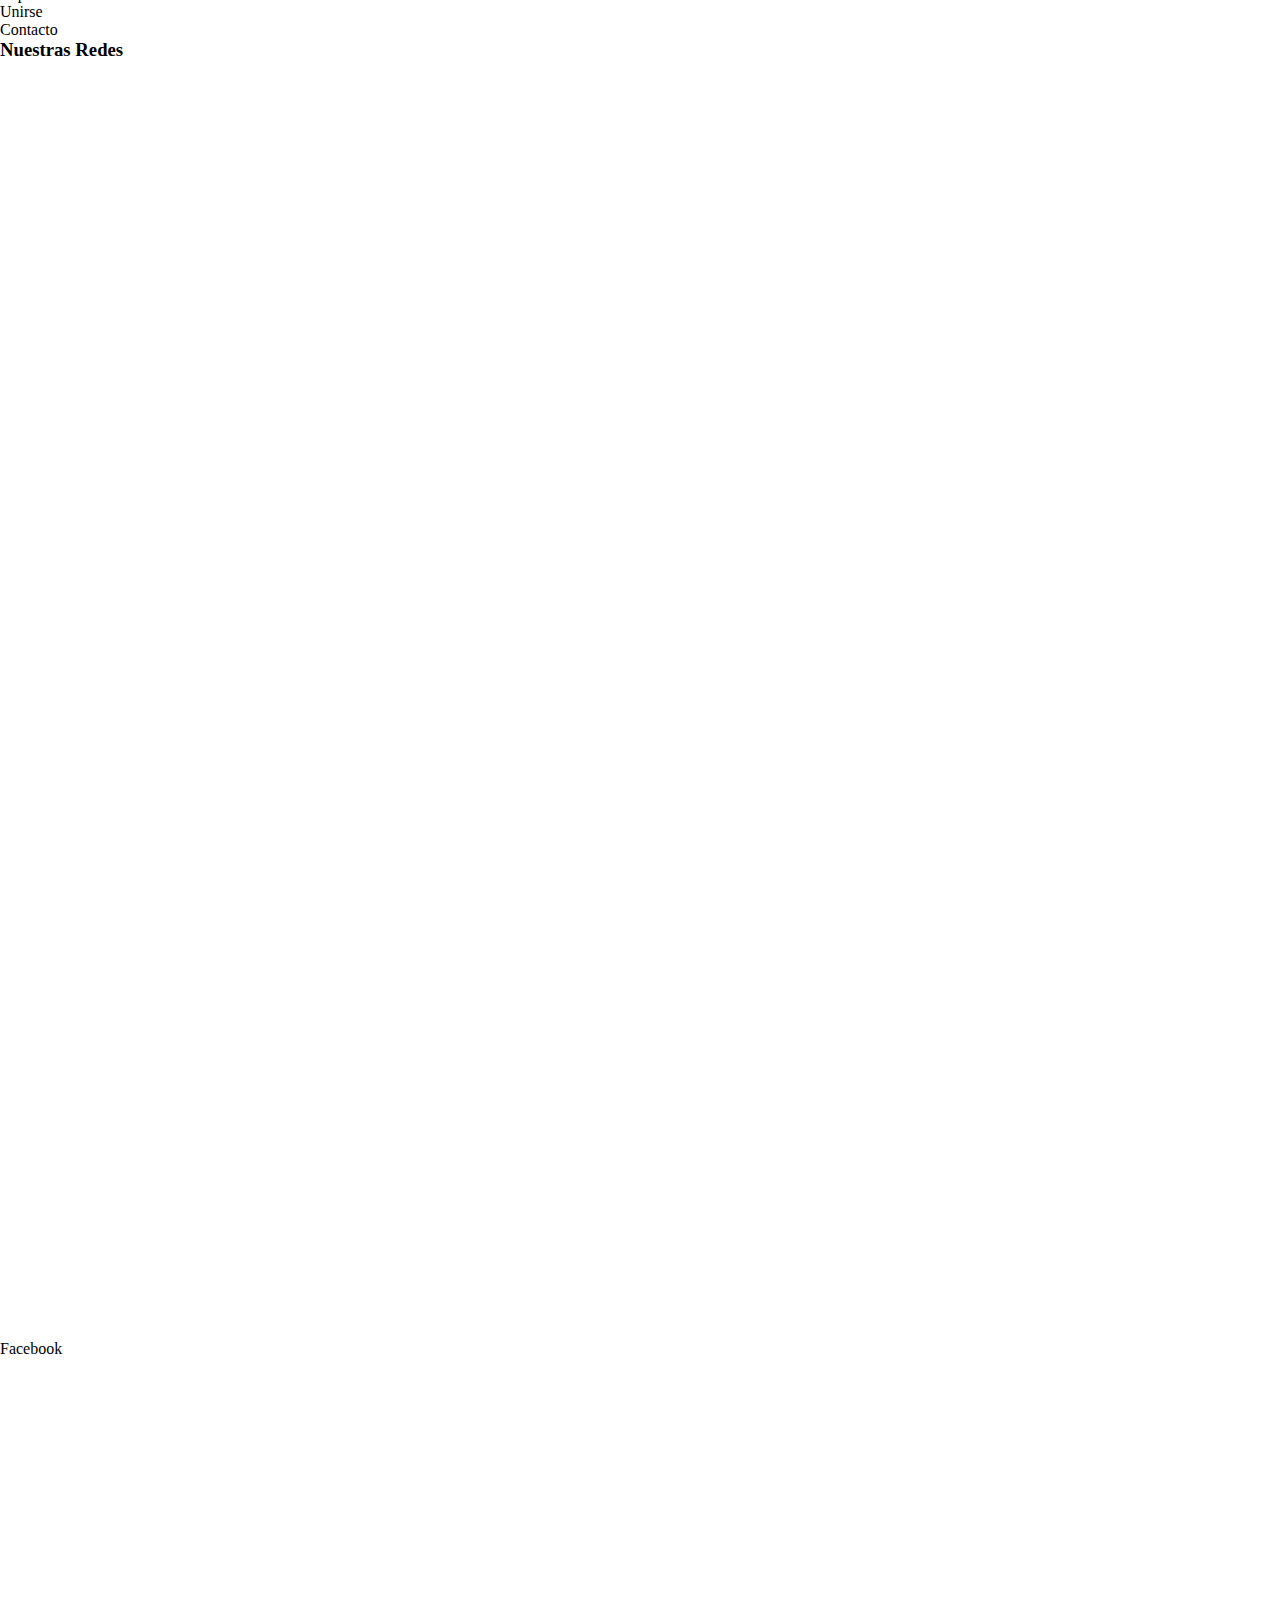
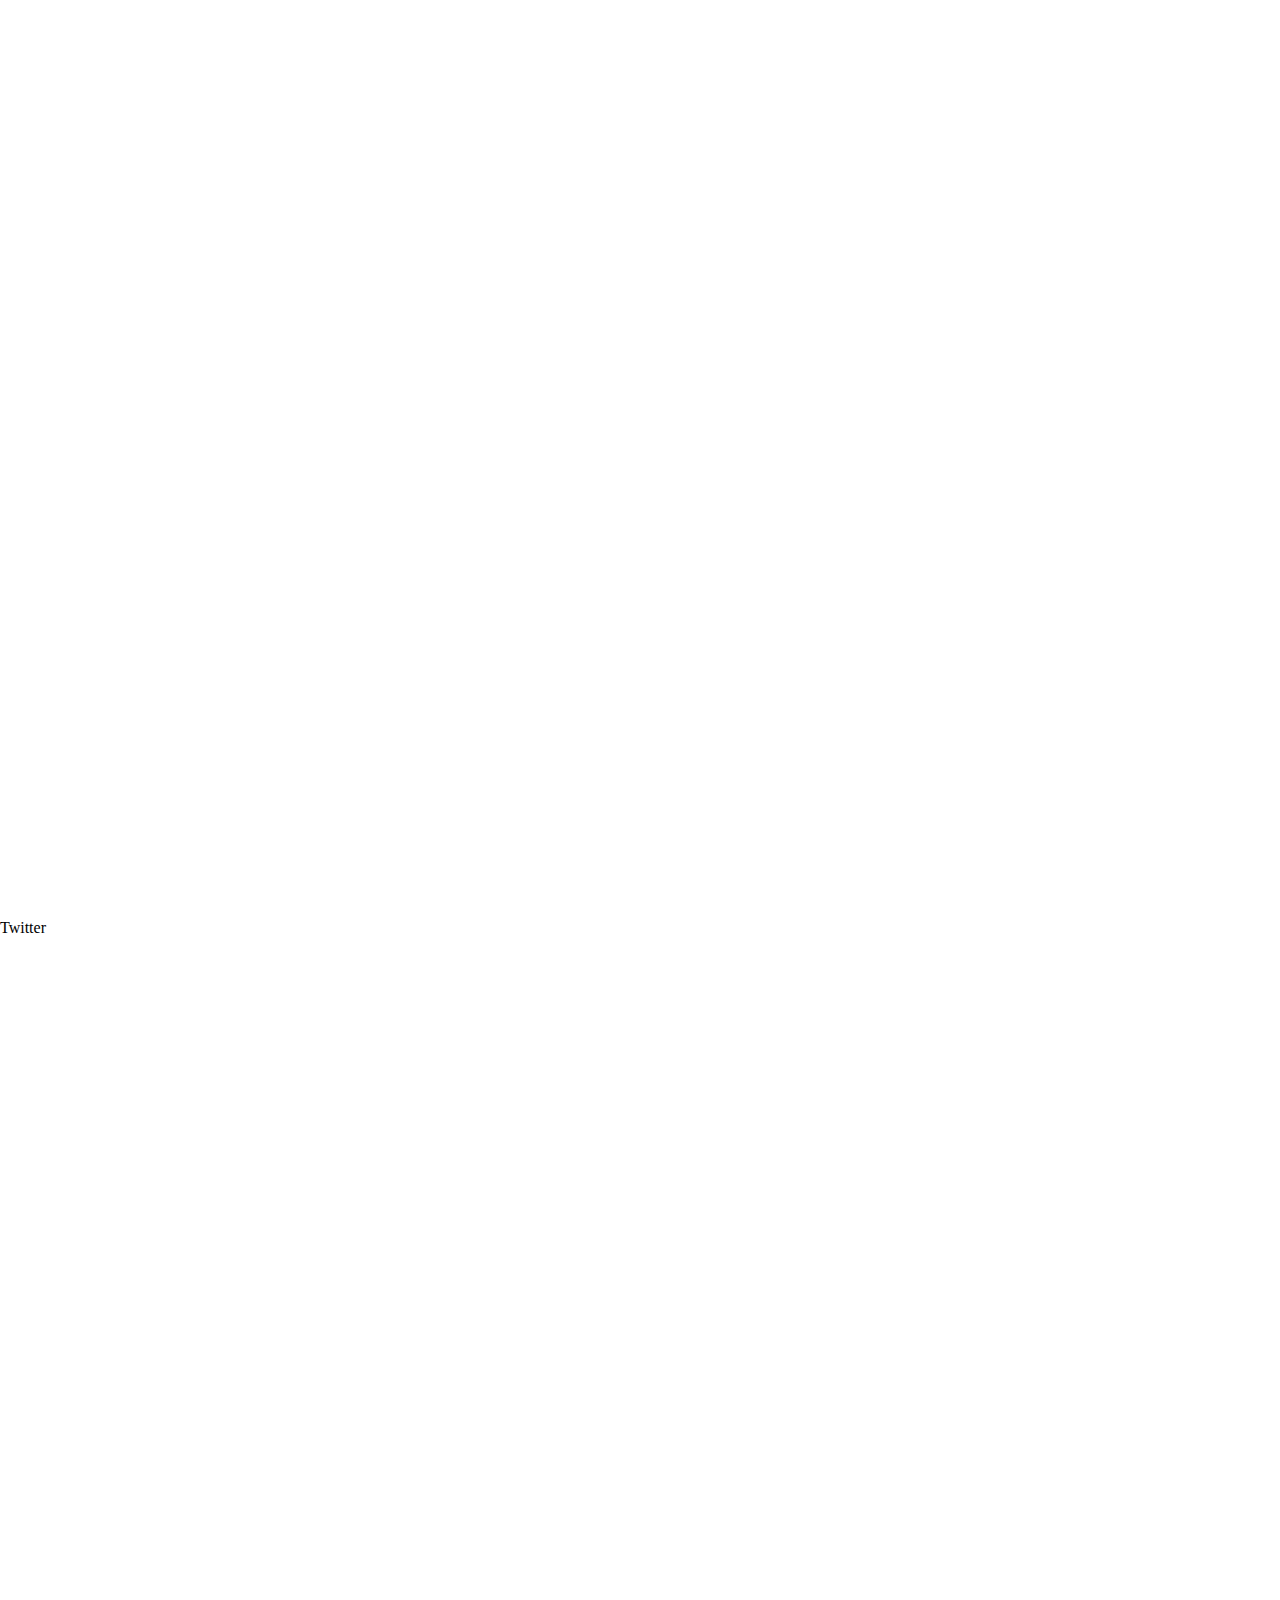
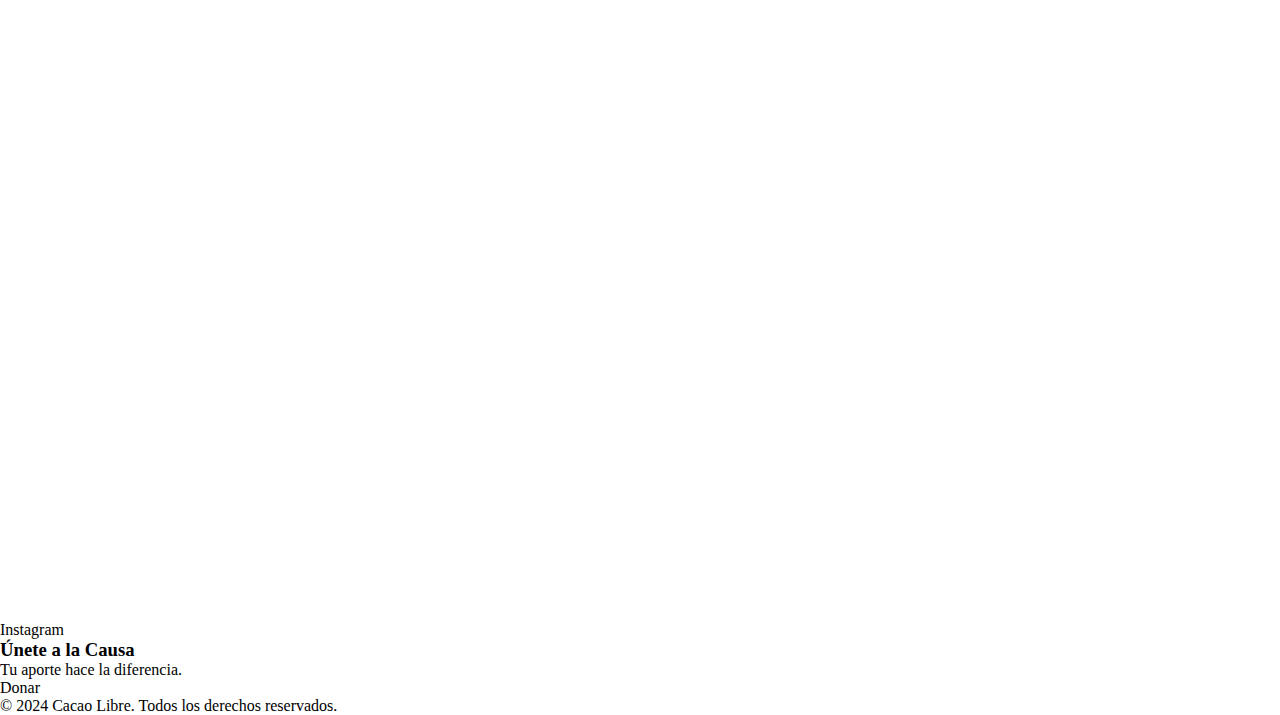
<file: publicacion2.html>
<!DOCTYPE html>
<html lang="es">
<head>
    <meta charset="UTF-8">
    <meta name="viewport" content="width=device-width, initial-scale=1.0">
    <title>Apoyo a los agricultores - Cacao Libre</title>
    <link rel="stylesheet" href="style.css">
    <link rel="shortcut icon" href="images/Favico.ico" type="image/x-icon">
    <link rel="preconnect" href="https://fonts.googleapis.com">
    <link rel="preconnect" href="https://fonts.gstatic.com" crossorigin>
    <link href="https://fonts.googleapis.com/css2?family=Quicksand:wght@400;500;700&family=Suez+One&display=swap" rel="stylesheet">
    <script src="main.js" defer></script>
</head>
<body>
    <header></header>

    <main>
        <article>
            <h1>Apoyar a los agricultores de cacao: prácticas sostenibles y comercio justo.</h1>
            <p>Publicado el 21 de Noviembre, 2025</p>

            <img src="images/cosechadores.jpg" alt="agricultores" class="article-main-image">

            <p>Los agricultores de cacao son el corazón de la cadena productiva, pero con frecuencia reciben una fracción del valor final de la tableta. Apoyar prácticas sostenibles y el comercio justo no solo mejora los ingresos de las familias, también protege el medio ambiente y reduce la necesidad de mano de obra infantil.</p>

            <h3>Prácticas sostenibles que marcan la diferencia</h3>
            <p>La agroforestería, el uso responsable de fertilizantes y la rotación de cultivos ayudan a mantener la salud del suelo y aumentan la productividad a largo plazo. Cuando los agricultores adoptan estas prácticas, sus cosechas son más resilientes frente al cambio climático y más rentables.</p>

            <h3>Comercio justo y precios justos</h3>
            <p>Los compradores que se comprometen con precios más justos permiten a los productores invertir en educación, salud e infraestructura. Certificaciones y acuerdos directos con cooperativas son herramientas útiles, pero también es clave la transparencia en la cadena.</p>

            <h3>Cómo puedes ayudar</h3>
            <ul>
                <li>Compra chocolate de marcas que demuestren prácticas de comercio justo y trazabilidad.</li>
                <li>Apoya proyectos locales y ONGs que trabajan directamente con cooperativas de agricultores.</li>
                <li>Promueve políticas públicas que garanticen precios mínimos y acceso a servicios básicos para las comunidades productoras.</li>
            </ul>
        </article>
    </main>

    <footer></footer>
</body>
</html>
</file>
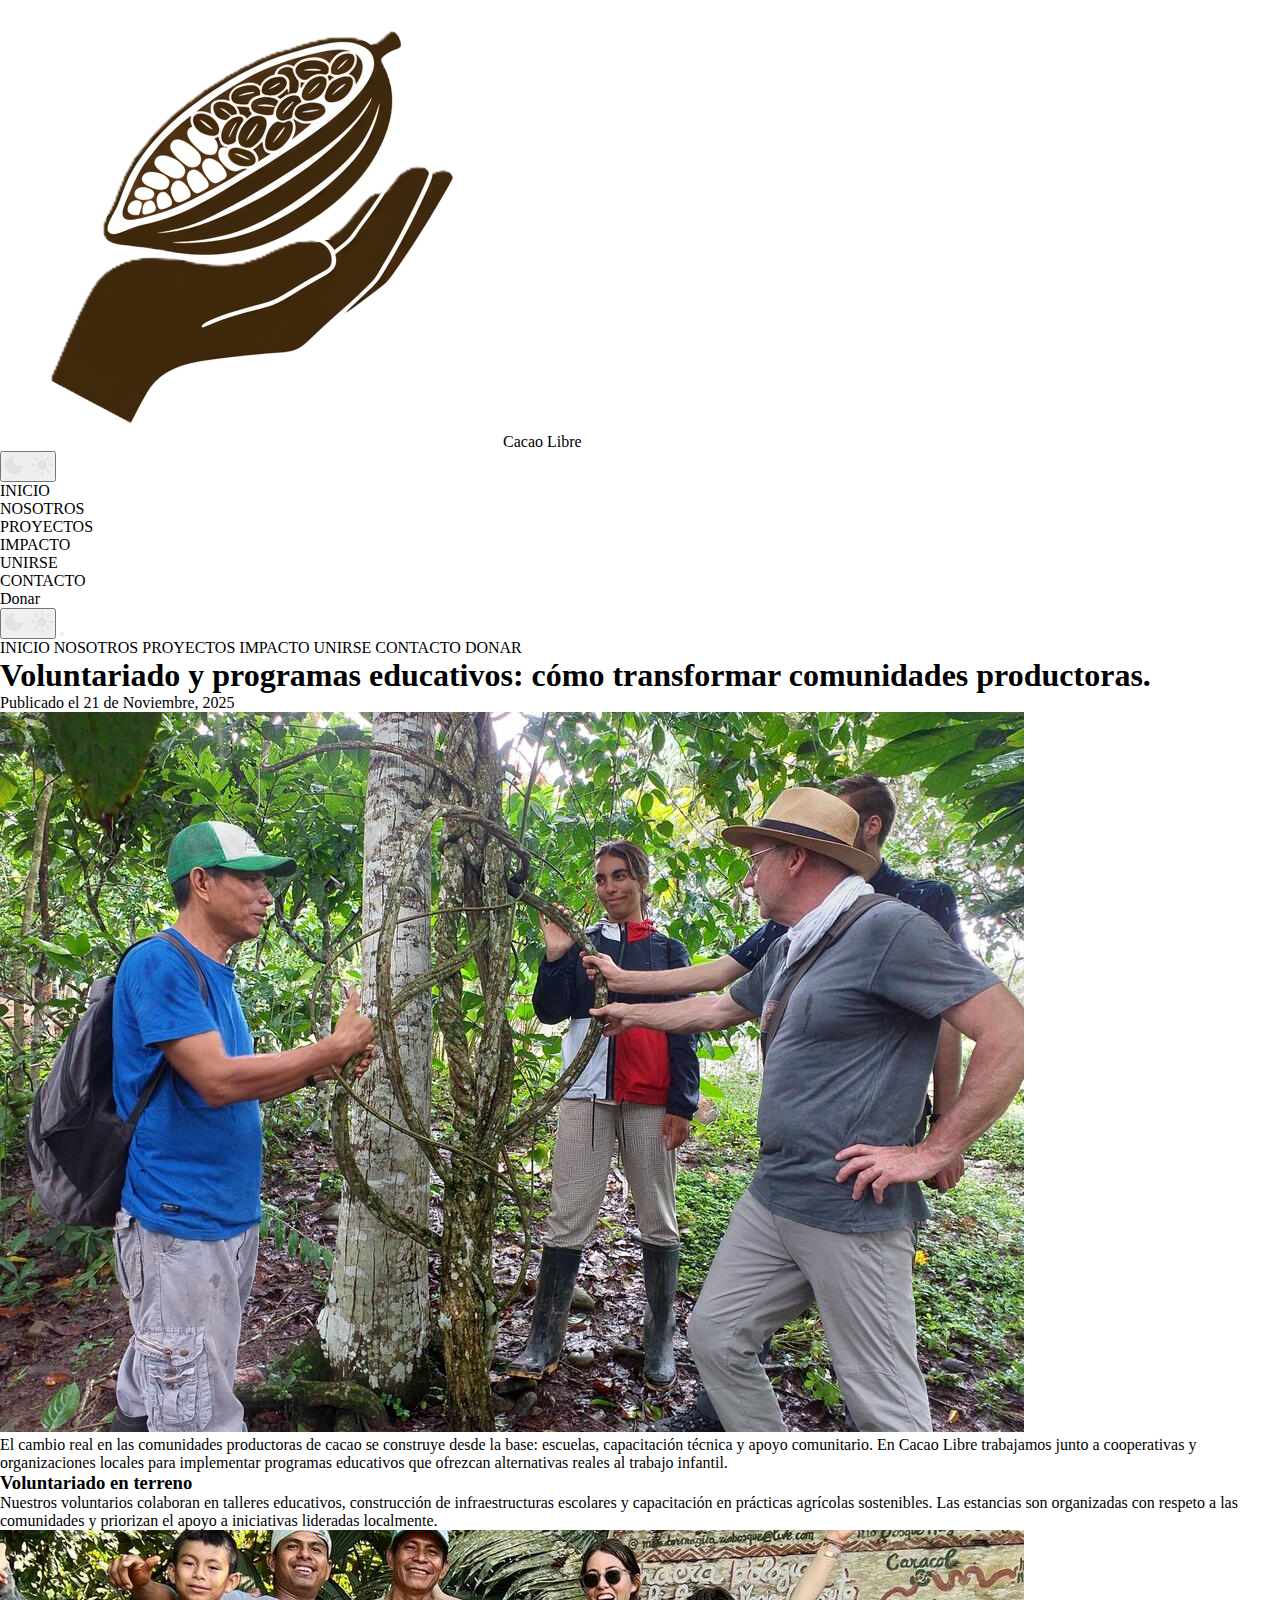
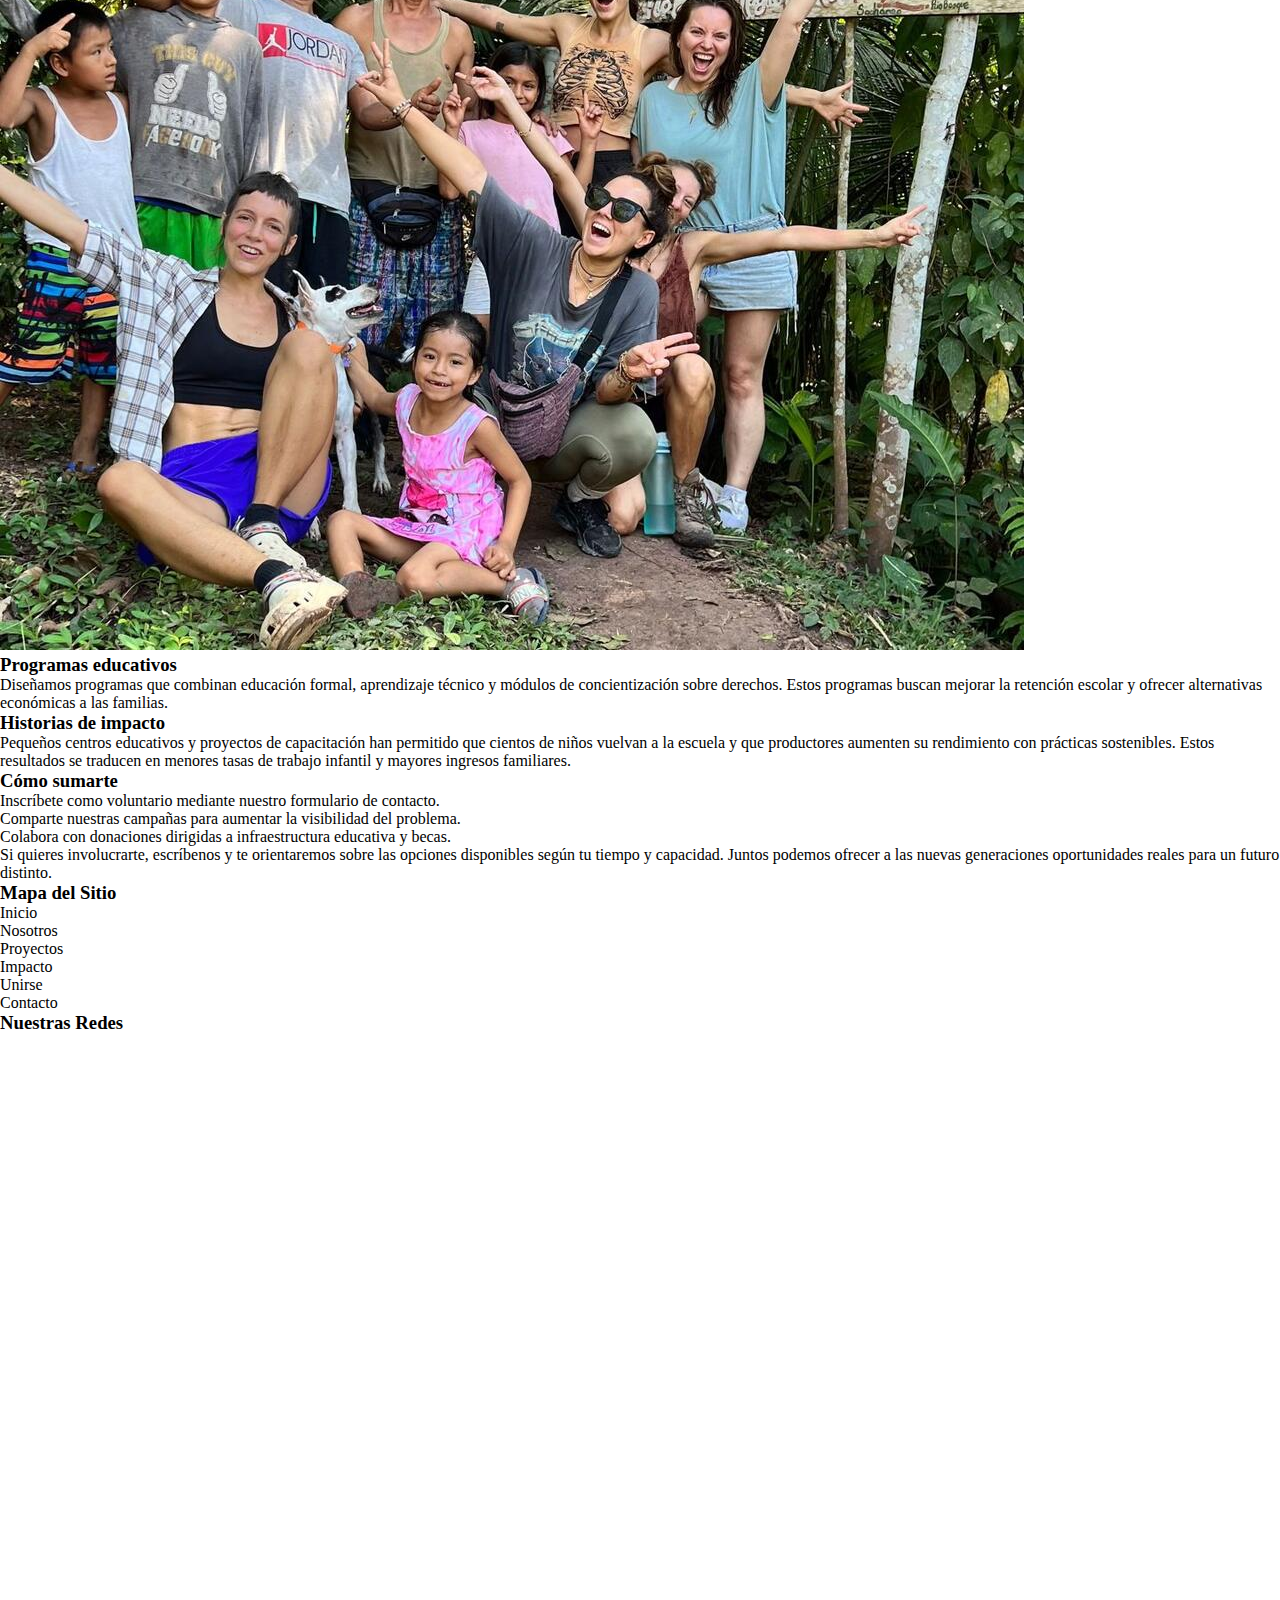
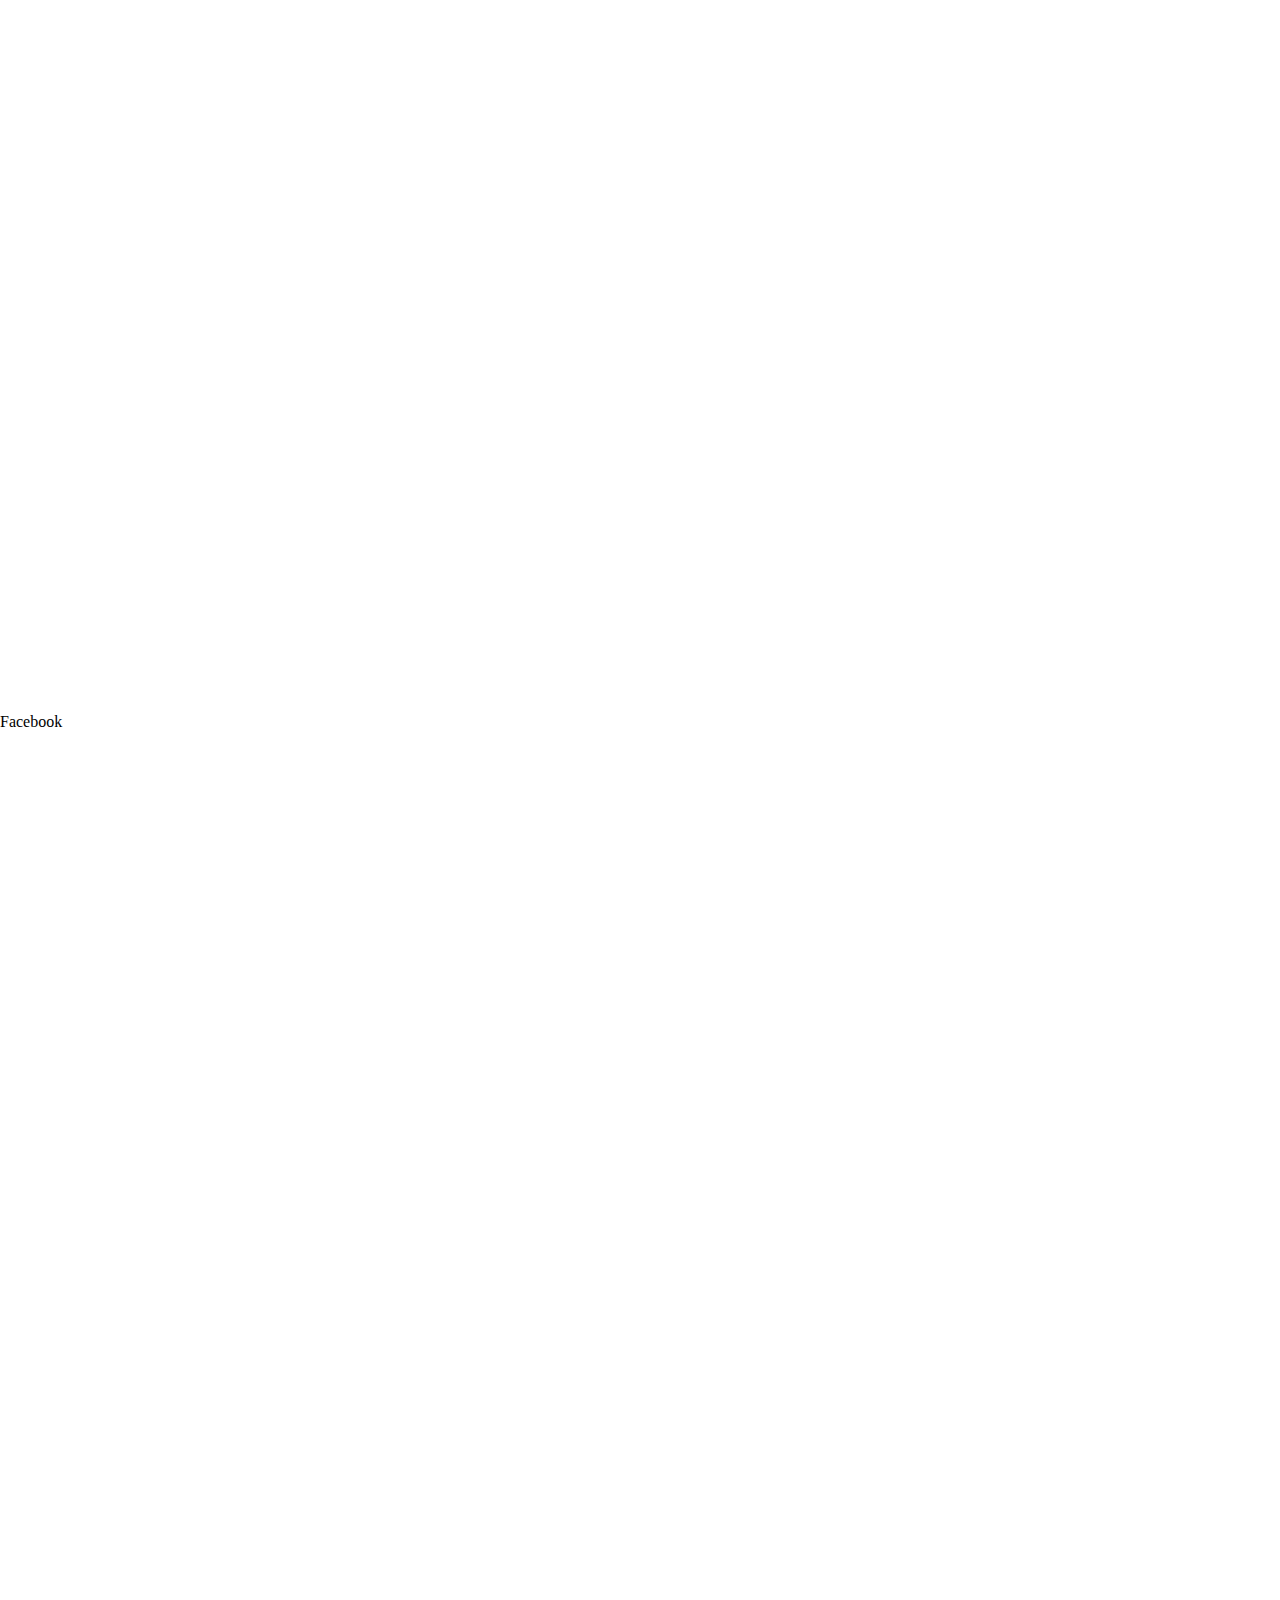
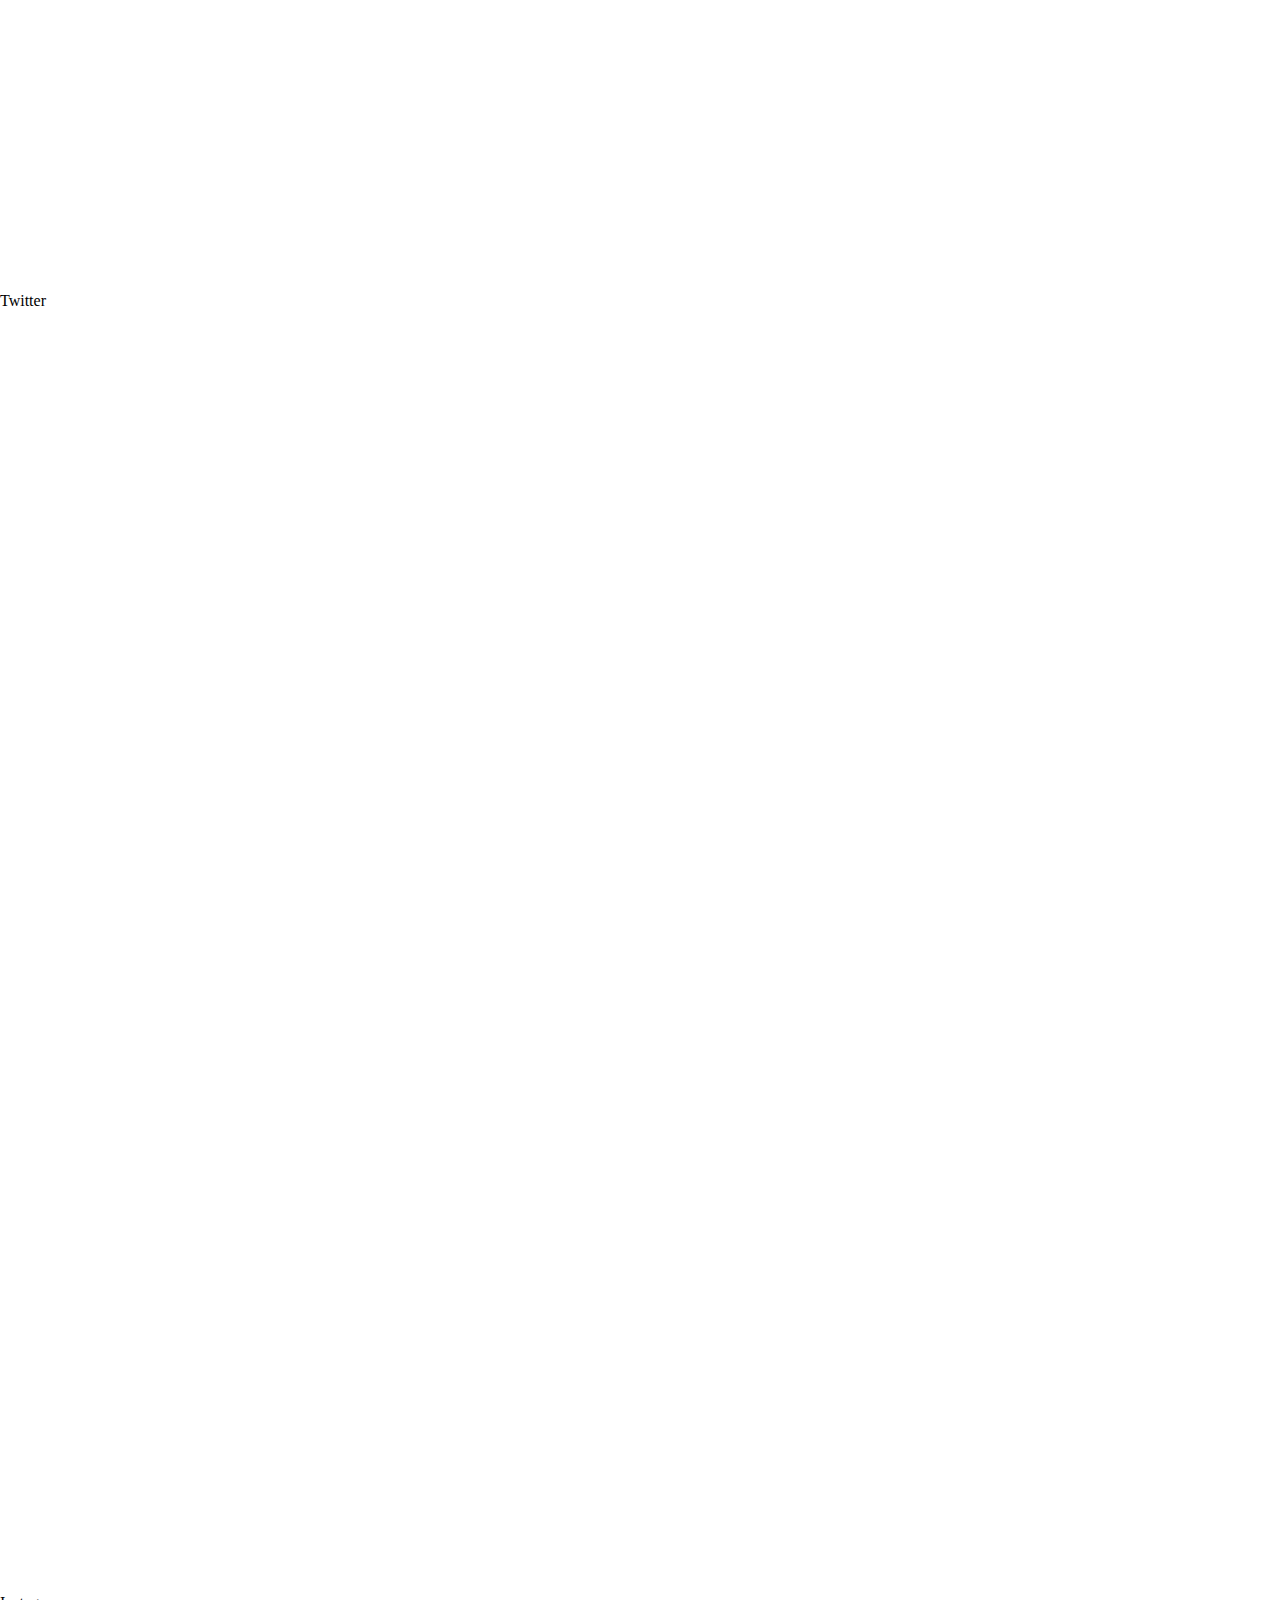
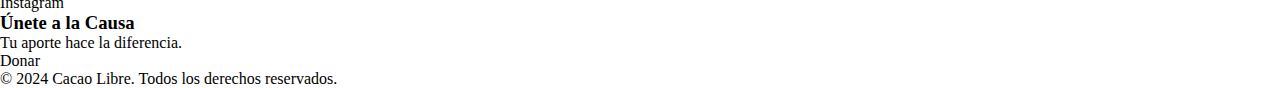
<file: publicacion3.html>
<!DOCTYPE html>
<html lang="es">
<head>
	<meta charset="UTF-8">
	<meta name="viewport" content="width=device-width, initial-scale=1.0">
	<title>Voluntariado y Educación - Cacao Libre</title>
	<link rel="stylesheet" href="style.css">
	<link rel="shortcut icon" href="images/Favico.ico" type="image/x-icon">
	<link rel="preconnect" href="https://fonts.googleapis.com">
	<link rel="preconnect" href="https://fonts.gstatic.com" crossorigin>
	<link href="https://fonts.googleapis.com/css2?family=Quicksand:wght@400;500;700&family=Suez+One&display=swap" rel="stylesheet">
	<script src="main.js" defer></script>
</head>
<body>
	<header></header>

	<main>
		<article>
			<h1>Voluntariado y programas educativos: cómo transformar comunidades productoras.</h1>
			<p>Publicado el 21 de Noviembre, 2025</p>

			<picture>
                <source media="(max-width: 768px)" srcset="images/voluntariado-mobile.jpg">
                <img src="images/voluntariado.jpg" alt="Voluntarios" class="article-main-image">
            </picture>
			

			<p>El cambio real en las comunidades productoras de cacao se construye desde la base: escuelas, capacitación técnica y apoyo comunitario. En Cacao Libre trabajamos junto a cooperativas y organizaciones locales para implementar programas educativos que ofrezcan alternativas reales al trabajo infantil.</p>

			<div class="img-text-container">
				<div class="text-container">
					<h3>Voluntariado en terreno</h3>
					<p>Nuestros voluntarios colaboran en talleres educativos, construcción de infraestructuras escolares y capacitación en prácticas agrícolas sostenibles. Las estancias son organizadas con respeto a las comunidades y priorizan el apoyo a iniciativas lideradas localmente.</p>
				</div>
				<picture>
					<source media="(max-width: 768px)" srcset="images/voluntariado2-mobile.jpeg">
					<img src="images/voluntariado2.jpeg" alt="Voluntarios con comunidad">
				</picture>
			</div>

			<h3>Programas educativos</h3>
			<p>Diseñamos programas que combinan educación formal, aprendizaje técnico y módulos de concientización sobre derechos. Estos programas buscan mejorar la retención escolar y ofrecer alternativas económicas a las familias.</p>

			<h3>Historias de impacto</h3>
			<p>Pequeños centros educativos y proyectos de capacitación han permitido que cientos de niños vuelvan a la escuela y que productores aumenten su rendimiento con prácticas sostenibles. Estos resultados se traducen en menores tasas de trabajo infantil y mayores ingresos familiares.</p>

			<h3>Cómo sumarte</h3>
			<ul>
				<li>Inscríbete como voluntario mediante nuestro formulario de contacto.</li>
				<li>Comparte nuestras campañas para aumentar la visibilidad del problema.</li>
				<li>Colabora con donaciones dirigidas a infraestructura educativa y becas.</li>
			</ul>

			<p>Si quieres involucrarte, escríbenos y te orientaremos sobre las opciones disponibles según tu tiempo y capacidad. Juntos podemos ofrecer a las nuevas generaciones oportunidades reales para un futuro distinto.</p>

		</article>
	</main>

	<footer></footer>
</body>
</html>
</file>
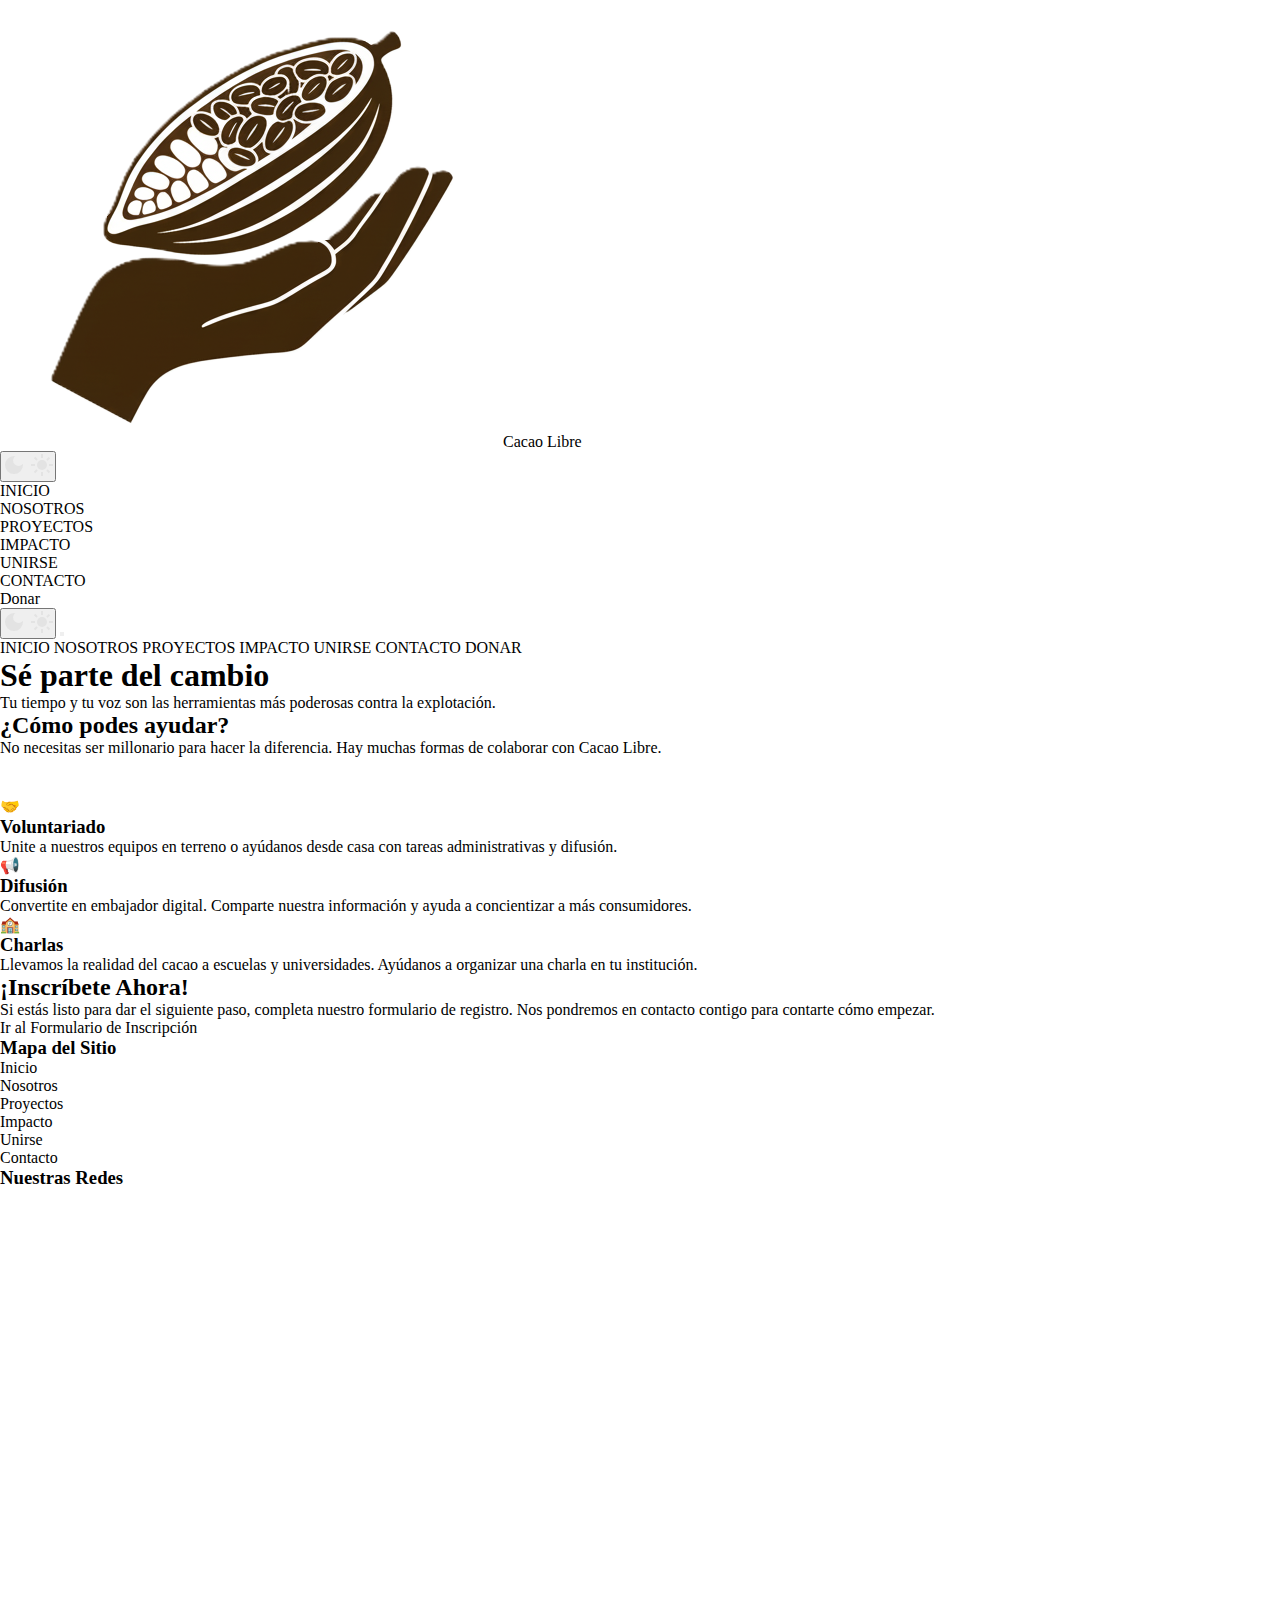
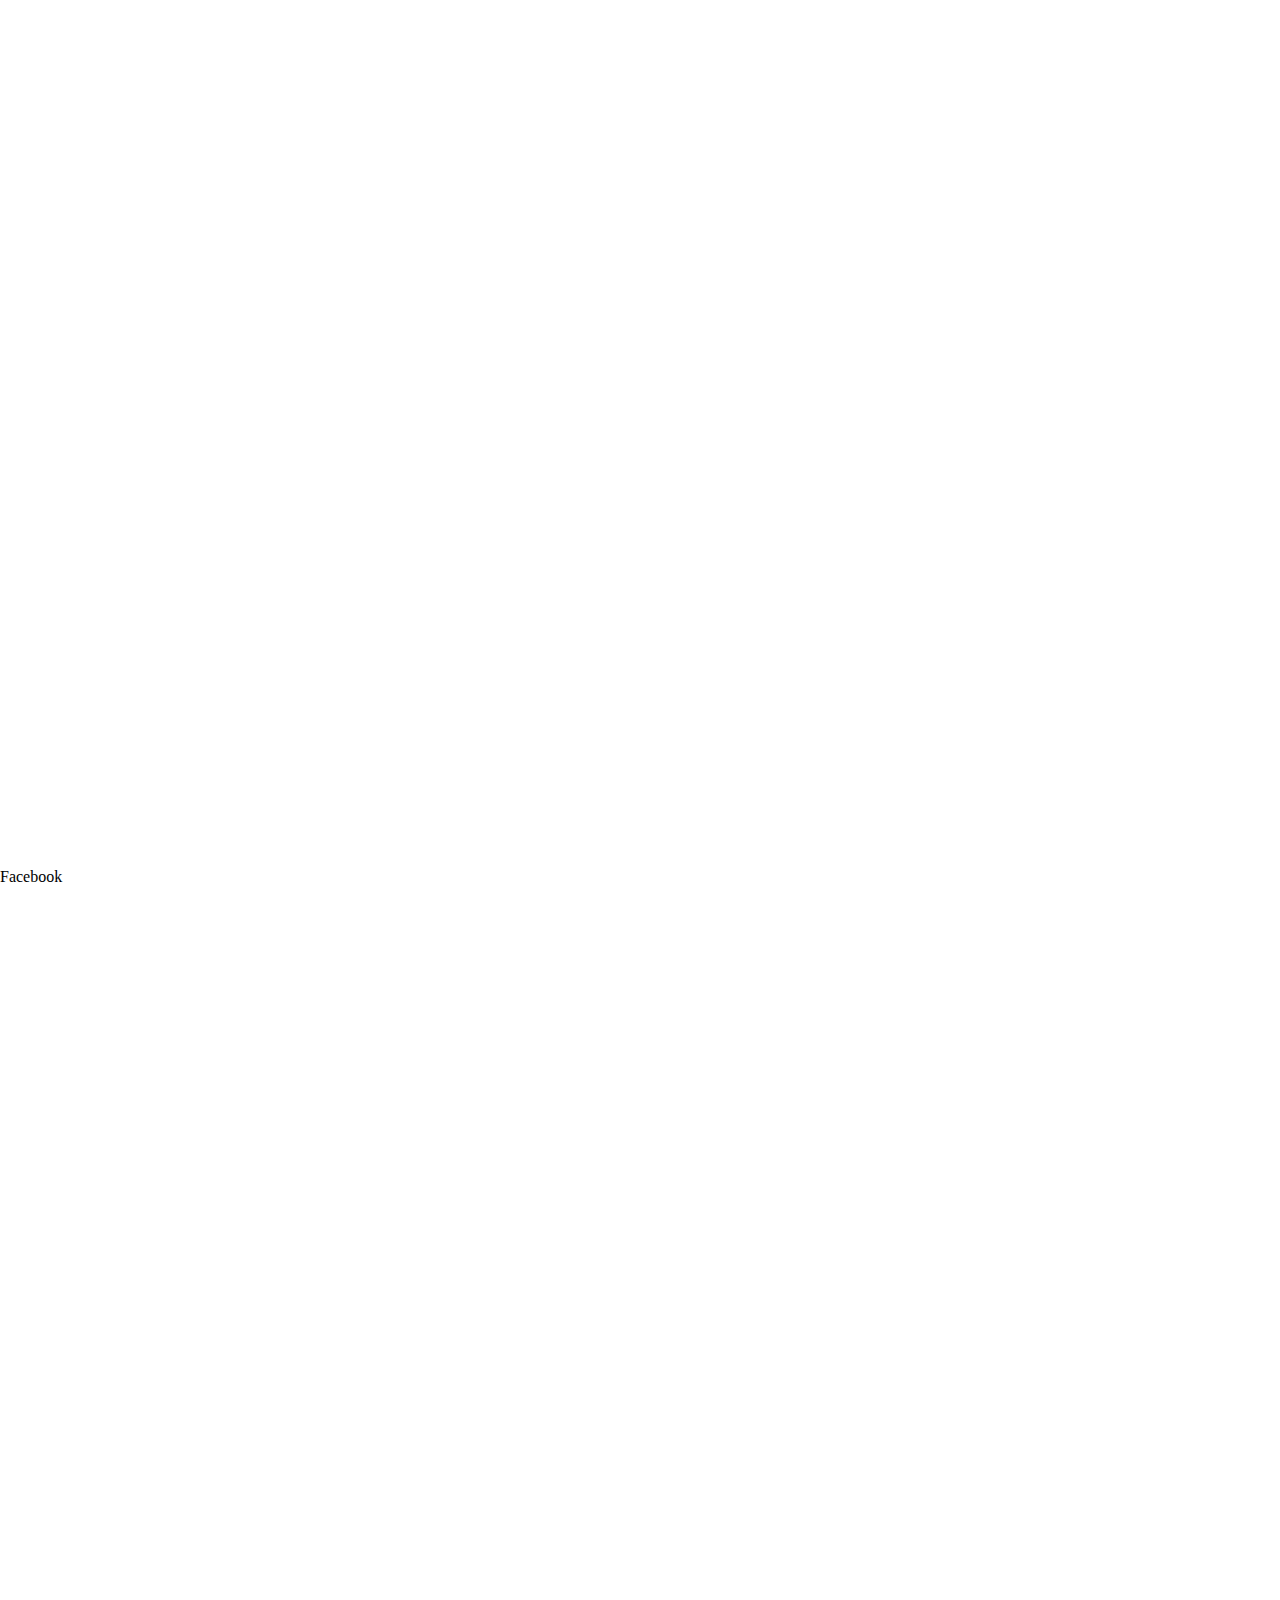
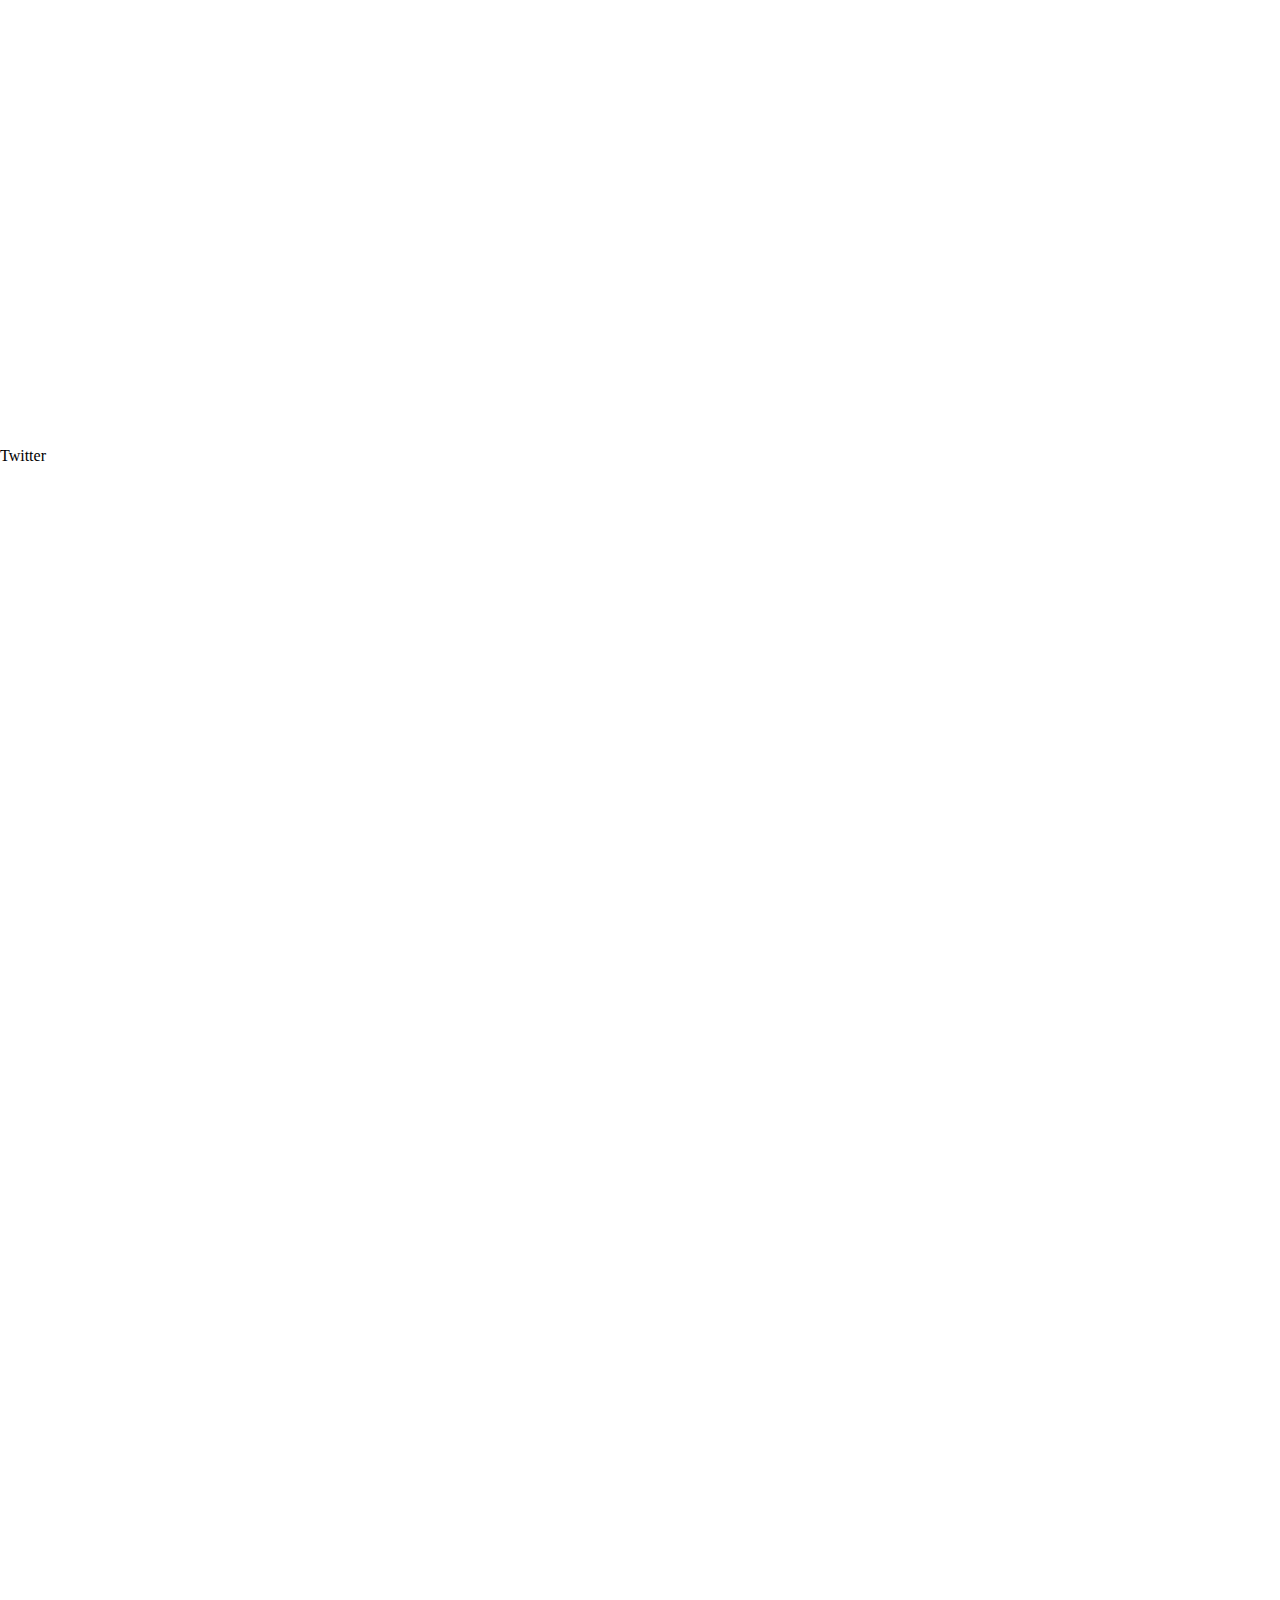
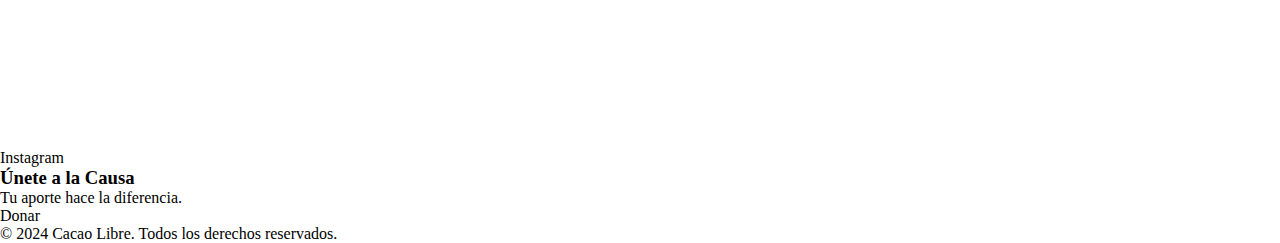
<file: unirse.html>
<!DOCTYPE html>
<html lang="es">
<head>
    <meta charset="UTF-8">
    <meta name="viewport" content="width=device-width, initial-scale=1.0">
    <title>Únete a la Causa - Cacao Libre</title>
    
    <link rel="stylesheet" href="style.css">
    <link rel="shortcut icon" href="images/Favico.ico" type="image/x-icon">
    
    <link rel="preconnect" href="https://fonts.googleapis.com">
    <link rel="preconnect" href="https://fonts.gstatic.com" crossorigin>
    <link href="https://fonts.googleapis.com/css2?family=Quicksand:wght@400;500;700&family=Suez+One&display=swap" rel="stylesheet">

    <script src="main.js" defer></script>
</head>
<body>
    
    <header></header>

    <main>
        <section class="hero">
            <h1>Sé parte del cambio</h1>
            <p>Tu tiempo y tu voz son las herramientas más poderosas contra la explotación.</p>
        </section>

        <section>
            <div style="margin-bottom: 40px;">
                <h2>¿Cómo podes ayudar?</h2>
                <p>No necesitas ser millonario para hacer la diferencia. Hay muchas formas de colaborar con Cacao Libre.</p>
            </div>

            <div class="action-card">
                <div class="icon-box">🤝</div>
                <h3>Voluntariado</h3>
                <p>Unite a nuestros equipos en terreno o ayúdanos desde casa con tareas administrativas y difusión.</p>
            </div>

            <div class="action-card">
                <div class="icon-box">📢</div>
                <h3>Difusión</h3>
                <p>Convertite en embajador digital. Comparte nuestra información y ayuda a concientizar a más consumidores.</p>
            </div>

            <div class="action-card">
                <div class="icon-box">🏫</div>
                <h3>Charlas</h3>
                <p>Llevamos la realidad del cacao a escuelas y universidades. Ayúdanos a organizar una charla en tu institución.</p>
            </div>
        </section>

        <section>
            <h2>¡Inscríbete Ahora!</h2>
            <p>Si estás listo para dar el siguiente paso, completa nuestro formulario de registro. Nos pondremos en contacto contigo para contarte cómo empezar.</p>
            
            <a href="contacto.html" class="btn-inscripcion">
                Ir al Formulario de Inscripción
            </a>
        </section>
    </main>

    <footer></footer>

</body>
</html>
</file>
<file: style.css>
* {
    margin: 0;
    padding: 0;
}
a {
    text-decoration: none;
    color: inherit;
}
</file>
